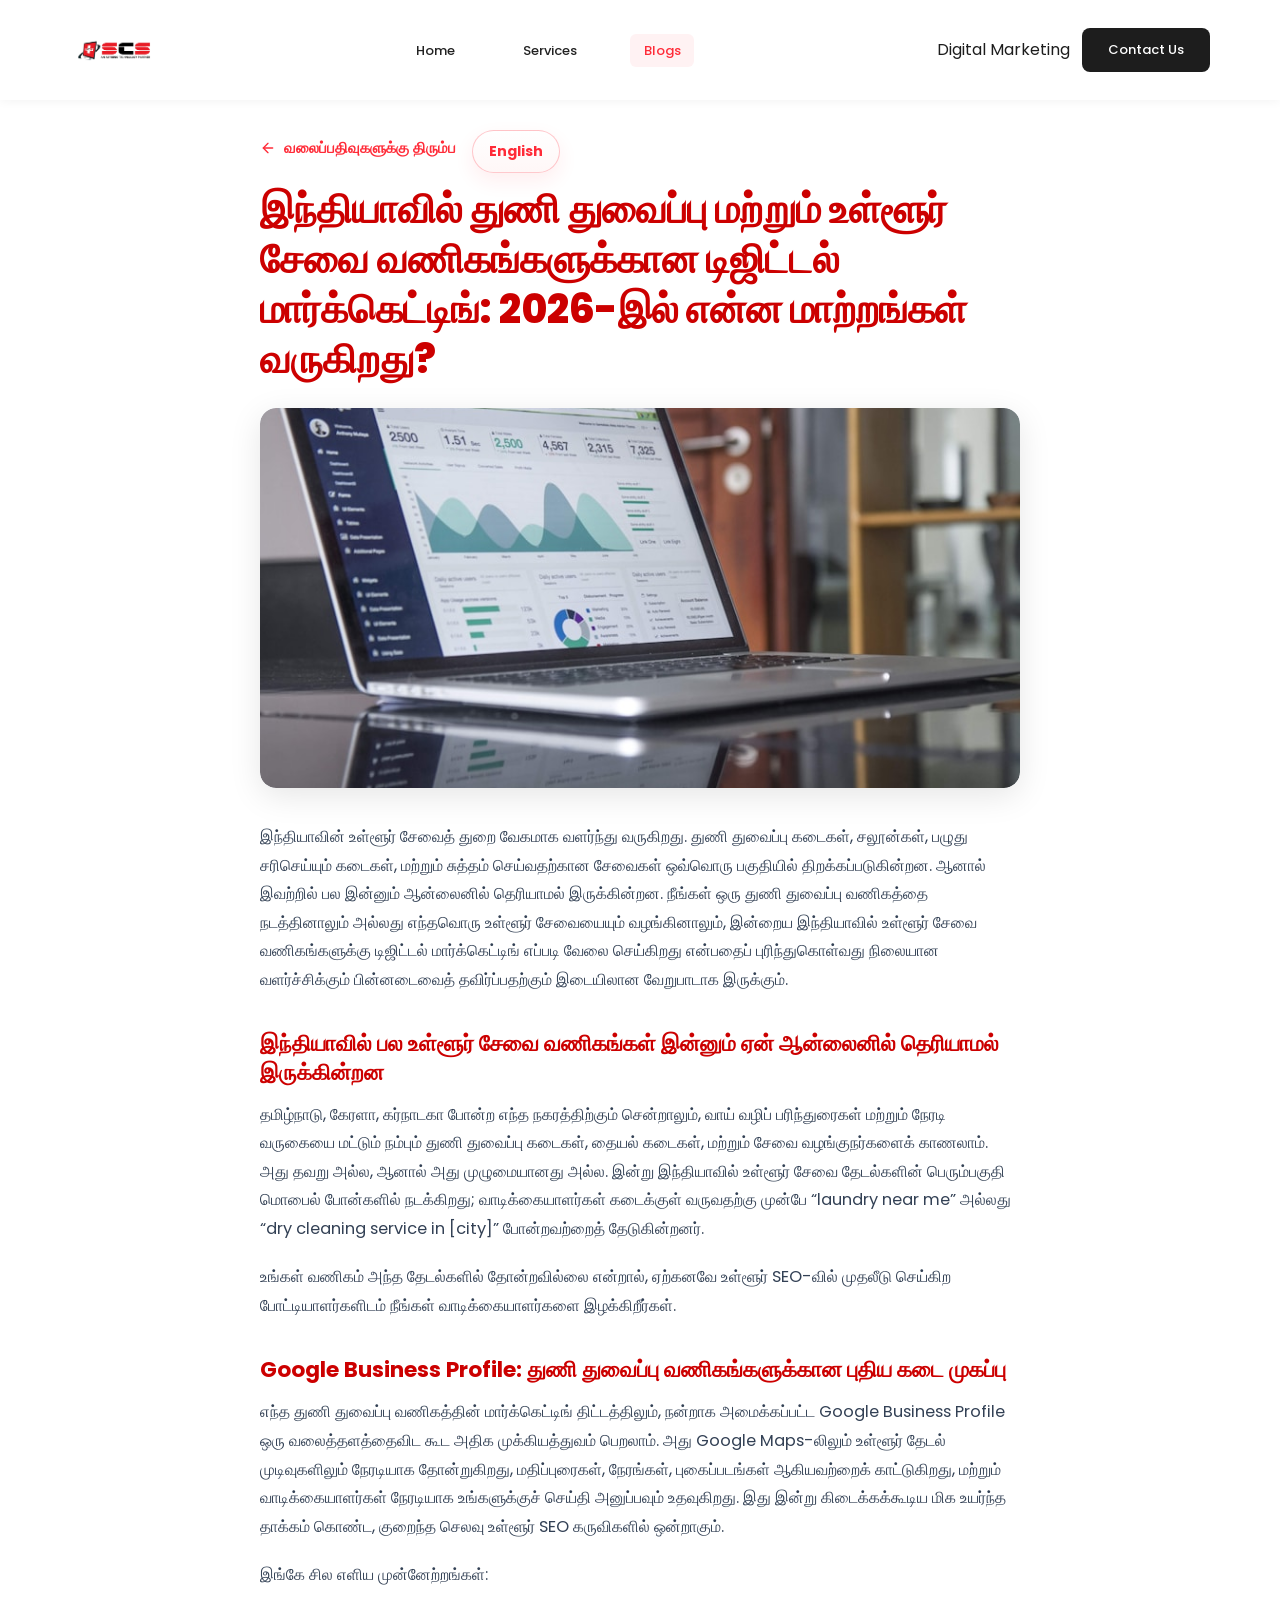
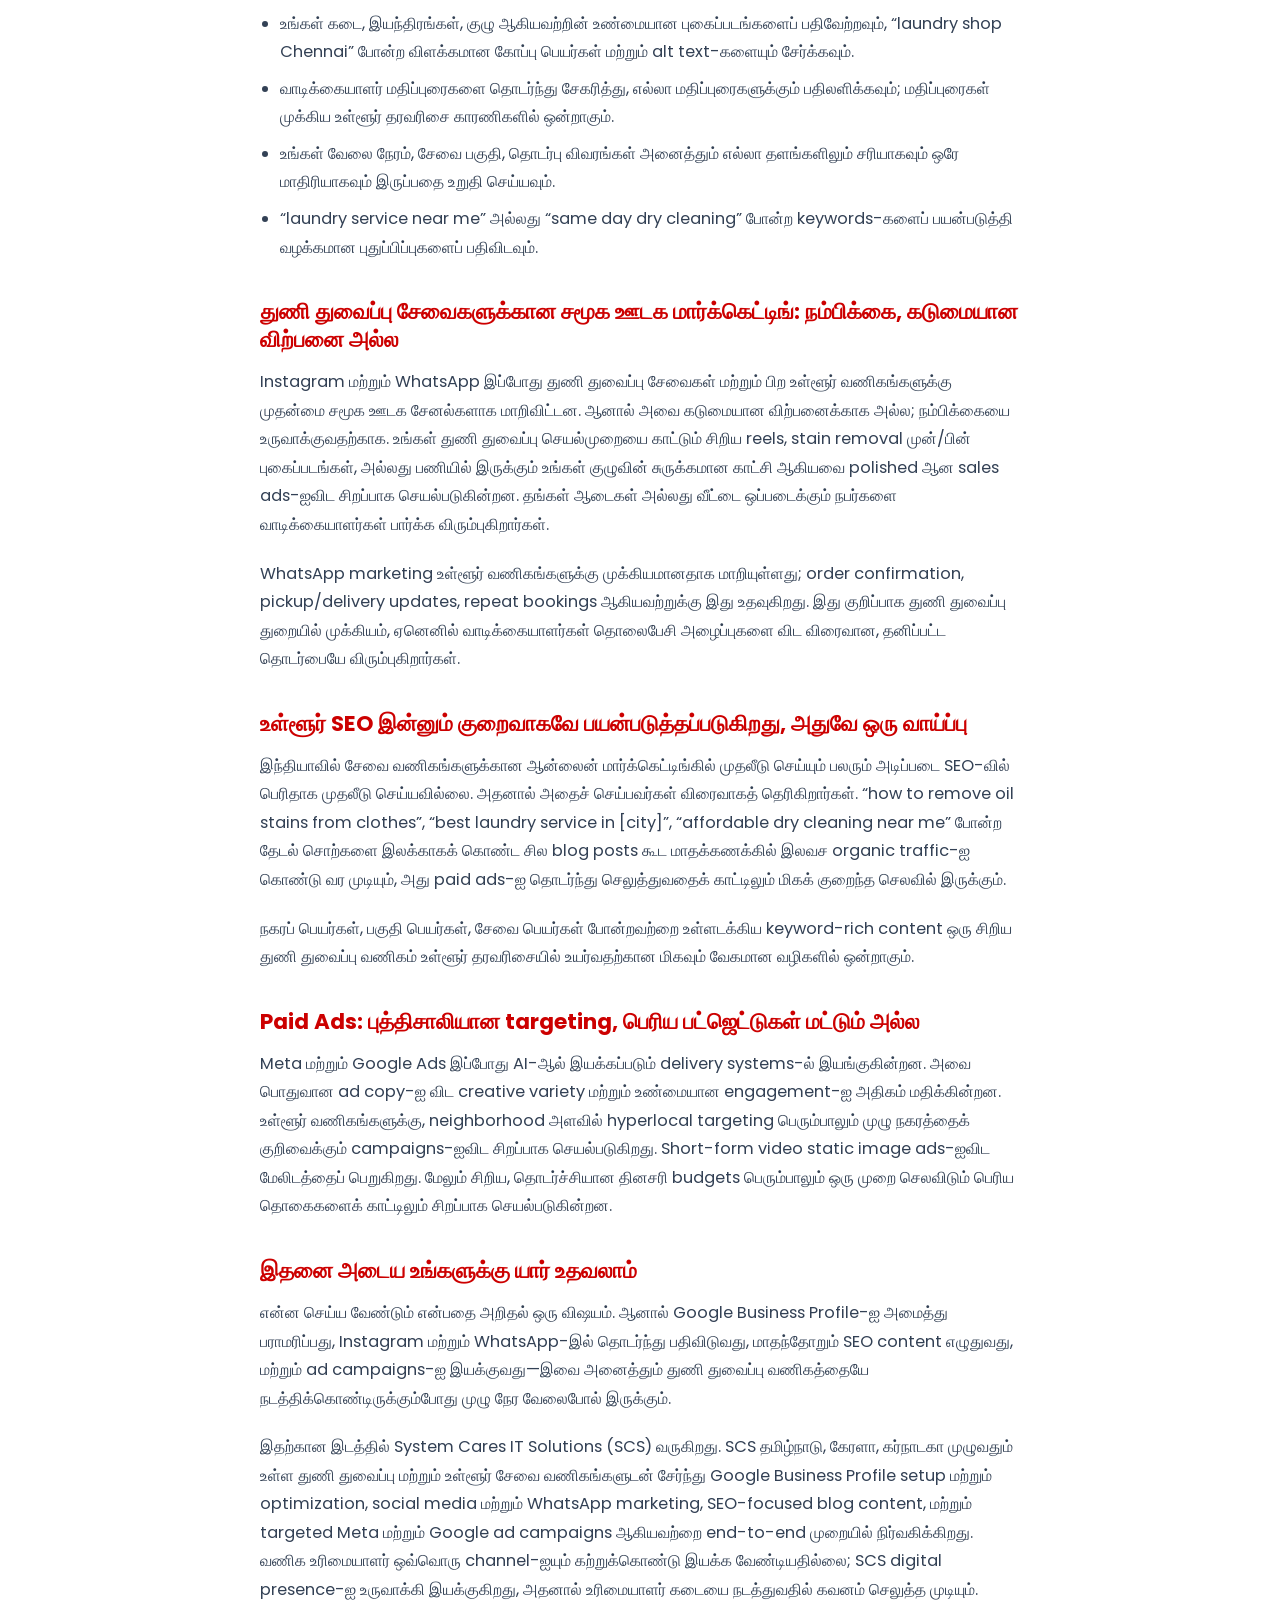
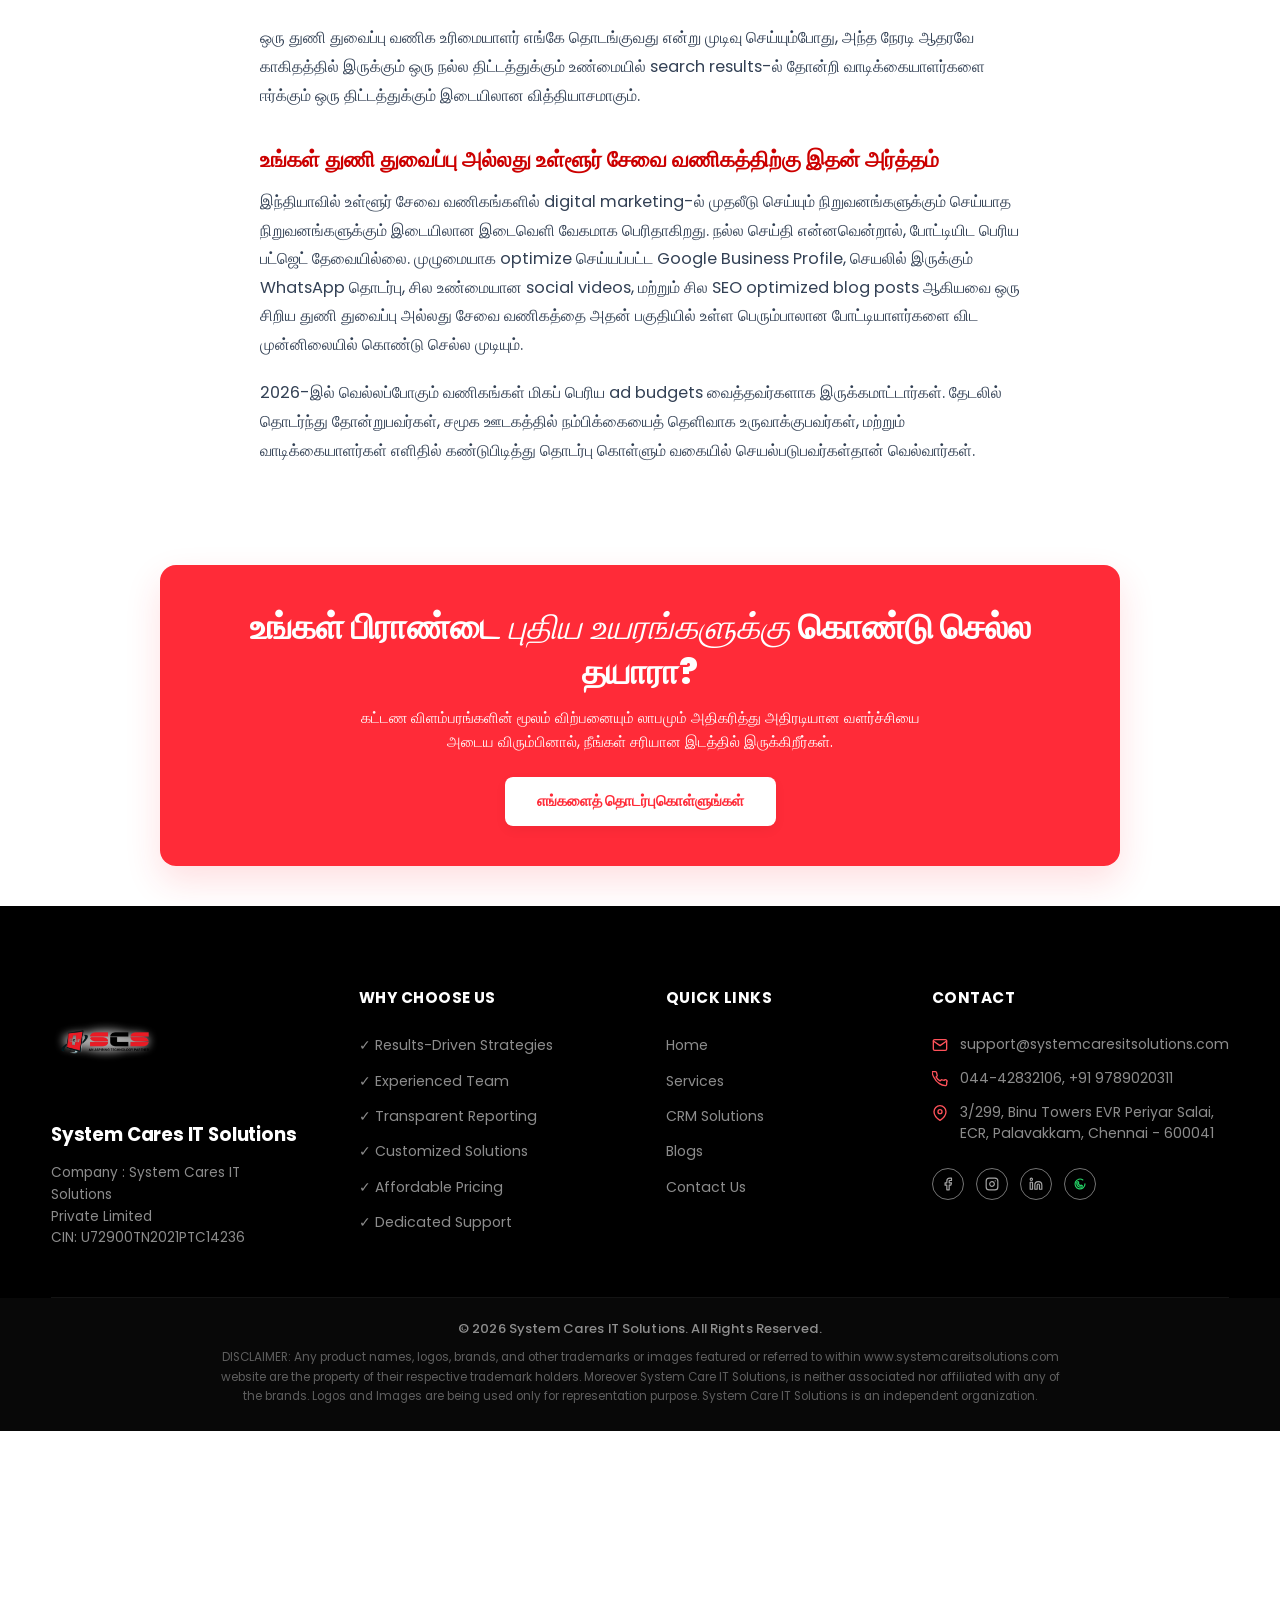
<file: blog-post-1.html>
<!DOCTYPE html>
<html lang="en">

<head>
    <meta charset="UTF-8">
    <meta name="viewport" content="width=device-width, initial-scale=1.0">
    <title>Digital Marketing for Laundry & Local Service Businesses – Blogs</title>
    <!-- Google Fonts -->
    <link rel="preconnect" href="https://fonts.googleapis.com">
    <link rel="preconnect" href="https://fonts.gstatic.com" crossorigin>
    <link
        href="https://fonts.googleapis.com/css2?family=Poppins:wght@300;400;500;600;700&family=Cormorant+Garamond:ital,wght@1,600&display=swap"
        rel="stylesheet">
    <link rel="stylesheet" href="style.css">
    <link rel="stylesheet" href="blogs.css?v=5">
    <style>
        .article-language-toggle {
            appearance: none;
            border: 1px solid rgba(255, 43, 56, 0.25);
            background: linear-gradient(180deg, #fff, #fff7f7);
            color: #ff2b38;
            font-family: inherit;
            font-size: 0.88rem;
            font-weight: 700;
            padding: 10px 16px;
            border-radius: 999px;
            cursor: pointer;
            box-shadow: 0 8px 20px rgba(255, 43, 56, 0.08);
            transition: transform 0.2s ease, box-shadow 0.2s ease, border-color 0.2s ease;
            margin-left: 12px;
        }

        .article-language-toggle:hover {
            transform: translateY(-1px);
            border-color: rgba(255, 43, 56, 0.4);
            box-shadow: 0 10px 24px rgba(255, 43, 56, 0.12);
        }

        .article-language-toggle:focus-visible {
            outline: 2px solid rgba(255, 43, 56, 0.45);
            outline-offset: 2px;
        }

        @media (max-width: 600px) {
            .article-language-toggle {
                margin-left: 0;
                margin-top: 10px;
            }
        }
    </style>
</head>

<body>

    <!-- ===== NAVBAR ===== -->
    <header>
        <nav class="navbar" id="navbar">
            <div class="logo">
                <img src="scslogo.png" alt="SCS">
            </div>
            <ul class="nav-links" id="nav-links">
                <li><a href="index.html#home" class="nav-link">Home</a></li>
                <li><a href="index.html#services" class="nav-link">Services</a></li>
                <li><a href="blogs.html" class="nav-link active">Blogs</a></li>
                <li class="mobile-only"><a href="index.html" class="nav-link">Digital Marketing</a></li>
                <li class="mobile-only"><a href="contact.html" class="nav-link">Contact Us</a></li>
            </ul>
            <div class="nav-actions">
                <a href="index.html" class="nav-btn-highlight" id="nav-dm">Digital Marketing</a>
                <a href="contact.html" class="nav-btn" id="nav-cta">Contact Us</a>
            </div>
            <button class="hamburger" id="hamburger" aria-label="Toggle menu">
                <span></span><span></span><span></span>
            </button>
        </nav>
    </header>

    <!-- ===== BLOG CONTENT SECTION ===== -->
    <section class="article-section">
        <div class="article-container">
            <a href="blogs.html" class="back-to-blogs">
                <svg viewBox="0 0 24 24" fill="none" stroke="currentColor" stroke-width="2" stroke-linecap="round" stroke-linejoin="round" width="16" height="16">
                    <line x1="19" y1="12" x2="5" y2="12"></line>
                    <polyline points="12 19 5 12 12 5"></polyline>
                </svg>
                Back to Blogs
            </a>
            <button type="button" class="article-language-toggle" id="article-language-toggle" aria-pressed="true">English</button>
            
            <h1 class="article-title">Digital Marketing for Laundry & Local Service Businesses in India: What's Changing in 2026</h1>
            
            <div class="article-hero-img">
                <img src="blog1.jpg" alt="Digital Marketing for Laundry and Local Service Businesses in India">
            </div>
            
            <div class="article-content">
                <p>India's local service industry is booming. Laundry businesses, salons, repair shops, and cleaning services are opening up in every neighborhood. But most of these businesses are still invisible online. If you run a laundry business or any local service, understanding how digital marketing for local service businesses in India works today can be the difference between steady growth and getting left behind.</p>
                
                <h2>Why Most Local Service Businesses in India Are Still Invisible Online</h2>
                <p>Walk into any city or town in Tamil Nadu, Kerala, or Karnataka and you'll find laundry shops, tailors, and service providers relying almost entirely on word of mouth and foot traffic. That's not wrong, but it's incomplete. Today, most local service searches in India happen on mobile phones, with customers typing things like "laundry near me" or "dry cleaning service in [city]" before they ever walk into a shop.</p>
                <p>If your business isn't showing up in those searches, you're losing customers to competitors who are already investing in local SEO for small business.</p>
                
                <h2>Google Business Profile: The New Shopfront for Laundry Businesses</h2>
                <p>For any laundry business marketing strategy, a well optimized Google Business Profile for laundry shop listings often matters more than a website. It shows up directly in Google Maps and local search results, displays reviews, hours, and photos, and lets customers message you directly. It's one of the highest impact, lowest cost local SEO tools available today.</p>
                <p>A few simple wins here:</p>
                <ul>
                    <li>Add real photos of your shop, equipment, and team, with descriptive file names and alt text such as "laundry shop Chennai."</li>
                    <li>Collect and respond to customer reviews consistently, since reviews are one of the biggest local ranking factors.</li>
                    <li>Keep your hours, service area, and contact details accurate and consistent across every platform.</li>
                    <li>Post regular updates using keywords like "laundry service near me" or "same day dry cleaning."</li>
                </ul>
                
                <h2>Social Media Marketing for Laundry Services: Trust Over Hard Selling</h2>
                <p>Instagram and WhatsApp have become the primary channels for social media marketing for laundry services and other local businesses in India, not for hard selling but for building trust. Short reels showing your laundry process, before and after stain removal shots, or a quick look at your team at work consistently outperform polished, sales heavy ads. Customers want to see who they're trusting with their clothes or their home.</p>
                <p>WhatsApp marketing for local business has also become essential, whether it's for order confirmations, pickup and delivery updates, or repeat bookings. This matters especially in the laundry industry, where customers value quick, personal communication over phone calls.</p>
                
                <h2>Local SEO Is Still Underused, and That's an Opportunity</h2>
                <p>Very few businesses offering online marketing for service businesses in India invest in basic SEO, which means the ones that do stand out fast. A handful of blog posts targeting search terms like "how to remove oil stains from clothes," "best laundry service in [city]," or "affordable dry cleaning near me" can bring in steady, free organic traffic for months, at a fraction of the ongoing cost of paid ads.</p>
                <p>Keyword rich, location specific content, including city names, neighborhood names, and service names, is one of the fastest ways for a small laundry business to start ranking locally.</p>
                
                <h2>Paid Ads: Smarter Targeting, Not Just Bigger Budgets</h2>
                <p>Meta and Google Ads now run on AI driven delivery systems that reward creative variety and genuine engagement over generic ad copy. For local businesses, this means hyperlocal targeting at the neighborhood level tends to outperform broad city wide campaigns. Short form video consistently outperforms static image ads. And small, consistent daily budgets often beat one time large spends.</p>
                
                <h2>Who Can Help You Get There</h2>
                <p>Knowing what needs to be done is one thing. Actually setting up and maintaining a Google Business Profile, posting consistently on Instagram and WhatsApp, writing SEO content every month, and running ad campaigns is a full time job on its own, on top of running the laundry business itself.</p>
                <p>This is where System Cares IT Solutions (SCS) comes in. SCS works with laundry and local service businesses across Tamil Nadu, Kerala, and Karnataka to handle this end to end, including Google Business Profile setup and optimization, social media and WhatsApp marketing, SEO focused blog content, and targeted Meta and Google ad campaigns. Instead of a business owner having to learn and manage every channel themselves, SCS builds and runs the digital presence so the owner can stay focused on running the shop.</p>
                <p>For a laundry business owner deciding where to start, that kind of hands on support is often the difference between a good plan on paper and one that actually shows up in search results and brings in customers.</p>
                
                <h2>What This Means for Your Laundry or Local Service Business</h2>
                <p>The gap between local service businesses that invest in digital marketing for local service businesses in India and those that don't is widening fast. The good news is that competing doesn't require a massive budget. A fully optimized Google Business Profile, active WhatsApp communication, a handful of authentic social videos, and a few SEO optimized blog posts can put a small laundry or service business ahead of most competitors in its area.</p>
                <p>The businesses that win in 2026 won't be the ones with the biggest ad budgets. They'll be the ones who show up consistently in search, build trust visibly on social media, and make it effortless for customers to find and reach them.</p>
            </div>
        </div>
    </section>

    <!-- ===== CTA BANNER SECTION ===== -->
    <section class="blogs-cta-section">
        <div class="blogs-cta-container">
            <div class="blogs-cta-box">
                <h2>Ready to scale your brand to <em>new heights?</em></h2>
                <p>If you want to achieve ground-breaking growth with increased sales and profitability with paid ads, then you're in the right place.</p>
                <a href="contact.html" class="blogs-cta-btn">Contact Us</a>
            </div>
        </div>
    </section>

    <!-- ===== FOOTER ===== -->
    <div class="cta-footer-container">
        <footer class="footer">
            <div class="container footer-grid">

                <!-- Column 1: Brand Info -->
                <div class="footer-brand">
                    <div class="logo">
                        <img src="scslogo.png" alt="SCS">
                    </div>
                    <h3>System Cares IT Solutions</h3>
                    <p>
                        Company : System Cares IT Solutions<br>
                        Private Limited<br>
                        CIN: U72900TN2021PTC14236
                    </p>
                </div>

                <!-- Column 2: Why Choose Us -->
                <div class="footer-col">
                    <h4>WHY CHOOSE US</h4>
                    <ul class="why-choose-list">
                        <li>✓ Results-Driven Strategies</li>
                        <li>✓ Experienced Team</li>
                        <li>✓ Transparent Reporting</li>
                        <li>✓ Customized Solutions</li>
                        <li>✓ Affordable Pricing</li>
                        <li>✓ Dedicated Support</li>
                    </ul>
                </div>

                <!-- Column 3: Quick Links -->
                <div class="footer-col">
                    <h4>Quick Links</h4>
                    <ul>
                        <li><a href="index.html#home">Home</a></li>
                        <li><a href="index.html#services">Services</a></li>
                        <li><a href="crm.html">CRM Solutions</a></li>
                        <li><a href="blogs.html">Blogs</a></li>
                        <li><a href="contact.html">Contact Us</a></li>
                    </ul>
                </div>

                <!-- Column 4: Contact -->
                <div class="footer-col">
                    <h4>Contact</h4>
                    <ul class="contact-details-list-footer">
                        <li>
                            <div class="icon" style="color: #ff525a;">
                                <svg viewBox="0 0 24 24" fill="none" stroke="currentColor" stroke-width="2"
                                    stroke-linecap="round" stroke-linejoin="round" width="16" height="16">
                                    <path
                                        d="M4 4h16c1.1 0 2 .9 2 2v12c0 1.1-.9 2-2 2H4c-1.1 0-2-.9-2-2V6c0-1.1.9-2 2-2z">
                                    </path>
                                    <polyline points="22,6 12,13 2,6"></polyline>
                                </svg>
                            </div>
                            <span>support@systemcaresitsolutions.com</span>
                        </li>
                        <li>
                            <div class="icon" style="color: #ff525a;">
                                <svg viewBox="0 0 24 24" fill="none" stroke="currentColor" stroke-width="2"
                                    stroke-linecap="round" stroke-linejoin="round" width="16" height="16">
                                    <path
                                        d="M22 16.92v3a2 2 0 01-2.18 2 19.79 19.79 0 01-8.63-3.07A19.5 19.5 0 013.07 9.81a19.79 19.79 0 01-3.07-8.72A2 2 0 012 1h3a2 2 0 012 1.72c.127 1.01.359 2 .69 2.95a2 2 0 01-.45 2.11L6.09 8.91a16 16 0 006 6l1.13-1.13a2 2 0 012.11-.45c.96.334 1.95.567 2.95.69A2 2 0 0122 16.92z">
                                    </path>
                                </svg>
                            </div>
                            <span>044-42832106, +91 9789020311</span>
                        </li>
                        <li>
                            <div class="icon" style="color: #ff525a;">
                                <svg viewBox="0 0 24 24" fill="none" stroke="currentColor" stroke-width="2"
                                    stroke-linecap="round" stroke-linejoin="round" width="16" height="16">
                                    <path d="M21 10c0 7-9 13-9 13s-9-6-9-13a9 9 0 0118 0z"></path>
                                    <circle cx="12" cy="10" r="3"></circle>
                                </svg>
                            </div>
                            <span>3/299, Binu Towers EVR Periyar Salai,<br>ECR, Palavakkam, Chennai - 600041</span>
                        </li>
                    </ul>
                    <div class="social-icons-footer">
                        <a href="#" aria-label="Facebook">
                            <svg viewBox="0 0 24 24" fill="none" stroke="currentColor" stroke-width="2"
                                stroke-linecap="round" stroke-linejoin="round" width="14" height="14">
                                <path d="M18 2h-3a5 5 0 0 0-5 5v3H7v4h3v8h4v-8h3l1-4h-4V7a1 1 0 0 1 1-1h3z"></path>
                            </svg>
                        </a>
                        <a href="https://www.instagram.com/systemcaresitsolutions/" aria-label="Instagram">
                            <svg viewBox="0 0 24 24" fill="none" stroke="currentColor" stroke-width="2"
                                stroke-linecap="round" stroke-linejoin="round" width="14" height="14">
                                <rect x="2" y="2" width="20" height="20" rx="5" ry="5"></rect>
                                <path d="M16 11.37A4 4 0 1 1 12.63 8 4 4 0 0 1 16 11.37z"></path>
                                <line x1="17.5" y1="6.5" x2="17.51" y2="6.5"></line>
                            </svg>
                        </a>
                        <a href="https://www.linkedin.com/posts/system-cares_laundrybusiness-laundrymanagement-digitalmarketing-activity-7477660162602950657-qH8e?utm_source=share&utm_medium=member_android&rcm=ACoAAEEmcwYBG3G8a3aY1uqY0O54uA4xil0rxno" aria-label="LinkedIn">
                            <svg viewBox="0 0 24 24" fill="none" stroke="currentColor" stroke-width="2"
                                stroke-linecap="round" stroke-linejoin="round" width="14" height="14">
                                <path
                                    d="M16 8a6 6 0 0 1 6 6v7h-4v-7a2 2 0 0 0-2-2 2 2 0 0 0-2 2v7h-4v-7a6 6 0 0 1 6-6z">
                                </path>
                                <rect x="2" y="9" width="4" height="12"></rect>
                                <circle cx="4" cy="4" r="2"></circle>
                            </svg>
                        </a>
                        <a href="https://wa.me/919789020311" aria-label="WhatsApp" style="color: #25D366;">
                            <svg viewBox="0 0 24 24" fill="none" stroke="currentColor" stroke-width="2"
                                stroke-linecap="round" stroke-linejoin="round" width="14" height="14">
                                <path d="M20.5 11.9a8.5 8.5 0 1 1-3.6-6.9"></path>
                                <path d="M8.8 7.8l1.2 2.4-1.1 1.1c.8 1.6 2.1 2.9 3.7 3.7l1.1-1.1 2.4 1.2-.7 1.9c-.1.4-.5.6-.9.6C9.8 17.6 6.4 14.2 6.4 9.4c0-.4.2-.8.6-.9z"></path>
                            </svg>
                        </a>
                    </div>
                </div>
            </div>

            <div class="footer-bottom">
                <div class="container">
                    <p class="footer-copyright">© 2026 System Cares IT Solutions. All Rights Reserved.</p>
                    <p class="footer-disclaimer">DISCLAIMER: Any product names, logos, brands, and other trademarks or
                        images featured or referred to within www.systemcareitsolutions.com website are the property of
                        their respective trademark holders. Moreover System Care IT Solutions, is neither associated nor
                        affiliated with any of the brands. Logos and Images are being used only for representation
                        purpose. System Care IT Solutions is an independent organization.</p>
                </div>
            </div>
        </footer>
    </div>

    <script>
        document.addEventListener('DOMContentLoaded', () => {
            const articleContainer = document.querySelector('.article-container');
            const titleEl = document.querySelector('.article-title');
            const contentEl = document.querySelector('.article-content');
            const ctaBox = document.querySelector('.blogs-cta-box');
            const ctaTitle = ctaBox && ctaBox.querySelector('h2');
            const ctaText = ctaBox && ctaBox.querySelector('p');
            const ctaButton = ctaBox && ctaBox.querySelector('.blogs-cta-btn');
            const backLink = document.querySelector('.back-to-blogs');
            const toggleButton = document.getElementById('article-language-toggle');

            if (!articleContainer || !titleEl || !contentEl || !ctaTitle || !ctaText || !ctaButton || !backLink || !toggleButton) return;

            const backIcon = backLink.querySelector('svg') ? backLink.querySelector('svg').outerHTML : '';
            const englishState = {
                title: titleEl.textContent,
                content: contentEl.innerHTML,
                ctaTitle: ctaTitle.innerHTML,
                ctaText: ctaText.textContent,
                ctaButton: ctaButton.textContent,
                backText: 'Back to Blogs',
                documentTitle: document.title,
            };

            const tamilState = {
                title: 'இந்தியாவில் துணி துவைப்பு மற்றும் உள்ளூர் சேவை வணிகங்களுக்கான டிஜிட்டல் மார்க்கெட்டிங்: 2026-இல் என்ன மாற்றங்கள் வருகிறது?',
                backText: 'வலைப்பதிவுகளுக்கு திரும்ப',
                ctaTitle: 'உங்கள் பிராண்டை <em>புதிய உயரங்களுக்கு</em> கொண்டு செல்ல தயாரா?',
                ctaText: 'கட்டண விளம்பரங்களின் மூலம் விற்பனையும் லாபமும் அதிகரித்து அதிரடியான வளர்ச்சியை அடைய விரும்பினால், நீங்கள் சரியான இடத்தில் இருக்கிறீர்கள்.',
                ctaButton: 'எங்களைத் தொடர்புகொள்ளுங்கள்',
                documentTitle: 'இந்தியாவில் துணி துவைப்பு மற்றும் உள்ளூர் சேவை வணிகங்களுக்கான டிஜிட்டல் மார்க்கெட்டிங்: 2026-இல் என்ன மாற்றங்கள் வருகிறது – Blogs',
                content: `
                    <p>இந்தியாவின் உள்ளூர் சேவைத் துறை வேகமாக வளர்ந்து வருகிறது. துணி துவைப்பு கடைகள், சலூன்கள், பழுது சரிசெய்யும் கடைகள், மற்றும் சுத்தம் செய்வதற்கான சேவைகள் ஒவ்வொரு பகுதியில் திறக்கப்படுகின்றன. ஆனால் இவற்றில் பல இன்னும் ஆன்லைனில் தெரியாமல் இருக்கின்றன. நீங்கள் ஒரு துணி துவைப்பு வணிகத்தை நடத்தினாலும் அல்லது எந்தவொரு உள்ளூர் சேவையையும் வழங்கினாலும், இன்றைய இந்தியாவில் உள்ளூர் சேவை வணிகங்களுக்கு டிஜிட்டல் மார்க்கெட்டிங் எப்படி வேலை செய்கிறது என்பதைப் புரிந்துகொள்வது நிலையான வளர்ச்சிக்கும் பின்னடைவைத் தவிர்ப்பதற்கும் இடையிலான வேறுபாடாக இருக்கும்.</p>

                    <h2>இந்தியாவில் பல உள்ளூர் சேவை வணிகங்கள் இன்னும் ஏன் ஆன்லைனில் தெரியாமல் இருக்கின்றன</h2>
                    <p>தமிழ்நாடு, கேரளா, கர்நாடகா போன்ற எந்த நகரத்திற்கும் சென்றாலும், வாய் வழிப் பரிந்துரைகள் மற்றும் நேரடி வருகையை மட்டும் நம்பும் துணி துவைப்பு கடைகள், தையல் கடைகள், மற்றும் சேவை வழங்குநர்களைக் காணலாம். அது தவறு அல்ல, ஆனால் அது முழுமையானது அல்ல. இன்று இந்தியாவில் உள்ளூர் சேவை தேடல்களின் பெரும்பகுதி மொபைல் போன்களில் நடக்கிறது; வாடிக்கையாளர்கள் கடைக்குள் வருவதற்கு முன்பே “laundry near me” அல்லது “dry cleaning service in [city]” போன்றவற்றைத் தேடுகின்றனர்.</p>
                    <p>உங்கள் வணிகம் அந்த தேடல்களில் தோன்றவில்லை என்றால், ஏற்கனவே உள்ளூர் SEO-வில் முதலீடு செய்கிற போட்டியாளர்களிடம் நீங்கள் வாடிக்கையாளர்களை இழக்கிறீர்கள்.</p>

                    <h2>Google Business Profile: துணி துவைப்பு வணிகங்களுக்கான புதிய கடை முகப்பு</h2>
                    <p>எந்த துணி துவைப்பு வணிகத்தின் மார்க்கெட்டிங் திட்டத்திலும், நன்றாக அமைக்கப்பட்ட Google Business Profile ஒரு வலைத்தளத்தைவிட கூட அதிக முக்கியத்துவம் பெறலாம். அது Google Maps-லிலும் உள்ளூர் தேடல் முடிவுகளிலும் நேரடியாக தோன்றுகிறது, மதிப்புரைகள், நேரங்கள், புகைப்படங்கள் ஆகியவற்றைக் காட்டுகிறது, மற்றும் வாடிக்கையாளர்கள் நேரடியாக உங்களுக்குச் செய்தி அனுப்பவும் உதவுகிறது. இது இன்று கிடைக்கக்கூடிய மிக உயர்ந்த தாக்கம் கொண்ட, குறைந்த செலவு உள்ளூர் SEO கருவிகளில் ஒன்றாகும்.</p>
                    <p>இங்கே சில எளிய முன்னேற்றங்கள்:</p>
                    <ul>
                        <li>உங்கள் கடை, இயந்திரங்கள், குழு ஆகியவற்றின் உண்மையான புகைப்படங்களைப் பதிவேற்றவும், “laundry shop Chennai” போன்ற விளக்கமான கோப்பு பெயர்கள் மற்றும் alt text-களையும் சேர்க்கவும்.</li>
                        <li>வாடிக்கையாளர் மதிப்புரைகளை தொடர்ந்து சேகரித்து, எல்லா மதிப்புரைகளுக்கும் பதிலளிக்கவும்; மதிப்புரைகள் முக்கிய உள்ளூர் தரவரிசை காரணிகளில் ஒன்றாகும்.</li>
                        <li>உங்கள் வேலை நேரம், சேவை பகுதி, தொடர்பு விவரங்கள் அனைத்தும் எல்லா தளங்களிலும் சரியாகவும் ஒரே மாதிரியாகவும் இருப்பதை உறுதி செய்யவும்.</li>
                        <li>“laundry service near me” அல்லது “same day dry cleaning” போன்ற keywords-களைப் பயன்படுத்தி வழக்கமான புதுப்பிப்புகளைப் பதிவிடவும்.</li>
                    </ul>

                    <h2>துணி துவைப்பு சேவைகளுக்கான சமூக ஊடக மார்க்கெட்டிங்: நம்பிக்கை, கடுமையான விற்பனை அல்ல</h2>
                    <p>Instagram மற்றும் WhatsApp இப்போது துணி துவைப்பு சேவைகள் மற்றும் பிற உள்ளூர் வணிகங்களுக்கு முதன்மை சமூக ஊடக சேனல்களாக மாறிவிட்டன. ஆனால் அவை கடுமையான விற்பனைக்காக அல்ல; நம்பிக்கையை உருவாக்குவதற்காக. உங்கள் துணி துவைப்பு செயல்முறையை காட்டும் சிறிய reels, stain removal முன்/பின் புகைப்படங்கள், அல்லது பணியில் இருக்கும் உங்கள் குழுவின் சுருக்கமான காட்சி ஆகியவை polished ஆன sales ads-ஐவிட சிறப்பாக செயல்படுகின்றன. தங்கள் ஆடைகள் அல்லது வீட்டை ஒப்படைக்கும் நபர்களை வாடிக்கையாளர்கள் பார்க்க விரும்புகிறார்கள்.</p>
                    <p>WhatsApp marketing உள்ளூர் வணிகங்களுக்கு முக்கியமானதாக மாறியுள்ளது; order confirmation, pickup/delivery updates, repeat bookings ஆகியவற்றுக்கு இது உதவுகிறது. இது குறிப்பாக துணி துவைப்பு துறையில் முக்கியம், ஏனெனில் வாடிக்கையாளர்கள் தொலைபேசி அழைப்புகளை விட விரைவான, தனிப்பட்ட தொடர்பையே விரும்புகிறார்கள்.</p>

                    <h2>உள்ளூர் SEO இன்னும் குறைவாகவே பயன்படுத்தப்படுகிறது, அதுவே ஒரு வாய்ப்பு</h2>
                    <p>இந்தியாவில் சேவை வணிகங்களுக்கான ஆன்லைன் மார்க்கெட்டிங்கில் முதலீடு செய்யும் பலரும் அடிப்படை SEO-வில் பெரிதாக முதலீடு செய்யவில்லை. அதனால் அதைச் செய்பவர்கள் விரைவாகத் தெரிகிறார்கள். “how to remove oil stains from clothes”, “best laundry service in [city]”, “affordable dry cleaning near me” போன்ற தேடல் சொற்களை இலக்காகக் கொண்ட சில blog posts கூட மாதக்கணக்கில் இலவச organic traffic-ஐ கொண்டு வர முடியும், அது paid ads-ஐ தொடர்ந்து செலுத்துவதைக் காட்டிலும் மிகக் குறைந்த செலவில் இருக்கும்.</p>
                    <p>நகரப் பெயர்கள், பகுதி பெயர்கள், சேவை பெயர்கள் போன்றவற்றை உள்ளடக்கிய keyword-rich content ஒரு சிறிய துணி துவைப்பு வணிகம் உள்ளூர் தரவரிசையில் உயர்வதற்கான மிகவும் வேகமான வழிகளில் ஒன்றாகும்.</p>

                    <h2>Paid Ads: புத்திசாலியான targeting, பெரிய பட்ஜெட்டுகள் மட்டும் அல்ல</h2>
                    <p>Meta மற்றும் Google Ads இப்போது AI-ஆல் இயக்கப்படும் delivery systems-ல் இயங்குகின்றன. அவை பொதுவான ad copy-ஐ விட creative variety மற்றும் உண்மையான engagement-ஐ அதிகம் மதிக்கின்றன. உள்ளூர் வணிகங்களுக்கு, neighborhood அளவில் hyperlocal targeting பெரும்பாலும் முழு நகரத்தைக் குறிவைக்கும் campaigns-ஐவிட சிறப்பாக செயல்படுகிறது. Short-form video static image ads-ஐவிட மேலிடத்தைப் பெறுகிறது. மேலும் சிறிய, தொடர்ச்சியான தினசரி budgets பெரும்பாலும் ஒரு முறை செலவிடும் பெரிய தொகைகளைக் காட்டிலும் சிறப்பாக செயல்படுகின்றன.</p>

                    <h2>இதனை அடைய உங்களுக்கு யார் உதவலாம்</h2>
                    <p>என்ன செய்ய வேண்டும் என்பதை அறிதல் ஒரு விஷயம். ஆனால் Google Business Profile-ஐ அமைத்து பராமரிப்பது, Instagram மற்றும் WhatsApp-இல் தொடர்ந்து பதிவிடுவது, மாதந்தோறும் SEO content எழுதுவது, மற்றும் ad campaigns-ஐ இயக்குவது—இவை அனைத்தும் துணி துவைப்பு வணிகத்தையே நடத்திக்கொண்டிருக்கும்போது முழு நேர வேலைபோல் இருக்கும்.</p>
                    <p>இதற்கான இடத்தில் System Cares IT Solutions (SCS) வருகிறது. SCS தமிழ்நாடு, கேரளா, கர்நாடகா முழுவதும் உள்ள துணி துவைப்பு மற்றும் உள்ளூர் சேவை வணிகங்களுடன் சேர்ந்து Google Business Profile setup மற்றும் optimization, social media மற்றும் WhatsApp marketing, SEO-focused blog content, மற்றும் targeted Meta மற்றும் Google ad campaigns ஆகியவற்றை end-to-end முறையில் நிர்வகிக்கிறது. வணிக உரிமையாளர் ஒவ்வொரு channel-ஐயும் கற்றுக்கொண்டு இயக்க வேண்டியதில்லை; SCS digital presence-ஐ உருவாக்கி இயக்குகிறது, அதனால் உரிமையாளர் கடையை நடத்துவதில் கவனம் செலுத்த முடியும்.</p>
                    <p>ஒரு துணி துவைப்பு வணிக உரிமையாளர் எங்கே தொடங்குவது என்று முடிவு செய்யும்போது, அந்த நேரடி ஆதரவே காகிதத்தில் இருக்கும் ஒரு நல்ல திட்டத்துக்கும் உண்மையில் search results-ல் தோன்றி வாடிக்கையாளர்களை ஈர்க்கும் ஒரு திட்டத்துக்கும் இடையிலான வித்தியாசமாகும்.</p>

                    <h2>உங்கள் துணி துவைப்பு அல்லது உள்ளூர் சேவை வணிகத்திற்கு இதன் அர்த்தம்</h2>
                    <p>இந்தியாவில் உள்ளூர் சேவை வணிகங்களில் digital marketing-ல் முதலீடு செய்யும் நிறுவனங்களுக்கும் செய்யாத நிறுவனங்களுக்கும் இடையிலான இடைவெளி வேகமாக பெரிதாகிறது. நல்ல செய்தி என்னவென்றால், போட்டியிட பெரிய பட்ஜெட் தேவையில்லை. முழுமையாக optimize செய்யப்பட்ட Google Business Profile, செயலில் இருக்கும் WhatsApp தொடர்பு, சில உண்மையான social videos, மற்றும் சில SEO optimized blog posts ஆகியவை ஒரு சிறிய துணி துவைப்பு அல்லது சேவை வணிகத்தை அதன் பகுதியில் உள்ள பெரும்பாலான போட்டியாளர்களை விட முன்னிலையில் கொண்டு செல்ல முடியும்.</p>
                    <p>2026-இல் வெல்லப்போகும் வணிகங்கள் மிகப் பெரிய ad budgets வைத்தவர்களாக இருக்கமாட்டார்கள். தேடலில் தொடர்ந்து தோன்றுபவர்கள், சமூக ஊடகத்தில் நம்பிக்கையைத் தெளிவாக உருவாக்குபவர்கள், மற்றும் வாடிக்கையாளர்கள் எளிதில் கண்டுபிடித்து தொடர்பு கொள்ளும் வகையில் செயல்படுபவர்கள்தான் வெல்வார்கள்.</p>
                `
            };

            const applyLanguage = (language) => {
                const isTamil = language === 'ta';

                if (isTamil) {
                    document.documentElement.lang = 'ta';
                    document.title = tamilState.documentTitle;
                    titleEl.textContent = tamilState.title;
                    contentEl.innerHTML = tamilState.content;
                    ctaTitle.innerHTML = tamilState.ctaTitle;
                    ctaText.textContent = tamilState.ctaText;
                    ctaButton.textContent = tamilState.ctaButton;
                    backLink.innerHTML = `${backIcon}<span>${tamilState.backText}</span>`;
                    toggleButton.textContent = 'English';
                    toggleButton.setAttribute('aria-pressed', 'true');
                } else {
                    document.documentElement.lang = 'en';
                    document.title = englishState.documentTitle;
                    titleEl.textContent = englishState.title;
                    contentEl.innerHTML = englishState.content;
                    ctaTitle.innerHTML = englishState.ctaTitle;
                    ctaText.textContent = englishState.ctaText;
                    ctaButton.textContent = englishState.ctaButton;
                    backLink.innerHTML = `${backIcon}<span>${englishState.backText}</span>`;
                    toggleButton.textContent = 'தமிழ்';
                    toggleButton.setAttribute('aria-pressed', 'false');
                }
            };

            applyLanguage('ta');

            toggleButton.addEventListener('click', () => {
                const isTamil = toggleButton.getAttribute('aria-pressed') === 'true';
                applyLanguage(isTamil ? 'en' : 'ta');
            });
        });
    </script>

    <script src="app.js?v=1.2"></script>
</body>

</html>
</file>
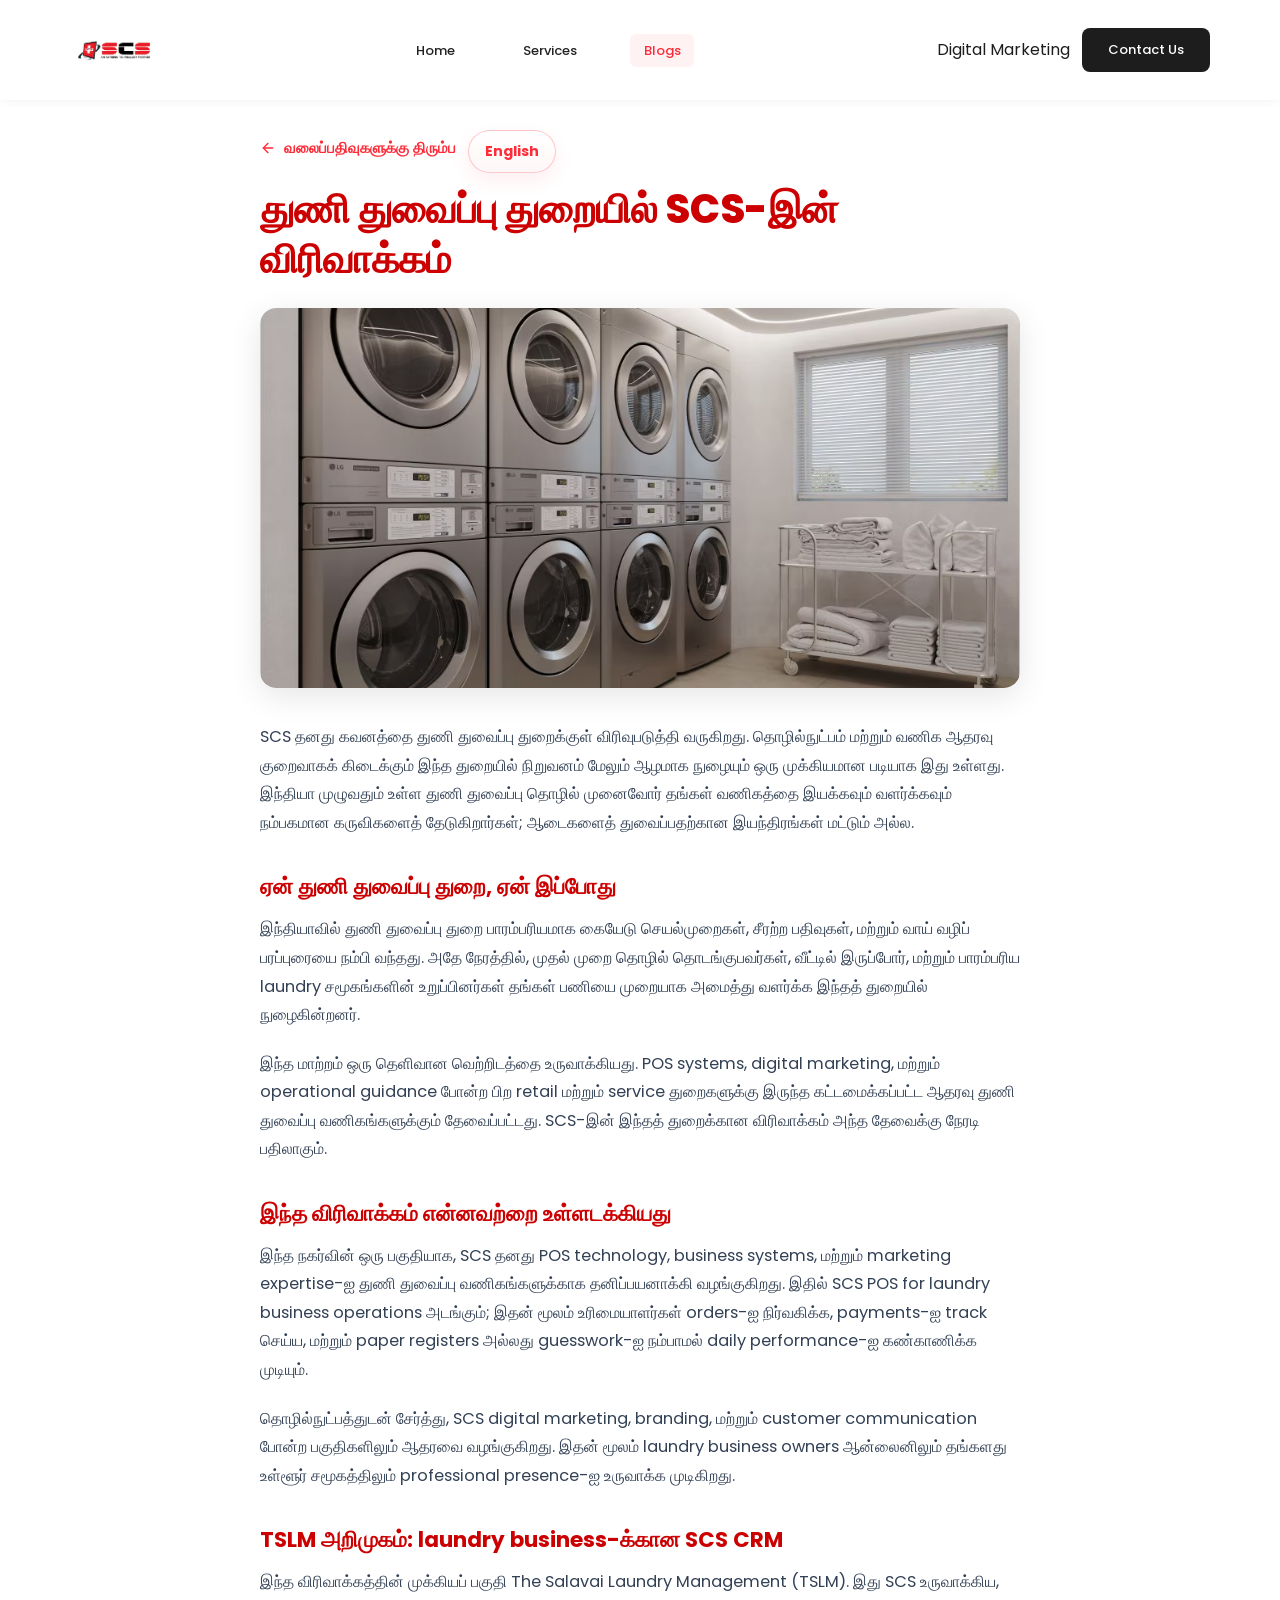
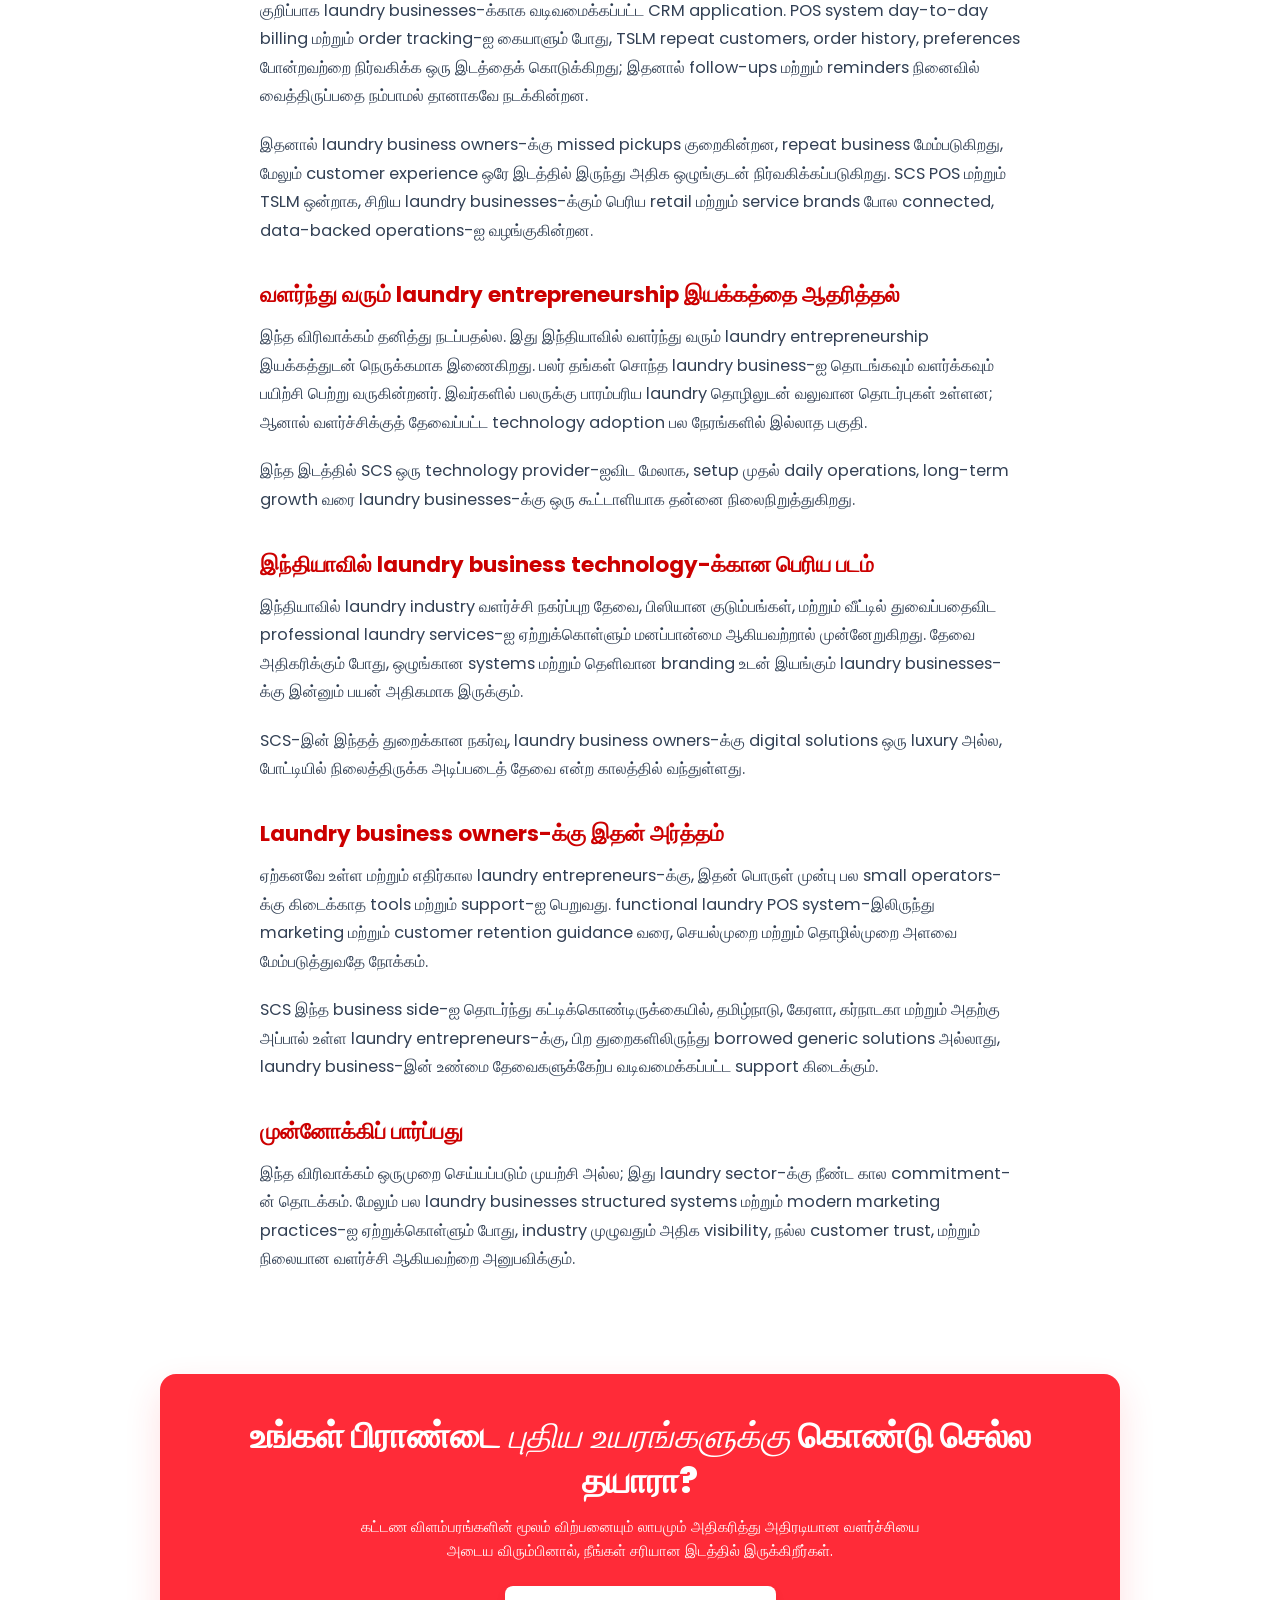
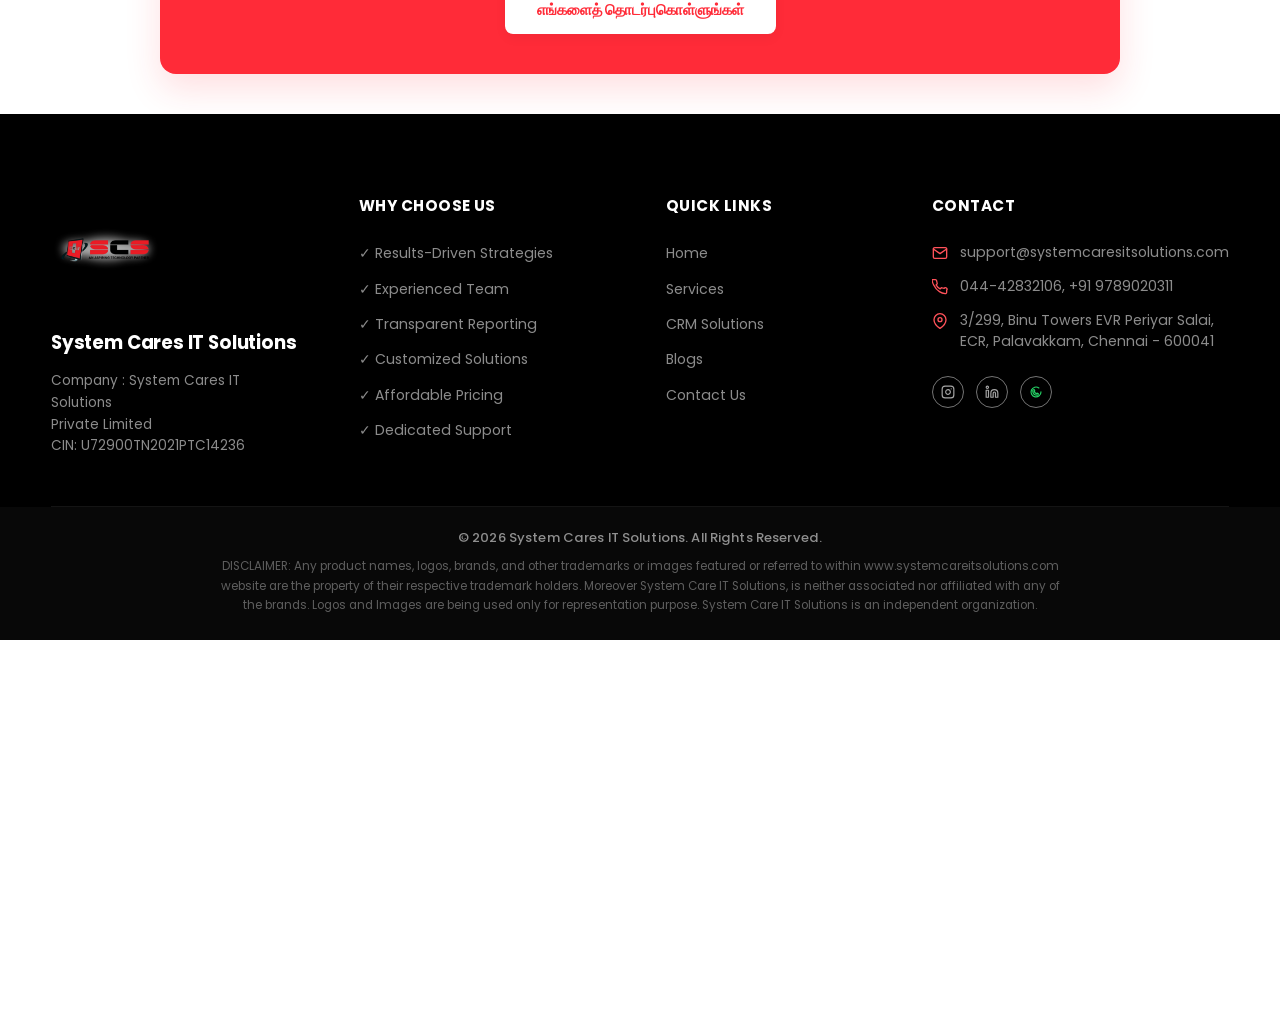
<file: blog-post-2.html>
<!DOCTYPE html>
<html lang="en">

<head>
    <meta charset="UTF-8">
    <meta name="viewport" content="width=device-width, initial-scale=1.0">
    <title>Company Update: SCS's Expansion Into the Laundry Sector – Blogs</title>
    <!-- Google Fonts -->
    <link rel="preconnect" href="https://fonts.googleapis.com">
    <link rel="preconnect" href="https://fonts.gstatic.com" crossorigin>
    <link
        href="https://fonts.googleapis.com/css2?family=Poppins:wght@300;400;500;600;700&family=Cormorant+Garamond:ital,wght@1,600&display=swap"
        rel="stylesheet">
    <link rel="stylesheet" href="style.css">
    <link rel="stylesheet" href="blogs.css?v=5">
</head>

<body>

    <!-- ===== NAVBAR ===== -->
    <header>
        <nav class="navbar" id="navbar">
            <div class="logo">
                <img src="scslogo.png" alt="SCS">
            </div>
            <ul class="nav-links" id="nav-links">
                <li><a href="index.html#home" class="nav-link">Home</a></li>
                <li><a href="index.html#services" class="nav-link">Services</a></li>
                <li><a href="blogs.html" class="nav-link active">Blogs</a></li>
                <li class="mobile-only"><a href="index.html" class="nav-link">Digital Marketing</a></li>
                <li class="mobile-only"><a href="contact.html" class="nav-link">Contact Us</a></li>
            </ul>
            <div class="nav-actions">
                <a href="index.html" class="nav-btn-highlight" id="nav-dm">Digital Marketing</a>
                <a href="contact.html" class="nav-btn" id="nav-cta">Contact Us</a>
            </div>
            <button class="hamburger" id="hamburger" aria-label="Toggle menu">
                <span></span><span></span><span></span>
            </button>
        </nav>
    </header>

    <!-- ===== BLOG CONTENT SECTION ===== -->
    <section class="article-section">
        <div class="article-container">
            <a href="blogs.html" class="back-to-blogs">
                <svg viewBox="0 0 24 24" fill="none" stroke="currentColor" stroke-width="2" stroke-linecap="round" stroke-linejoin="round" width="16" height="16">
                    <line x1="19" y1="12" x2="5" y2="12"></line>
                    <polyline points="12 19 5 12 12 5"></polyline>
                </svg>
                Back to Blogs
            </a>
            
            <h1 class="article-title">Company Update: SCS's Expansion Into the Laundry Sector</h1>
            
            <div class="article-hero-img">
                <img src="lg machines.jpeg" alt="SCS Expansion Into the Laundry Sector">
            </div>
            
            <div class="article-content">
                <p>SCS is expanding its focus into the laundry sector, marking a significant step for the company as it moves deeper into an industry that has long been underserved when it comes to technology and business support. This expansion reflects a growing demand from laundry entrepreneurs across India who are looking for reliable tools to run and grow their businesses, not just equipment to wash clothes.</p>
                
                <h2>Why the Laundry Sector, and Why Now</h2>
                <p>The laundry industry in India has traditionally relied on manual processes, informal record keeping, and word of mouth marketing. At the same time, more entrepreneurs are entering the space, including first time business owners, homemakers, and members of traditional laundry communities looking to formalize and scale their work.</p>
                <p>This shift created a clear gap. Laundry businesses needed the same kind of structured support that other retail and service industries already had access to, including point of sale systems, digital marketing, and operational guidance. SCS's expansion into the laundry sector is a direct response to that gap.</p>
                
                <h2>What This Expansion Includes</h2>
                <p>As part of this move, SCS is bringing its POS technology, business systems, and marketing expertise specifically tailored to the needs of laundry businesses. This includes SCS POS for laundry business operations, allowing owners to manage orders, track payments, and monitor daily business performance without relying on paper registers or guesswork.</p>
                <p>Alongside the technology, SCS is also offering support in areas like digital marketing, branding, and customer communication, helping laundry business owners build a professional presence both online and in their local communities.</p>
                
                <h2>Introducing TSLM: SCS's CRM for Laundry Businesses</h2>
                <p>A key part of this expansion is The Salavai Laundry Management (TSLM), a CRM application built by SCS specifically for laundry businesses. Where the POS system handles day to day billing and order tracking, TSLM gives owners a place to manage their customer relationships, keeping a record of repeat customers, order history, and preferences, so follow ups and reminders happen automatically instead of depending on memory or notebooks.</p>
                <p>For laundry business owners, this means fewer missed pickups, better repeat business, and a more consistent customer experience, all managed from a single system rather than scattered across registers, phone calls, and memory. Together, SCS POS and TSLM by SCS give laundry businesses the same kind of connected, data backed operations that larger retail and service brands already rely on.</p>
                
                <h2>Supporting a Growing Laundry Entrepreneurship Movement</h2>
                <p>This expansion isn't happening in isolation. It aligns closely with a broader movement toward laundry entrepreneurship in India, where individuals are being trained and equipped to start and run their own laundry businesses as a stable source of income. Many of these entrepreneurs come from backgrounds with strong ties to the traditional laundry industry, and technology adoption has often been the missing piece in helping them compete and grow.</p>
                <p>By stepping into this space, SCS is positioning itself as more than a technology provider. It's becoming a partner for laundry businesses at every stage, from setup to daily operations to long term growth.</p>
                
                <h2>The Bigger Picture for Laundry Business Technology in India</h2>
                <p>The broader laundry industry growth in India is being driven by rising urban demand, busier households, and a growing acceptance of professional laundry services over traditional in home washing. As this demand grows, laundry businesses that operate with organized systems and visible branding will have a clear advantage over those still running informally.</p>
                <p>SCS's move into this sector comes at a time when digital solutions for laundry business owners are becoming less of a luxury and more of a basic requirement for staying competitive.</p>
                
                <h2>What This Means for Laundry Business Owners</h2>
                <p>For existing and aspiring laundry entrepreneurs, this expansion means access to tools and support that were previously out of reach for many small operators. From a functional laundry POS system to guidance on marketing and customer retention, the goal is to help laundry business owners run their operations with the same level of structure and professionalism as any other established retail or service business.</p>
                <p>As SCS continues building out this side of the business, laundry entrepreneurs across Tamil Nadu, Kerala, Karnataka, and beyond can expect ongoing support designed specifically around the realities of running a laundry business, not generic solutions borrowed from unrelated industries.</p>
                
                <h2>Looking Ahead</h2>
                <p>This expansion marks the beginning of a longer term commitment to the laundry sector, not a one time initiative. As more laundry businesses adopt structured systems and modern marketing practices, the industry as a whole stands to benefit from higher visibility, better customer trust, and stronger, more sustainable growth.</p>
            </div>
        </div>
    </section>

    <!-- ===== CTA BANNER SECTION ===== -->
    <section class="blogs-cta-section">
        <div class="blogs-cta-container">
            <div class="blogs-cta-box">
                <h2>Ready to scale your brand to <em>new heights?</em></h2>
                <p>If you want to achieve ground-breaking growth with increased sales and profitability with paid ads, then you're in the right place.</p>
                <a href="contact.html" class="blogs-cta-btn">Contact Us</a>
            </div>
        </div>
    </section>

    <!-- ===== FOOTER ===== -->
    <div class="cta-footer-container">
        <footer class="footer">
            <div class="container footer-grid">

                <!-- Column 1: Brand Info -->
                <div class="footer-brand">
                    <div class="logo">
                        <img src="scslogo.png" alt="SCS">
                    </div>
                    <h3>System Cares IT Solutions</h3>
                    <p>
                        Company : System Cares IT Solutions<br>
                        Private Limited<br>
                        CIN: U72900TN2021PTC14236
                    </p>
                </div>

                <!-- Column 2: Why Choose Us -->
                <div class="footer-col">
                    <h4>WHY CHOOSE US</h4>
                    <ul class="why-choose-list">
                        <li>✓ Results-Driven Strategies</li>
                        <li>✓ Experienced Team</li>
                        <li>✓ Transparent Reporting</li>
                        <li>✓ Customized Solutions</li>
                        <li>✓ Affordable Pricing</li>
                        <li>✓ Dedicated Support</li>
                    </ul>
                </div>

                <!-- Column 3: Quick Links -->
                <div class="footer-col">
                    <h4>Quick Links</h4>
                    <ul>
                        <li><a href="index.html#home">Home</a></li>
                        <li><a href="index.html#services">Services</a></li>
                        <li><a href="crm.html">CRM Solutions</a></li>
                        <li><a href="blogs.html">Blogs</a></li>
                        <li><a href="contact.html">Contact Us</a></li>
                    </ul>
                </div>

                <!-- Column 4: Contact -->
                <div class="footer-col">
                    <h4>Contact</h4>
                    <ul class="contact-details-list-footer">
                        <li>
                            <div class="icon" style="color: #ff525a;">
                                <svg viewBox="0 0 24 24" fill="none" stroke="currentColor" stroke-width="2"
                                    stroke-linecap="round" stroke-linejoin="round" width="16" height="16">
                                    <path
                                        d="M4 4h16c1.1 0 2 .9 2 2v12c0 1.1-.9 2-2 2H4c-1.1 0-2-.9-2-2V6c0-1.1.9-2 2-2z">
                                    </path>
                                    <polyline points="22,6 12,13 2,6"></polyline>
                                </svg>
                            </div>
                            <span>support@systemcaresitsolutions.com</span>
                        </li>
                        <li>
                            <div class="icon" style="color: #ff525a;">
                                <svg viewBox="0 0 24 24" fill="none" stroke="currentColor" stroke-width="2"
                                    stroke-linecap="round" stroke-linejoin="round" width="16" height="16">
                                    <path
                                        d="M22 16.92v3a2 2 0 01-2.18 2 19.79 19.79 0 01-8.63-3.07A19.5 19.5 0 013.07 9.81a19.79 19.79 0 01-3.07-8.72A2 2 0 012 1h3a2 2 0 012 1.72c.127 1.01.359 2 .69 2.95a2 2 0 01-.45 2.11L6.09 8.91a16 16 0 006 6l1.13-1.13a2 2 0 012.11-.45c.96.334 1.95.567 2.95.69A2 2 0 0122 16.92z">
                                    </path>
                                </svg>
                            </div>
                            <span>044-42832106, +91 9789020311</span>
                        </li>
                        <li>
                            <div class="icon" style="color: #ff525a;">
                                <svg viewBox="0 0 24 24" fill="none" stroke="currentColor" stroke-width="2"
                                    stroke-linecap="round" stroke-linejoin="round" width="16" height="16">
                                    <path d="M21 10c0 7-9 13-9 13s-9-6-9-13a9 9 0 0118 0z"></path>
                                    <circle cx="12" cy="10" r="3"></circle>
                                </svg>
                            </div>
                            <span>3/299, Binu Towers EVR Periyar Salai,<br>ECR, Palavakkam, Chennai - 600041</span>
                        </li>
                    </ul>
                    <div class="social-icons-footer">
                        <a href="https://www.instagram.com/systemcaresitsolutions/" aria-label="Instagram">
                            <svg viewBox="0 0 24 24" fill="none" stroke="currentColor" stroke-width="2"
                                stroke-linecap="round" stroke-linejoin="round" width="14" height="14">
                                <rect x="2" y="2" width="20" height="20" rx="5" ry="5"></rect>
                                <path d="M16 11.37A4 4 0 1 1 12.63 8 4 4 0 0 1 16 11.37z"></path>
                                <line x1="17.5" y1="6.5" x2="17.51" y2="6.5"></line>
                            </svg>
                        </a>
                        <a href="https://www.linkedin.com/posts/system-cares_laundrybusiness-laundrymanagement-digitalmarketing-activity-7477660162602950657-qH8e?utm_source=share&utm_medium=member_android&rcm=ACoAAEEmcwYBG3G8a3aY1uqY0O54uA4xil0rxno" aria-label="LinkedIn">
                            <svg viewBox="0 0 24 24" fill="none" stroke="currentColor" stroke-width="2"
                                stroke-linecap="round" stroke-linejoin="round" width="14" height="14">
                                <path
                                    d="M16 8a6 6 0 0 1 6 6v7h-4v-7a2 2 0 0 0-2-2 2 2 0 0 0-2 2v7h-4v-7a6 6 0 0 1 6-6z">
                                </path>
                                <rect x="2" y="9" width="4" height="12"></rect>
                                <circle cx="4" cy="4" r="2"></circle>
                            </svg>
                        </a>
                        <a href="https://wa.me/919789020311" aria-label="WhatsApp" style="color: #25D366;">
                            <svg viewBox="0 0 24 24" fill="none" stroke="currentColor" stroke-width="2"
                                stroke-linecap="round" stroke-linejoin="round" width="14" height="14">
                                <path d="M20.5 11.9a8.5 8.5 0 1 1-3.6-6.9"></path>
                                <path d="M8.8 7.8l1.2 2.4-1.1 1.1c.8 1.6 2.1 2.9 3.7 3.7l1.1-1.1 2.4 1.2-.7 1.9c-.1.4-.5.6-.9.6C9.8 17.6 6.4 14.2 6.4 9.4c0-.4.2-.8.6-.9z"></path>
                            </svg>
                        </a>
                    </div>
                </div>
            </div>

            <div class="footer-bottom">
                <div class="container">
                    <p class="footer-copyright">© 2026 System Cares IT Solutions. All Rights Reserved.</p>
                    <p class="footer-disclaimer">DISCLAIMER: Any product names, logos, brands, and other trademarks or
                        images featured or referred to within www.systemcareitsolutions.com website are the property of
                        their respective trademark holders. Moreover System Care IT Solutions, is neither associated nor
                        affiliated with any of the brands. Logos and Images are being used only for representation
                        purpose. System Care IT Solutions is an independent organization.</p>
                </div>
            </div>
        </footer>
    </div>

    <script src="blog-translate.js"></script>
    <script src="app.js?v=1.2"></script>
</body>

</html>
</file>
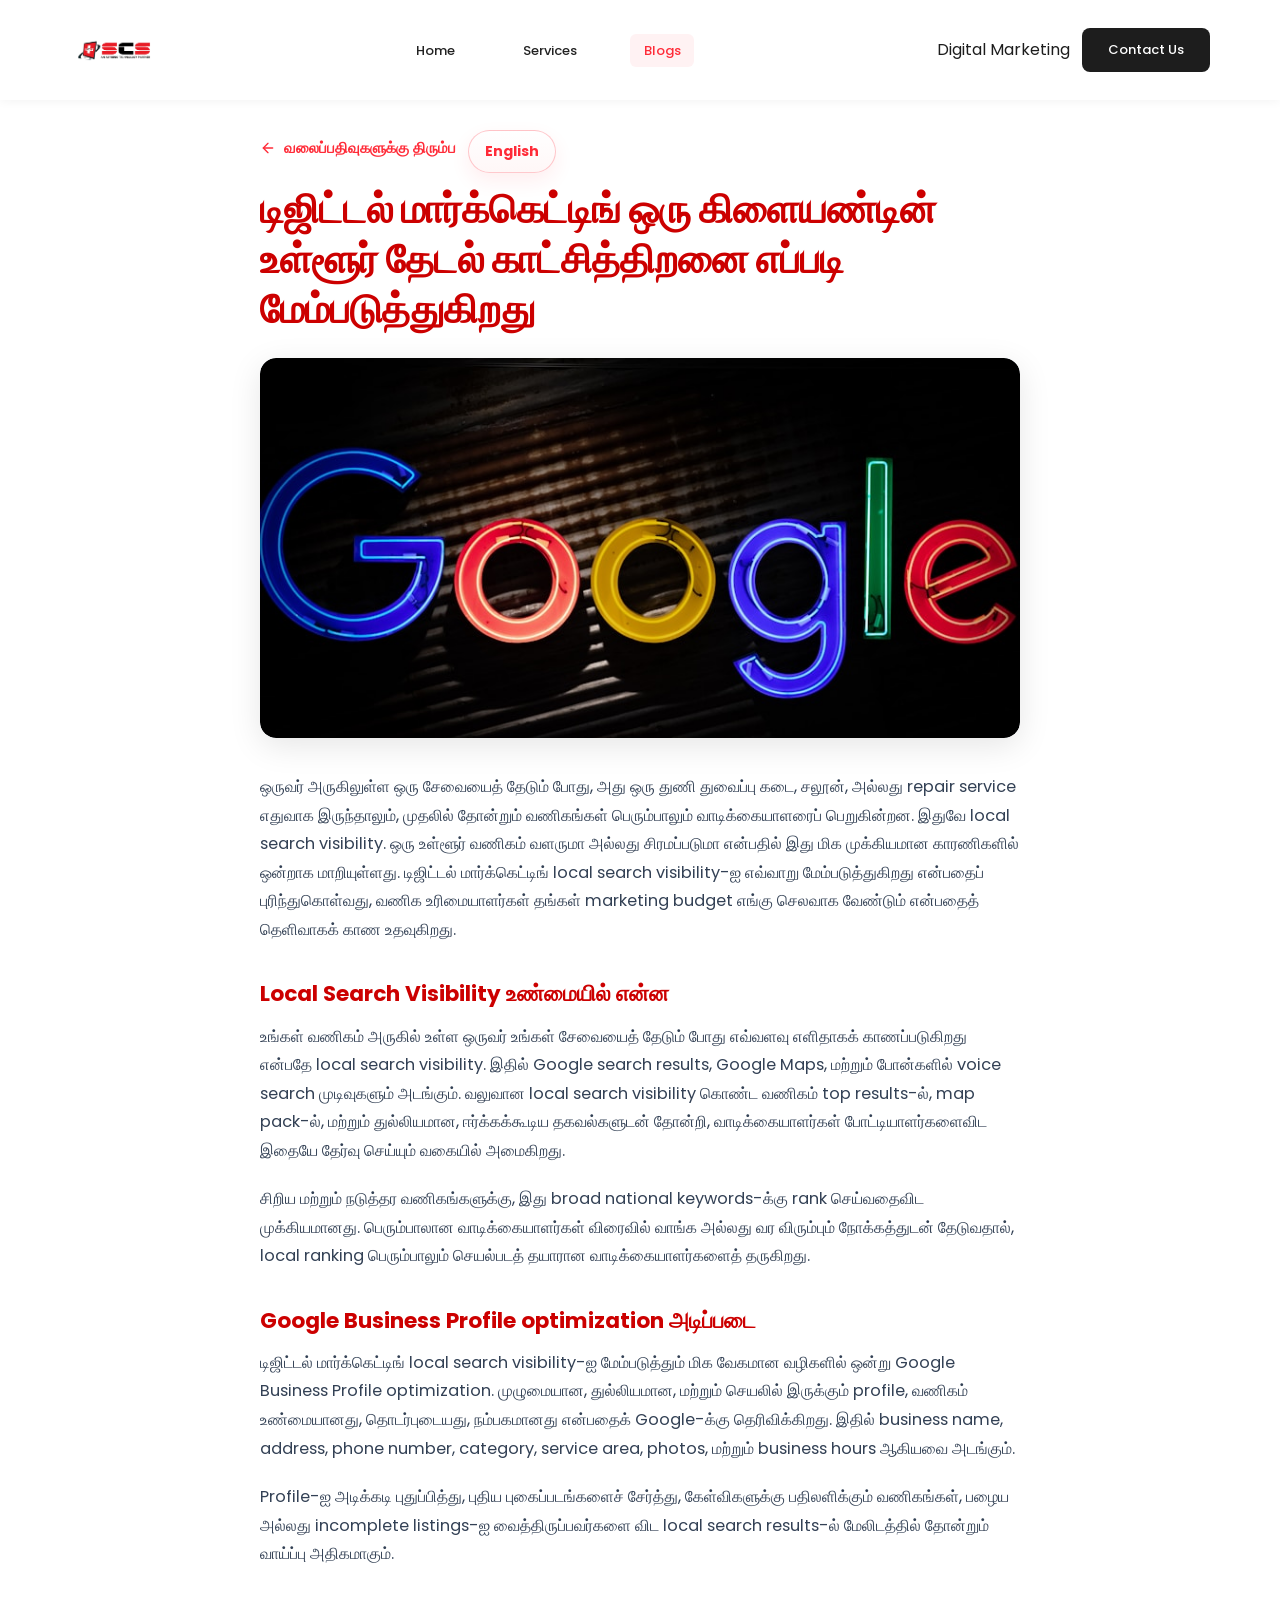
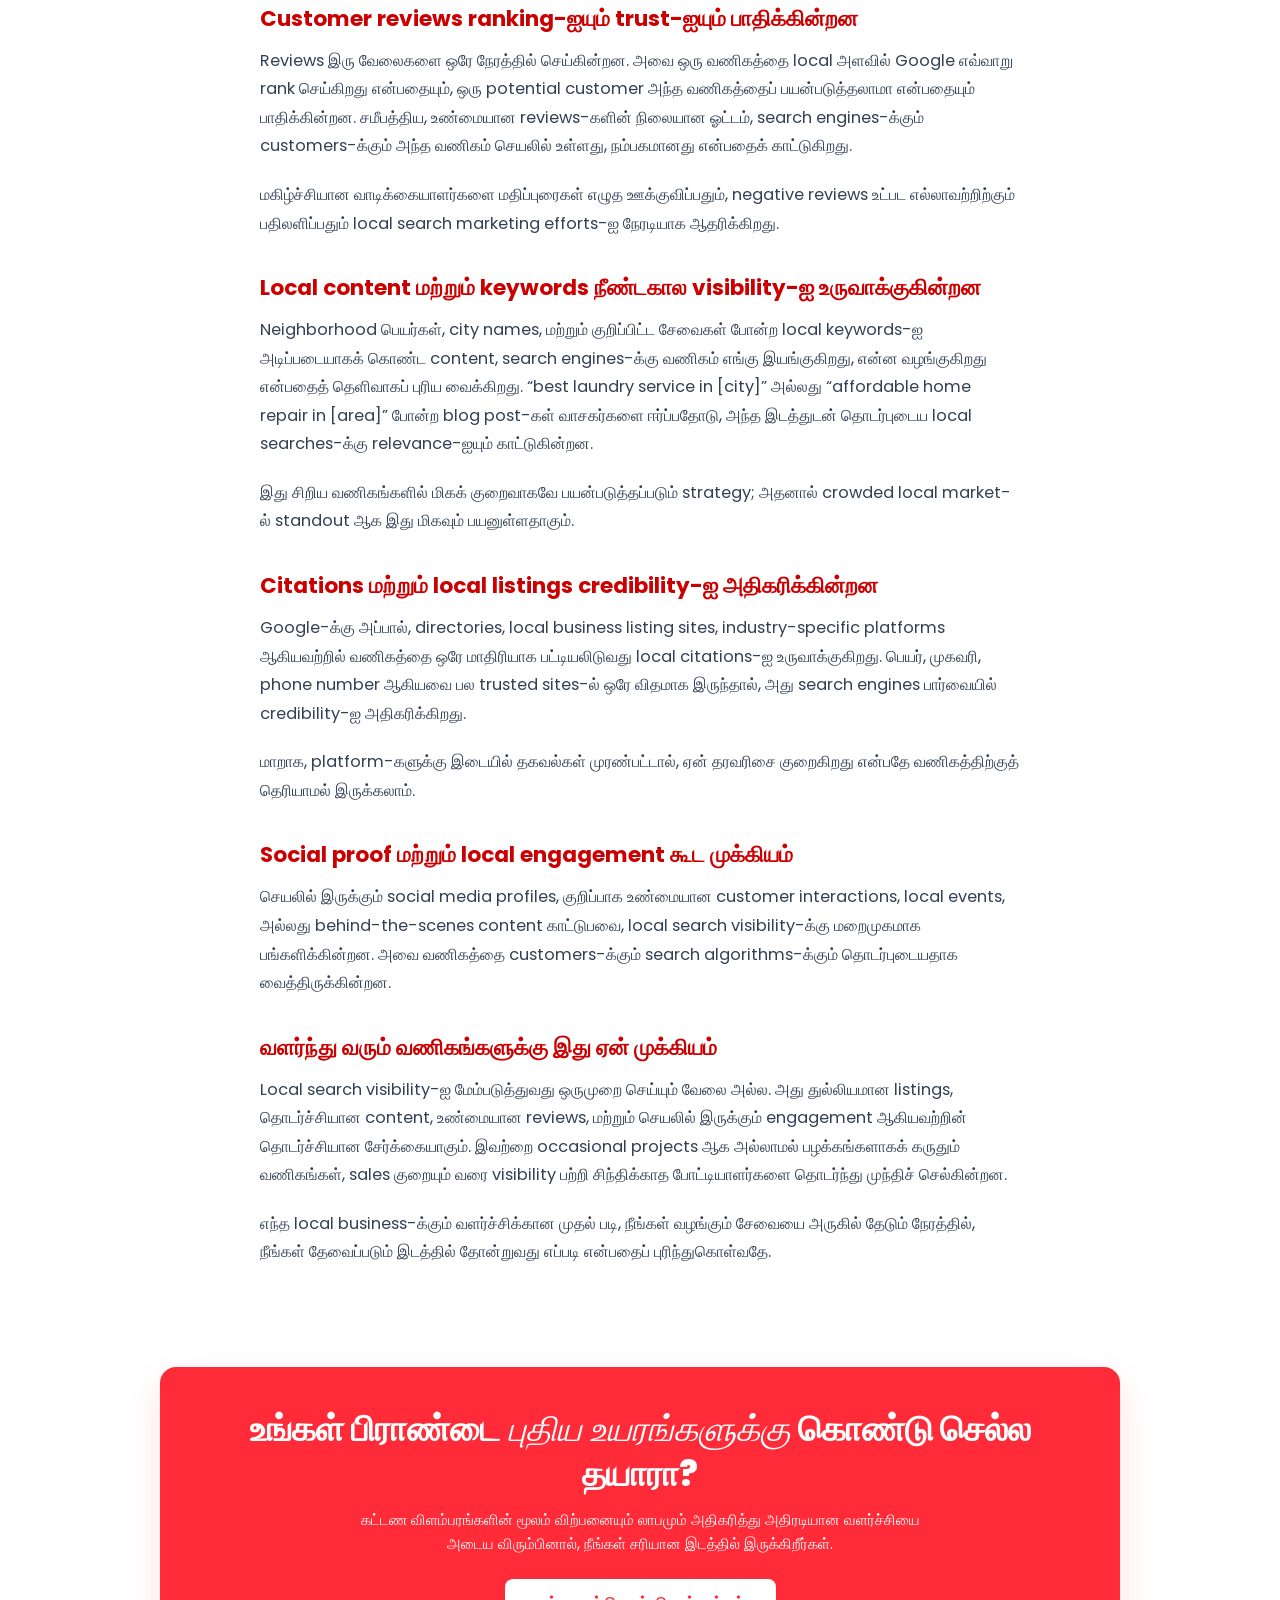
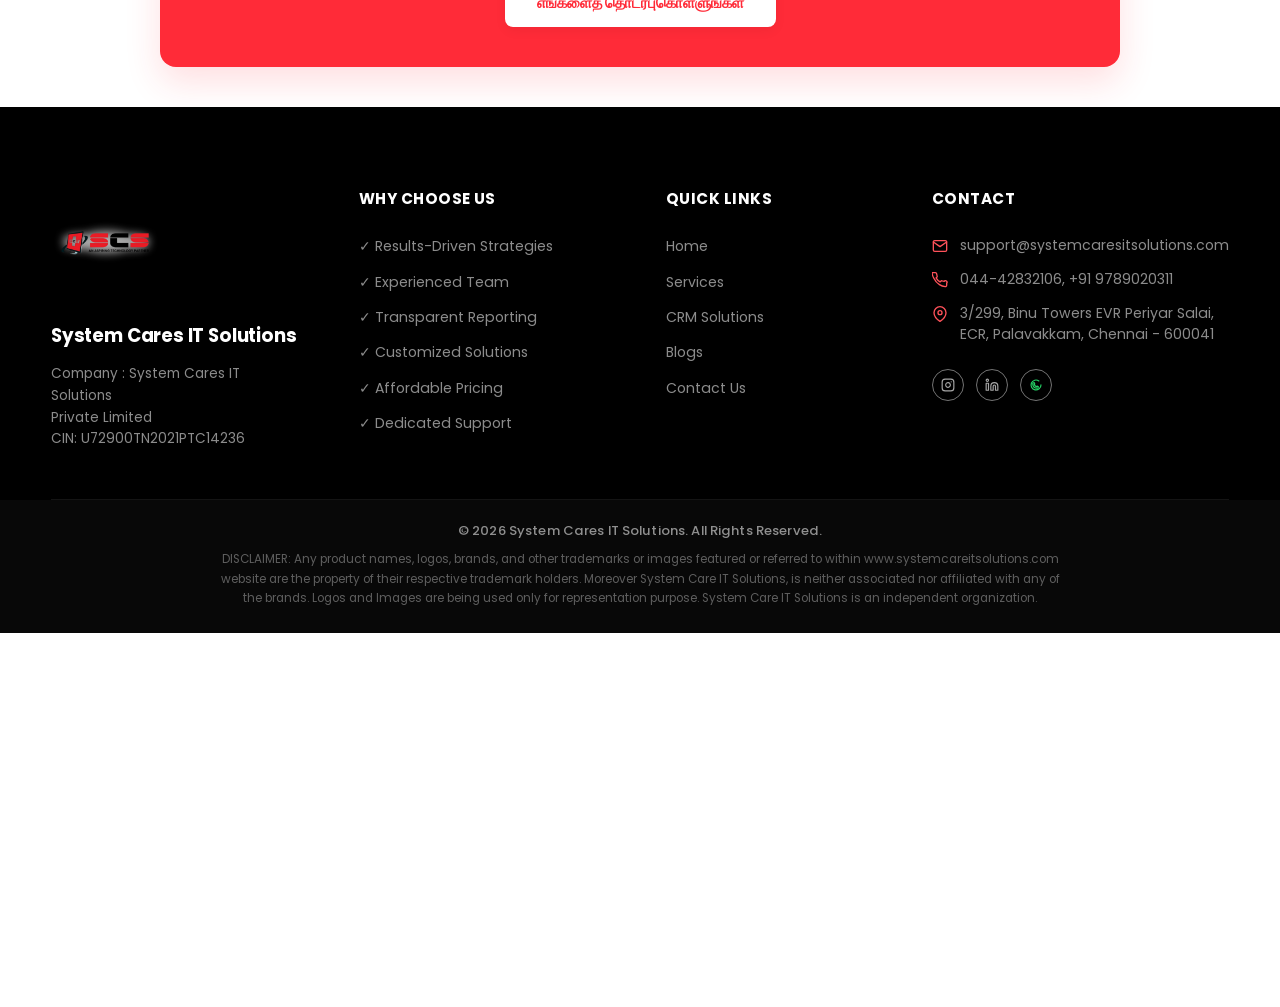
<file: blog-post-3.html>
<!DOCTYPE html>
<html lang="en">

<head>
    <meta charset="UTF-8">
    <meta name="viewport" content="width=device-width, initial-scale=1.0">
    <title>How Digital Marketing Improves a Client's Local Search Visibility – Blogs</title>
    <!-- Google Fonts -->
    <link rel="preconnect" href="https://fonts.googleapis.com">
    <link rel="preconnect" href="https://fonts.gstatic.com" crossorigin>
    <link
        href="https://fonts.googleapis.com/css2?family=Poppins:wght@300;400;500;600;700&family=Cormorant+Garamond:ital,wght@1,600&display=swap"
        rel="stylesheet">
    <link rel="stylesheet" href="style.css">
    <link rel="stylesheet" href="blogs.css?v=5">
</head>

<body>

    <!-- ===== NAVBAR ===== -->
    <header>
        <nav class="navbar" id="navbar">
            <div class="logo">
                <img src="scslogo.png" alt="SCS">
            </div>
            <ul class="nav-links" id="nav-links">
                <li><a href="index.html#home" class="nav-link">Home</a></li>
                <li><a href="index.html#services" class="nav-link">Services</a></li>
                <li><a href="blogs.html" class="nav-link active">Blogs</a></li>
                <li class="mobile-only"><a href="index.html" class="nav-link">Digital Marketing</a></li>
                <li class="mobile-only"><a href="contact.html" class="nav-link">Contact Us</a></li>
            </ul>
            <div class="nav-actions">
                <a href="index.html" class="nav-btn-highlight" id="nav-dm">Digital Marketing</a>
                <a href="contact.html" class="nav-btn" id="nav-cta">Contact Us</a>
            </div>
            <button class="hamburger" id="hamburger" aria-label="Toggle menu">
                <span></span><span></span><span></span>
            </button>
        </nav>
    </header>

    <!-- ===== BLOG CONTENT SECTION ===== -->
    <section class="article-section">
        <div class="article-container">
            <a href="blogs.html" class="back-to-blogs">
                <svg viewBox="0 0 24 24" fill="none" stroke="currentColor" stroke-width="2" stroke-linecap="round" stroke-linejoin="round" width="16" height="16">
                    <line x1="19" y1="12" x2="5" y2="12"></line>
                    <polyline points="12 19 5 12 12 5"></polyline>
                </svg>
                Back to Blogs
            </a>
            
            <h1 class="article-title">How Digital Marketing Improves a Client's Local Search Visibility</h1>
            
            <div class="article-hero-img">
                <img src="blog3.jpg" alt="How Digital Marketing Improves Local Search Visibility">
            </div>
            
            <div class="article-content">
                <p>When someone searches for a service near them, whether it's a laundry shop, a salon, or a repair service, the businesses that show up first almost always get the customer. This is what local search visibility means, and it has quietly become one of the most important factors in whether a local business grows or struggles. Understanding how digital marketing improves local search visibility helps business owners see exactly where their marketing budget should go, and it's the same starting point SCS uses when planning visibility strategy for the laundry businesses it works with.</p>
                
                <h2>What Local Search Visibility Actually Means</h2>
                <p>Local search visibility is how easily your business shows up when someone nearby searches for what you offer. This includes Google search results, Google Maps, and even voice search results on phones. A business with strong local search visibility appears in the top results, in the map pack, and with accurate, appealing information that makes customers choose it over competitors, which is exactly the kind of profile SCS builds for the laundry businesses it supports.</p>
                <p>For small and mid sized businesses, this matters more than ranking for broad national keywords. Most customers are searching with intent to buy or visit soon, so ranking locally often brings in customers who are ready to act, which is why SCS treats local visibility as the first priority when onboarding a new laundry client.</p>
                
                <h2>Google Business Profile Optimization Is the Foundation</h2>
                <p>One of the fastest ways digital marketing improves local search visibility is through Google Business Profile optimization. A complete, accurate, and active profile signals to Google that a business is real, relevant, and trustworthy. This includes the business name, address, phone number, category, service area, photos, and business hours, all details SCS sets up correctly when it takes over a laundry business's online presence.</p>
                <p>Businesses that update their profile regularly, add fresh photos, and respond to questions tend to rank higher in local search results than those with outdated or incomplete listings. This single step often has the biggest impact on visibility for local businesses just starting out with digital marketing, which is usually where SCS begins when a laundry business signs on.</p>
                
                <h2>Customer Reviews Influence Both Ranking and Trust</h2>
                <p>Reviews do two jobs at once. They influence how Google ranks a business locally, and they influence whether a potential customer decides to visit or scroll past. A steady stream of recent, genuine reviews tells both search engines and customers that a business is active and reliable, something SCS keeps a close eye on for the laundry businesses it manages online.</p>
                <p>Encouraging happy customers to leave reviews, and responding to all reviews including negative ones, is a simple habit that directly supports local search marketing efforts over time, and it's one SCS builds into the ongoing support it provides its laundry clients.</p>
                
                <h2>Local Content and Keywords Build Long Term Visibility</h2>
                <p>Content built around local keywords, such as neighborhood names, city names, and specific services, helps search engines understand exactly where a business operates and what it offers. A blog post about "best laundry service in [city]" or "affordable home repair in [area]" does more than attract readers. It signals relevance for local searches tied to that location, which is exactly the kind of content SCS writes for the laundry businesses it supports.</p>
                <p>This is one of the most underused strategies among small businesses, which makes it one of the most effective ways to stand out in a crowded local market, and one SCS leans on heavily for the laundry brands it partners with.</p>
                
                <h2>Citations and Local Listings Add Credibility</h2>
                <p>Beyond Google, listing a business consistently across directories, local business listing sites, and industry specific platforms helps build what is often called local citations. When a business's name, address, and phone number appear the same way across multiple trusted sites, it strengthens credibility in the eyes of search engines, something SCS checks and corrects as part of setting up a laundry business's digital presence.</p>
                <p>Inconsistent information across platforms, on the other hand, can quietly hurt rankings without a business ever realizing why, which is one of the first things SCS audits for a new laundry client.</p>
                
                <h2>Social Proof and Local Engagement Matter Too</h2>
                <p>Active social media profiles, especially ones showing real customer interactions, local events, or behind the scenes content, contribute to local search visibility indirectly. They keep a business relevant in the eyes of both customers and search algorithms, and they often drive direct traffic and searches for the business by name, which further reinforces local rankings, an area SCS also manages through its social media services for laundry businesses.</p>
                
                <h2>Why This Matters for Growing Businesses</h2>
                <p>Improving local search visibility isn't a one time task. It's an ongoing combination of accurate listings, consistent content, genuine reviews, and active engagement. Businesses that treat these as regular habits rather than occasional projects consistently outperform competitors who only think about visibility when sales slow down, which is the ongoing approach SCS takes with the laundry businesses it partners with.</p>
                <p>For any local business looking to grow, understanding how digital marketing improves local search visibility is the first step toward showing up where it matters most, right when a nearby customer is searching for exactly what they offer, something SCS helps its laundry business clients achieve every day.</p>
            </div>
        </div>
    </section>

    <!-- ===== CTA BANNER SECTION ===== -->
    <section class="blogs-cta-section">
        <div class="blogs-cta-container">
            <div class="blogs-cta-box">
                <h2>Ready to scale your brand to <em>new heights?</em></h2>
                <p>If you want to achieve ground-breaking growth with increased sales and profitability with paid ads, then you're in the right place.</p>
                <a href="contact.html" class="blogs-cta-btn">Contact Us</a>
            </div>
        </div>
    </section>

    <!-- ===== FOOTER ===== -->
    <div class="cta-footer-container">
        <footer class="footer">
            <div class="container footer-grid">

                <!-- Column 1: Brand Info -->
                <div class="footer-brand">
                    <div class="logo">
                        <img src="scslogo.png" alt="SCS">
                    </div>
                    <h3>System Cares IT Solutions</h3>
                    <p>
                        Company : System Cares IT Solutions<br>
                        Private Limited<br>
                        CIN: U72900TN2021PTC14236
                    </p>
                </div>

                <!-- Column 2: Why Choose Us -->
                <div class="footer-col">
                    <h4>WHY CHOOSE US</h4>
                    <ul class="why-choose-list">
                        <li>✓ Results-Driven Strategies</li>
                        <li>✓ Experienced Team</li>
                        <li>✓ Transparent Reporting</li>
                        <li>✓ Customized Solutions</li>
                        <li>✓ Affordable Pricing</li>
                        <li>✓ Dedicated Support</li>
                    </ul>
                </div>

                <!-- Column 3: Quick Links -->
                <div class="footer-col">
                    <h4>Quick Links</h4>
                    <ul>
                        <li><a href="index.html#home">Home</a></li>
                        <li><a href="index.html#services">Services</a></li>
                        <li><a href="crm.html">CRM Solutions</a></li>
                        <li><a href="blogs.html">Blogs</a></li>
                        <li><a href="contact.html">Contact Us</a></li>
                    </ul>
                </div>

                <!-- Column 4: Contact -->
                <div class="footer-col">
                    <h4>Contact</h4>
                    <ul class="contact-details-list-footer">
                        <li>
                            <div class="icon" style="color: #ff525a;">
                                <svg viewBox="0 0 24 24" fill="none" stroke="currentColor" stroke-width="2"
                                    stroke-linecap="round" stroke-linejoin="round" width="16" height="16">
                                    <path
                                        d="M4 4h16c1.1 0 2 .9 2 2v12c0 1.1-.9 2-2 2H4c-1.1 0-2-.9-2-2V6c0-1.1.9-2 2-2z">
                                    </path>
                                    <polyline points="22,6 12,13 2,6"></polyline>
                                </svg>
                            </div>
                            <span>support@systemcaresitsolutions.com</span>
                        </li>
                        <li>
                            <div class="icon" style="color: #ff525a;">
                                <svg viewBox="0 0 24 24" fill="none" stroke="currentColor" stroke-width="2"
                                    stroke-linecap="round" stroke-linejoin="round" width="16" height="16">
                                    <path
                                        d="M22 16.92v3a2 2 0 01-2.18 2 19.79 19.79 0 01-8.63-3.07A19.5 19.5 0 013.07 9.81a19.79 19.79 0 01-3.07-8.72A2 2 0 012 1h3a2 2 0 012 1.72c.127 1.01.359 2 .69 2.95a2 2 0 01-.45 2.11L6.09 8.91a16 16 0 006 6l1.13-1.13a2 2 0 012.11-.45c.96.334 1.95.567 2.95.69A2 2 0 0122 16.92z">
                                    </path>
                                </svg>
                            </div>
                            <span>044-42832106, +91 9789020311</span>
                        </li>
                        <li>
                            <div class="icon" style="color: #ff525a;">
                                <svg viewBox="0 0 24 24" fill="none" stroke="currentColor" stroke-width="2"
                                    stroke-linecap="round" stroke-linejoin="round" width="16" height="16">
                                    <path d="M21 10c0 7-9 13-9 13s-9-6-9-13a9 9 0 0118 0z"></path>
                                    <circle cx="12" cy="10" r="3"></circle>
                                </svg>
                            </div>
                            <span>3/299, Binu Towers EVR Periyar Salai,<br>ECR, Palavakkam, Chennai - 600041</span>
                        </li>
                    </ul>
                    <div class="social-icons-footer">
                        <a href="https://www.instagram.com/systemcaresitsolutions/" aria-label="Instagram">
                            <svg viewBox="0 0 24 24" fill="none" stroke="currentColor" stroke-width="2"
                                stroke-linecap="round" stroke-linejoin="round" width="14" height="14">
                                <rect x="2" y="2" width="20" height="20" rx="5" ry="5"></rect>
                                <path d="M16 11.37A4 4 0 1 1 12.63 8 4 4 0 0 1 16 11.37z"></path>
                                <line x1="17.5" y1="6.5" x2="17.51" y2="6.5"></line>
                            </svg>
                        </a>
                        <a href="https://www.linkedin.com/posts/system-cares_laundrybusiness-laundrymanagement-digitalmarketing-activity-7477660162602950657-qH8e?utm_source=share&utm_medium=member_android&rcm=ACoAAEEmcwYBG3G8a3aY1uqY0O54uA4xil0rxno" aria-label="LinkedIn">
                            <svg viewBox="0 0 24 24" fill="none" stroke="currentColor" stroke-width="2"
                                stroke-linecap="round" stroke-linejoin="round" width="14" height="14">
                                <path
                                    d="M16 8a6 6 0 0 1 6 6v7h-4v-7a2 2 0 0 0-2-2 2 2 0 0 0-2 2v7h-4v-7a6 6 0 0 1 6-6z">
                                </path>
                                <rect x="2" y="9" width="4" height="12"></rect>
                                <circle cx="4" cy="4" r="2"></circle>
                            </svg>
                        </a>
                        <a href="https://wa.me/919789020311" aria-label="WhatsApp" style="color: #25D366;">
                            <svg viewBox="0 0 24 24" fill="none" stroke="currentColor" stroke-width="2"
                                stroke-linecap="round" stroke-linejoin="round" width="14" height="14">
                                <path d="M20.5 11.9a8.5 8.5 0 1 1-3.6-6.9"></path>
                                <path d="M8.8 7.8l1.2 2.4-1.1 1.1c.8 1.6 2.1 2.9 3.7 3.7l1.1-1.1 2.4 1.2-.7 1.9c-.1.4-.5.6-.9.6C9.8 17.6 6.4 14.2 6.4 9.4c0-.4.2-.8.6-.9z"></path>
                            </svg>
                        </a>
                    </div>
                </div>
            </div>

            <div class="footer-bottom">
                <div class="container">
                    <p class="footer-copyright">© 2026 System Cares IT Solutions. All Rights Reserved.</p>
                    <p class="footer-disclaimer">DISCLAIMER: Any product names, logos, brands, and other trademarks or
                        images featured or referred to within www.systemcareitsolutions.com website are the property of
                        their respective trademark holders. Moreover System Care IT Solutions, is neither associated nor
                        affiliated with any of the brands. Logos and Images are being used only for representation
                        purpose. System Care IT Solutions is an independent organization.</p>
                </div>
            </div>
        </footer>
    </div>

    <script src="blog-translate.js"></script>
    <script src="app.js?v=1.2"></script>
</body>

</html>
</file>
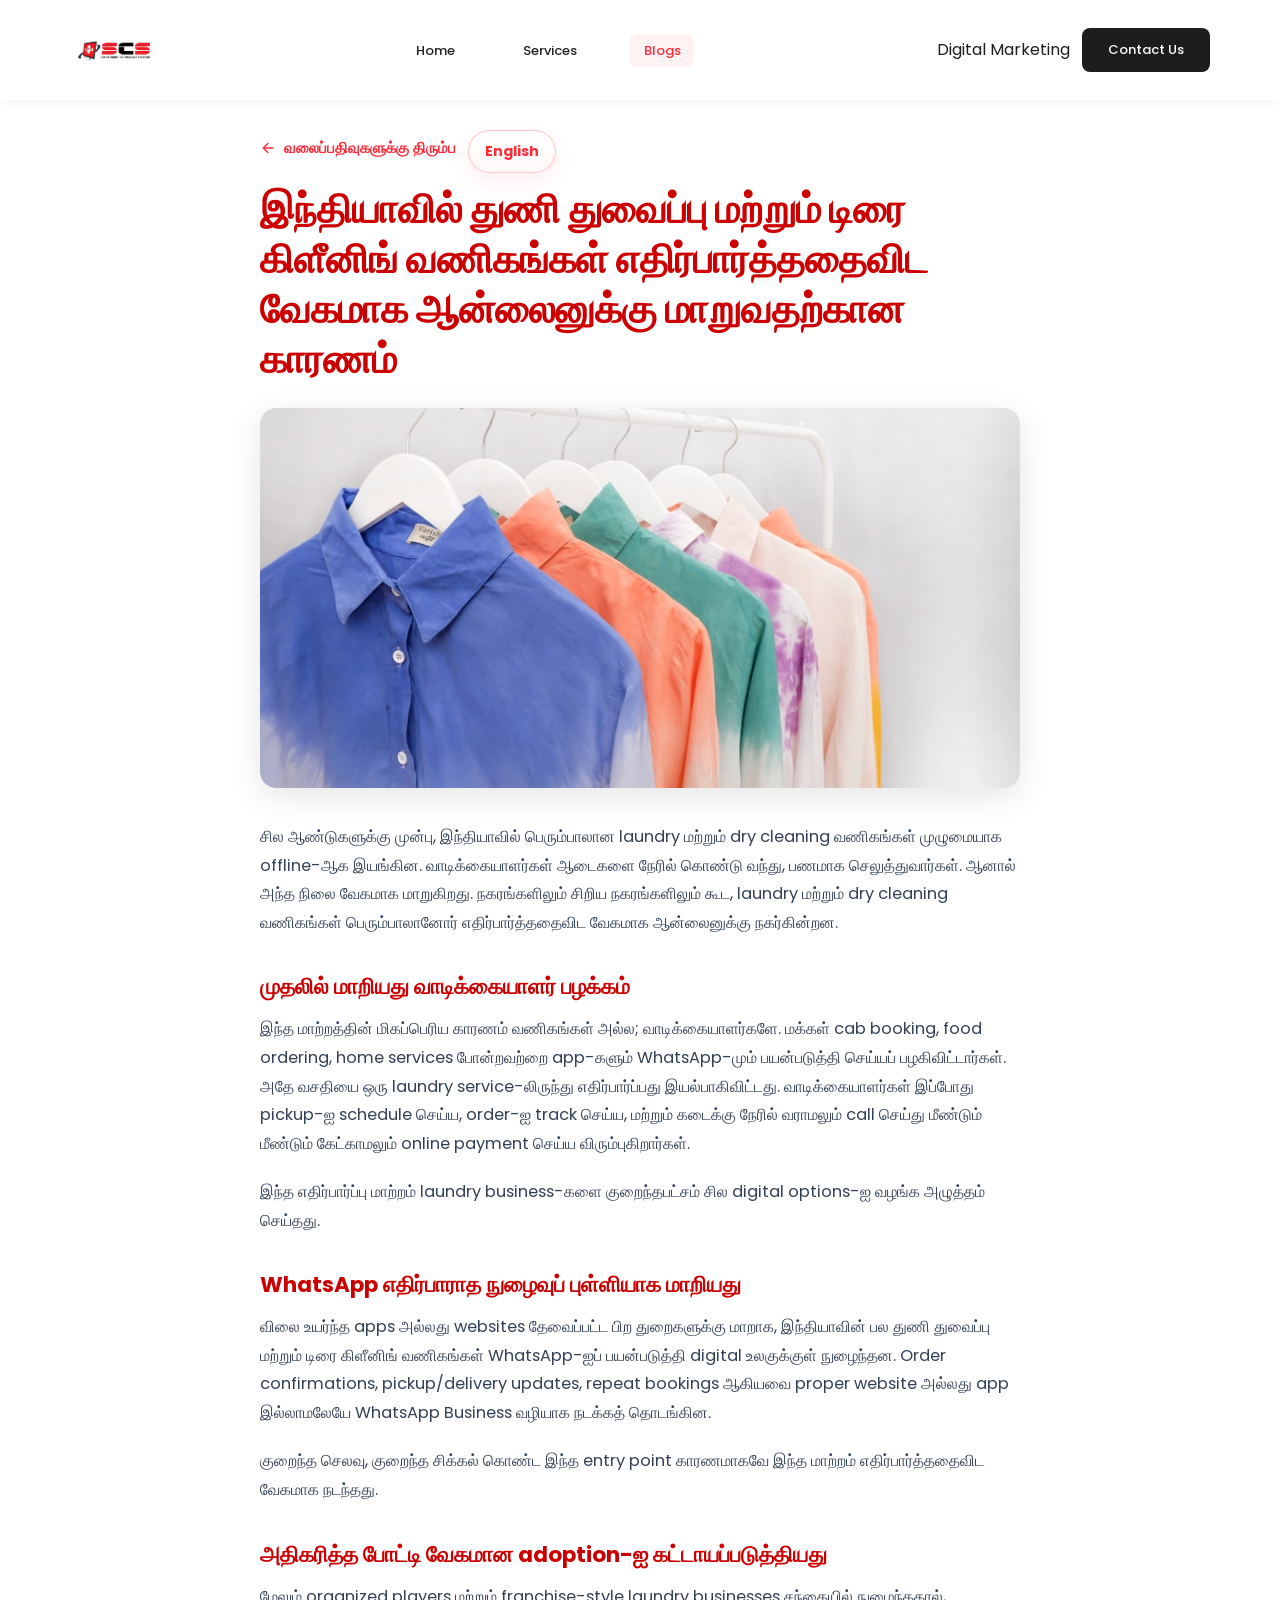
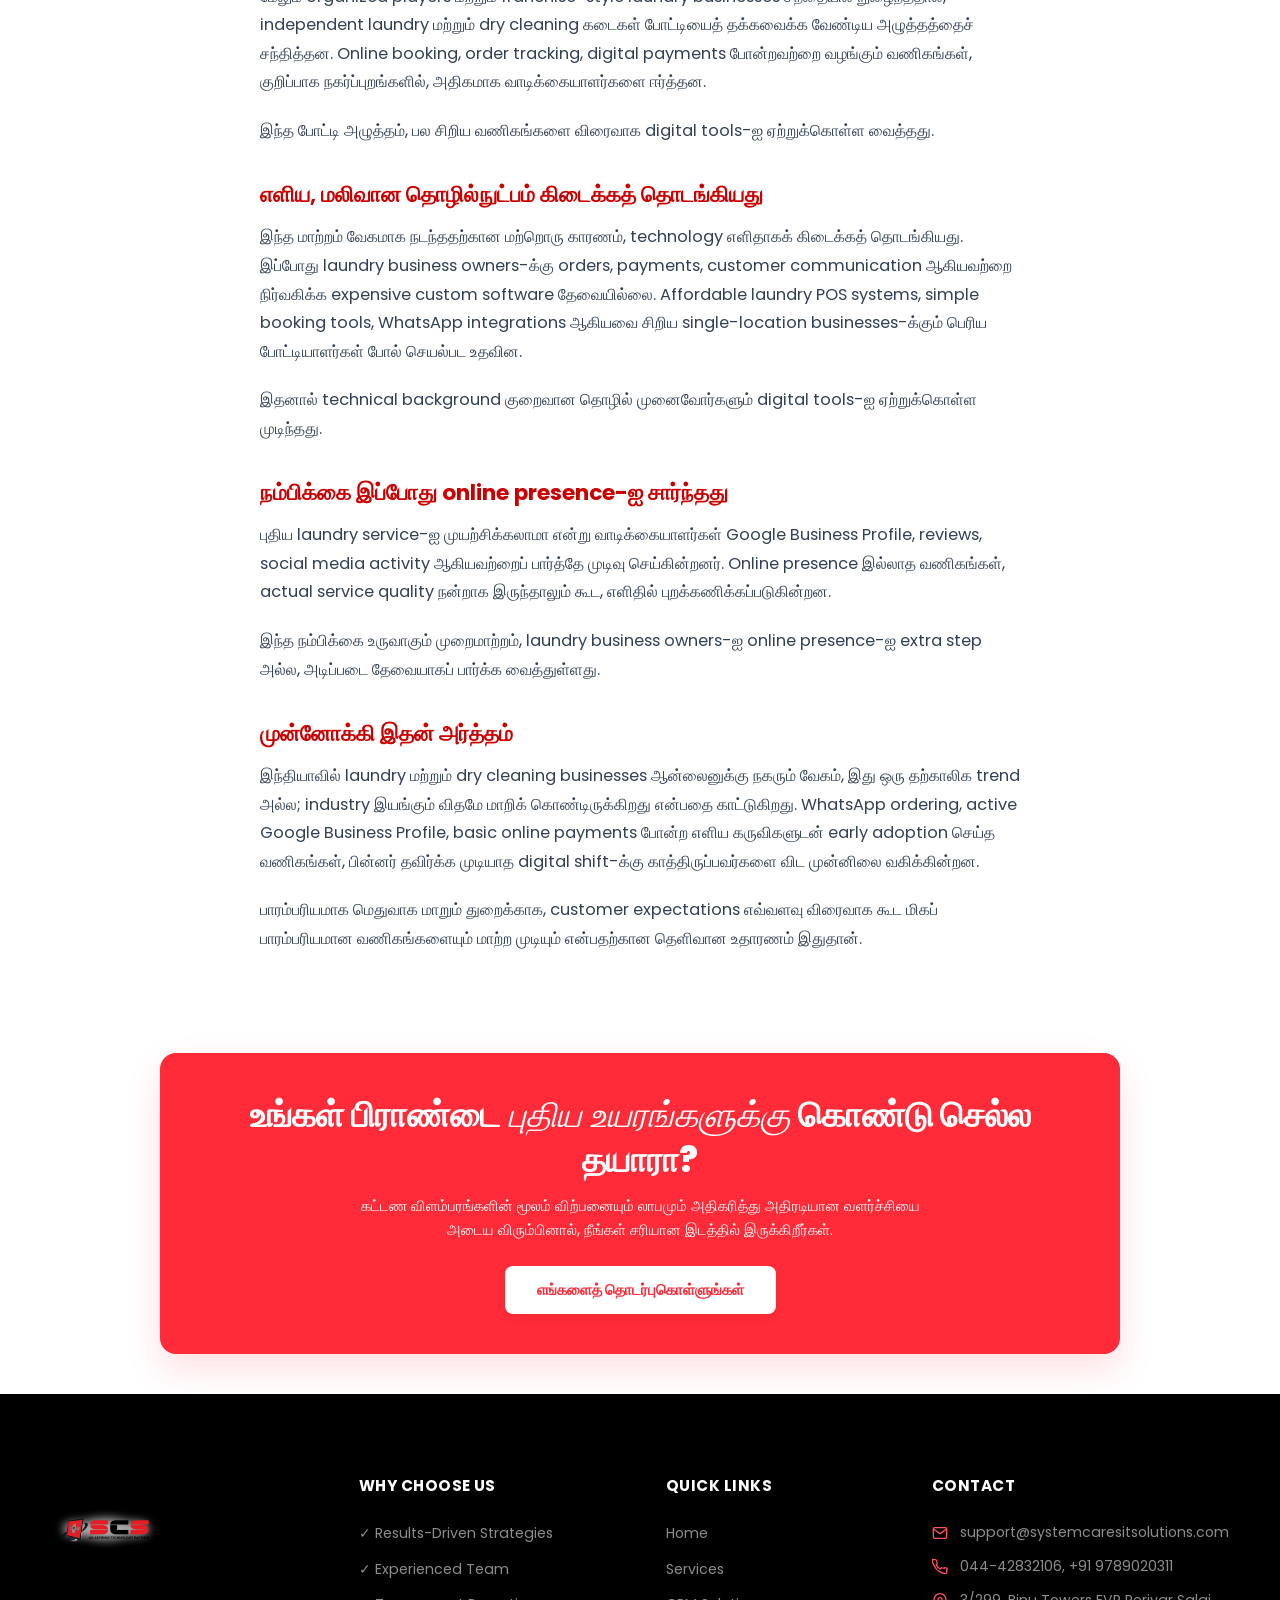
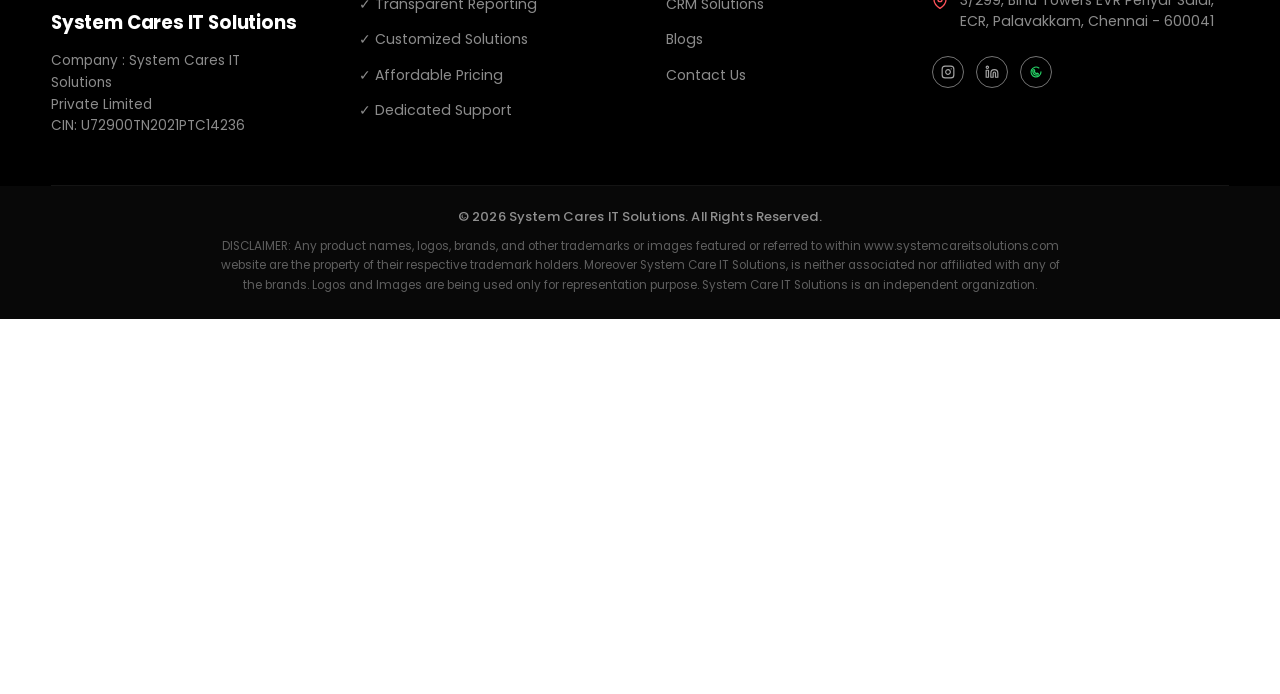
<file: blog-post-4.html>
<!DOCTYPE html>
<html lang="en">

<head>
    <meta charset="UTF-8">
    <meta name="viewport" content="width=device-width, initial-scale=1.0">
    <title>Why Laundry and Dry Cleaning Businesses in India Are Moving Online Faster Than Expected – Blogs</title>
    <!-- Google Fonts -->
    <link rel="preconnect" href="https://fonts.googleapis.com">
    <link rel="preconnect" href="https://fonts.gstatic.com" crossorigin>
    <link
        href="https://fonts.googleapis.com/css2?family=Poppins:wght@300;400;500;600;700&family=Cormorant+Garamond:ital,wght@1,600&display=swap"
        rel="stylesheet">
    <link rel="stylesheet" href="style.css">
    <link rel="stylesheet" href="blogs.css?v=5">
</head>

<body>

    <!-- ===== NAVBAR ===== -->
    <header>
        <nav class="navbar" id="navbar">
            <div class="logo">
                <img src="scslogo.png" alt="SCS">
            </div>
            <ul class="nav-links" id="nav-links">
                <li><a href="index.html#home" class="nav-link">Home</a></li>
                <li><a href="index.html#services" class="nav-link">Services</a></li>
                <li><a href="blogs.html" class="nav-link active">Blogs</a></li>
                <li class="mobile-only"><a href="index.html" class="nav-link">Digital Marketing</a></li>
                <li class="mobile-only"><a href="contact.html" class="nav-link">Contact Us</a></li>
            </ul>
            <div class="nav-actions">
                <a href="index.html" class="nav-btn-highlight" id="nav-dm">Digital Marketing</a>
                <a href="contact.html" class="nav-btn" id="nav-cta">Contact Us</a>
            </div>
            <button class="hamburger" id="hamburger" aria-label="Toggle menu">
                <span></span><span></span><span></span>
            </button>
        </nav>
    </header>

    <!-- ===== BLOG CONTENT SECTION ===== -->
    <section class="article-section">
        <div class="article-container">
            <a href="blogs.html" class="back-to-blogs">
                <svg viewBox="0 0 24 24" fill="none" stroke="currentColor" stroke-width="2" stroke-linecap="round" stroke-linejoin="round" width="16" height="16">
                    <line x1="19" y1="12" x2="5" y2="12"></line>
                    <polyline points="12 19 5 12 12 5"></polyline>
                </svg>
                Back to Blogs
            </a>
            
            <h1 class="article-title">Why Laundry and Dry Cleaning Businesses in India Are Moving Online Faster Than Expected</h1>
            
            <div class="article-hero-img">
                <img src="blog4.jpg" alt="Why Laundry and Dry Cleaning Businesses Are Moving Online">
            </div>
            
            <div class="article-content">
                <p>A few years ago, most laundry and dry cleaning businesses in India ran entirely offline, with customers dropping off clothes in person and paying in cash. That picture is changing quickly. Across cities and even smaller towns, laundry and dry cleaning businesses are moving online faster than most people in the industry expected, and the reasons behind this shift go well beyond simply following a trend, a shift SCS sees firsthand in the laundry businesses it works with every day.</p>
                
                <h2>Customer Habits Changed First</h2>
                <p>The biggest driver behind this shift isn't the businesses themselves, it's the customers. People are used to booking cabs, ordering food, and scheduling home services through apps and WhatsApp, so expecting the same convenience from a laundry service no longer feels unusual. Customers now want to schedule a pickup, track their order, and pay online without having to visit a shop or call multiple times for updates, which is exactly the experience SCS helps laundry businesses set up for their customers.</p>
                <p>This change in expectation created pressure on laundry businesses to offer at least some digital options, even if they weren't planning to go online right away, which is often the point at which laundry business owners first reach out to SCS for help.</p>
                
                <h2>WhatsApp Became the Unexpected Entry Point</h2>
                <p>Unlike other industries that needed expensive apps or websites to go digital, many laundry and dry cleaning businesses in India found their way online through something much simpler, WhatsApp. Order confirmations, pickup and delivery updates, and repeat bookings started happening through WhatsApp Business long before many of these businesses had a proper website or app, and setting this up correctly is one of the first things SCS does for a new laundry client.</p>
                <p>This low cost, low complexity entry point is one of the biggest reasons the shift happened faster than expected. Business owners didn't need a large budget or technical knowledge to start offering a more organized, digital feeling experience to customers, which is exactly why SCS often starts here when bringing a laundry business online.</p>
                
                <h2>Rising Competition Forced Faster Adoption</h2>
                <p>As more organized players and franchise style laundry businesses entered the market, independent laundry and dry cleaning shops faced pressure to keep up. Businesses offering online booking, order tracking, and digital payments started attracting customers who valued convenience, especially in urban areas where time is limited and competition between local laundry services is high, which is the gap SCS helps independent laundry businesses close.</p>
                <p>This competitive pressure pushed many smaller businesses to adopt at least basic digital tools much sooner than they might have otherwise, simply to avoid losing customers to more tech enabled competitors nearby, which is why many turn to SCS to catch up quickly rather than build a digital presence from scratch on their own.</p>
                
                <h2>Simple, Affordable Technology Became Available</h2>
                <p>A major reason this shift happened faster than expected is that the technology itself became more accessible. Laundry business owners no longer need expensive custom software to manage orders, track payments, or communicate with customers. Affordable laundry POS systems, simple booking tools, and WhatsApp integrations made it possible for even small, single location businesses to operate with the same efficiency as larger competitors, which is exactly the kind of setup SCS provides through its laundry POS and support services.</p>
                <p>This lowered the barrier significantly, allowing laundry entrepreneurs with limited technical background to adopt digital tools without needing a dedicated technology team, since SCS handles that side of the business for them.</p>
                
                <h2>Trust Now Depends on Online Presence</h2>
                <p>Increasingly, customers decide whether to try a new laundry service based on what they find online, whether that's a Google Business Profile, reviews, or social media activity. A laundry business with no online presence often gets overlooked entirely, even if the actual service quality is excellent, simply because customers can't easily verify or discover it, which is exactly the kind of visibility gap SCS helps laundry businesses close.</p>
                <p>This shift in how trust is built has pushed many laundry business owners to prioritize their online presence not as an extra step, but as a basic requirement for staying relevant, and building that presence is a core part of the ongoing support SCS provides its laundry clients.</p>
                
                <h2>What This Means Going Forward</h2>
                <p>The pace at which laundry and dry cleaning businesses in India are moving online suggests this isn't a temporary trend but a lasting shift in how the industry operates. Businesses that adapt early, even with simple tools like WhatsApp ordering, an active Google Business Profile, and basic online payments, are positioning themselves well ahead of competitors who wait until digital adoption becomes unavoidable, which is exactly what SCS helps its laundry clients achieve.</p>
                <p>For an industry that has historically been slow to change, this rapid movement online reflects just how quickly customer expectations can reshape even the most traditional businesses, and it's this shift that SCS works with laundry business owners across India to keep up with.</p>
            </div>
        </div>
    </section>

    <!-- ===== CTA BANNER SECTION ===== -->
    <section class="blogs-cta-section">
        <div class="blogs-cta-container">
            <div class="blogs-cta-box">
                <h2>Ready to scale your brand to <em>new heights?</em></h2>
                <p>If you want to achieve ground-breaking growth with increased sales and profitability with paid ads, then you're in the right place.</p>
                <a href="contact.html" class="blogs-cta-btn">Contact Us</a>
            </div>
        </div>
    </section>

    <!-- ===== FOOTER ===== -->
    <div class="cta-footer-container">
        <footer class="footer">
            <div class="container footer-grid">

                <!-- Column 1: Brand Info -->
                <div class="footer-brand">
                    <div class="logo">
                        <img src="scslogo.png" alt="SCS">
                    </div>
                    <h3>System Cares IT Solutions</h3>
                    <p>
                        Company : System Cares IT Solutions<br>
                        Private Limited<br>
                        CIN: U72900TN2021PTC14236
                    </p>
                </div>

                <!-- Column 2: Why Choose Us -->
                <div class="footer-col">
                    <h4>WHY CHOOSE US</h4>
                    <ul class="why-choose-list">
                        <li>✓ Results-Driven Strategies</li>
                        <li>✓ Experienced Team</li>
                        <li>✓ Transparent Reporting</li>
                        <li>✓ Customized Solutions</li>
                        <li>✓ Affordable Pricing</li>
                        <li>✓ Dedicated Support</li>
                    </ul>
                </div>

                <!-- Column 3: Quick Links -->
                <div class="footer-col">
                    <h4>Quick Links</h4>
                    <ul>
                        <li><a href="index.html#home">Home</a></li>
                        <li><a href="index.html#services">Services</a></li>
                        <li><a href="crm.html">CRM Solutions</a></li>
                        <li><a href="blogs.html">Blogs</a></li>
                        <li><a href="contact.html">Contact Us</a></li>
                    </ul>
                </div>

                <!-- Column 4: Contact -->
                <div class="footer-col">
                    <h4>Contact</h4>
                    <ul class="contact-details-list-footer">
                        <li>
                            <div class="icon" style="color: #ff525a;">
                                <svg viewBox="0 0 24 24" fill="none" stroke="currentColor" stroke-width="2"
                                    stroke-linecap="round" stroke-linejoin="round" width="16" height="16">
                                    <path
                                        d="M4 4h16c1.1 0 2 .9 2 2v12c0 1.1-.9 2-2 2H4c-1.1 0-2-.9-2-2V6c0-1.1.9-2 2-2z">
                                    </path>
                                    <polyline points="22,6 12,13 2,6"></polyline>
                                </svg>
                            </div>
                            <span>support@systemcaresitsolutions.com</span>
                        </li>
                        <li>
                            <div class="icon" style="color: #ff525a;">
                                <svg viewBox="0 0 24 24" fill="none" stroke="currentColor" stroke-width="2"
                                    stroke-linecap="round" stroke-linejoin="round" width="16" height="16">
                                    <path
                                        d="M22 16.92v3a2 2 0 01-2.18 2 19.79 19.79 0 01-8.63-3.07A19.5 19.5 0 013.07 9.81a19.79 19.79 0 01-3.07-8.72A2 2 0 012 1h3a2 2 0 012 1.72c.127 1.01.359 2 .69 2.95a2 2 0 01-.45 2.11L6.09 8.91a16 16 0 006 6l1.13-1.13a2 2 0 012.11-.45c.96.334 1.95.567 2.95.69A2 2 0 0122 16.92z">
                                    </path>
                                </svg>
                            </div>
                            <span>044-42832106, +91 9789020311</span>
                        </li>
                        <li>
                            <div class="icon" style="color: #ff525a;">
                                <svg viewBox="0 0 24 24" fill="none" stroke="currentColor" stroke-width="2"
                                    stroke-linecap="round" stroke-linejoin="round" width="16" height="16">
                                    <path d="M21 10c0 7-9 13-9 13s-9-6-9-13a9 9 0 0118 0z"></path>
                                    <circle cx="12" cy="10" r="3"></circle>
                                </svg>
                            </div>
                            <span>3/299, Binu Towers EVR Periyar Salai,<br>ECR, Palavakkam, Chennai - 600041</span>
                        </li>
                    </ul>
                    <div class="social-icons-footer">
                        <a href="https://www.instagram.com/systemcaresitsolutions/" aria-label="Instagram">
                            <svg viewBox="0 0 24 24" fill="none" stroke="currentColor" stroke-width="2"
                                stroke-linecap="round" stroke-linejoin="round" width="14" height="14">
                                <rect x="2" y="2" width="20" height="20" rx="5" ry="5"></rect>
                                <path d="M16 11.37A4 4 0 1 1 12.63 8 4 4 0 0 1 16 11.37z"></path>
                                <line x1="17.5" y1="6.5" x2="17.51" y2="6.5"></line>
                            </svg>
                        </a>
                        <a href="https://www.linkedin.com/posts/system-cares_laundrybusiness-laundrymanagement-digitalmarketing-activity-7477660162602950657-qH8e?utm_source=share&utm_medium=member_android&rcm=ACoAAEEmcwYBG3G8a3aY1uqY0O54uA4xil0rxno" aria-label="LinkedIn">
                            <svg viewBox="0 0 24 24" fill="none" stroke="currentColor" stroke-width="2"
                                stroke-linecap="round" stroke-linejoin="round" width="14" height="14">
                                <path
                                    d="M16 8a6 6 0 0 1 6 6v7h-4v-7a2 2 0 0 0-2-2 2 2 0 0 0-2 2v7h-4v-7a6 6 0 0 1 6-6z">
                                </path>
                                <rect x="2" y="9" width="4" height="12"></rect>
                                <circle cx="4" cy="4" r="2"></circle>
                            </svg>
                        </a>
                        <a href="https://wa.me/919789020311" aria-label="WhatsApp" style="color: #25D366;">
                            <svg viewBox="0 0 24 24" fill="none" stroke="currentColor" stroke-width="2"
                                stroke-linecap="round" stroke-linejoin="round" width="14" height="14">
                                <path d="M20.5 11.9a8.5 8.5 0 1 1-3.6-6.9"></path>
                                <path d="M8.8 7.8l1.2 2.4-1.1 1.1c.8 1.6 2.1 2.9 3.7 3.7l1.1-1.1 2.4 1.2-.7 1.9c-.1.4-.5.6-.9.6C9.8 17.6 6.4 14.2 6.4 9.4c0-.4.2-.8.6-.9z"></path>
                            </svg>
                        </a>
                    </div>
                </div>
            </div>

            <div class="footer-bottom">
                <div class="container">
                    <p class="footer-copyright">© 2026 System Cares IT Solutions. All Rights Reserved.</p>
                    <p class="footer-disclaimer">DISCLAIMER: Any product names, logos, brands, and other trademarks or
                        images featured or referred to within www.systemcareitsolutions.com website are the property of
                        their respective trademark holders. Moreover System Care IT Solutions, is neither associated nor
                        affiliated with any of the brands. Logos and Images are being used only for representation
                        purpose. System Care IT Solutions is an independent organization.</p>
                </div>
            </div>
        </footer>
    </div>

    <script src="blog-translate.js"></script>
    <script src="app.js?v=1.2"></script>
</body>

</html>
</file>
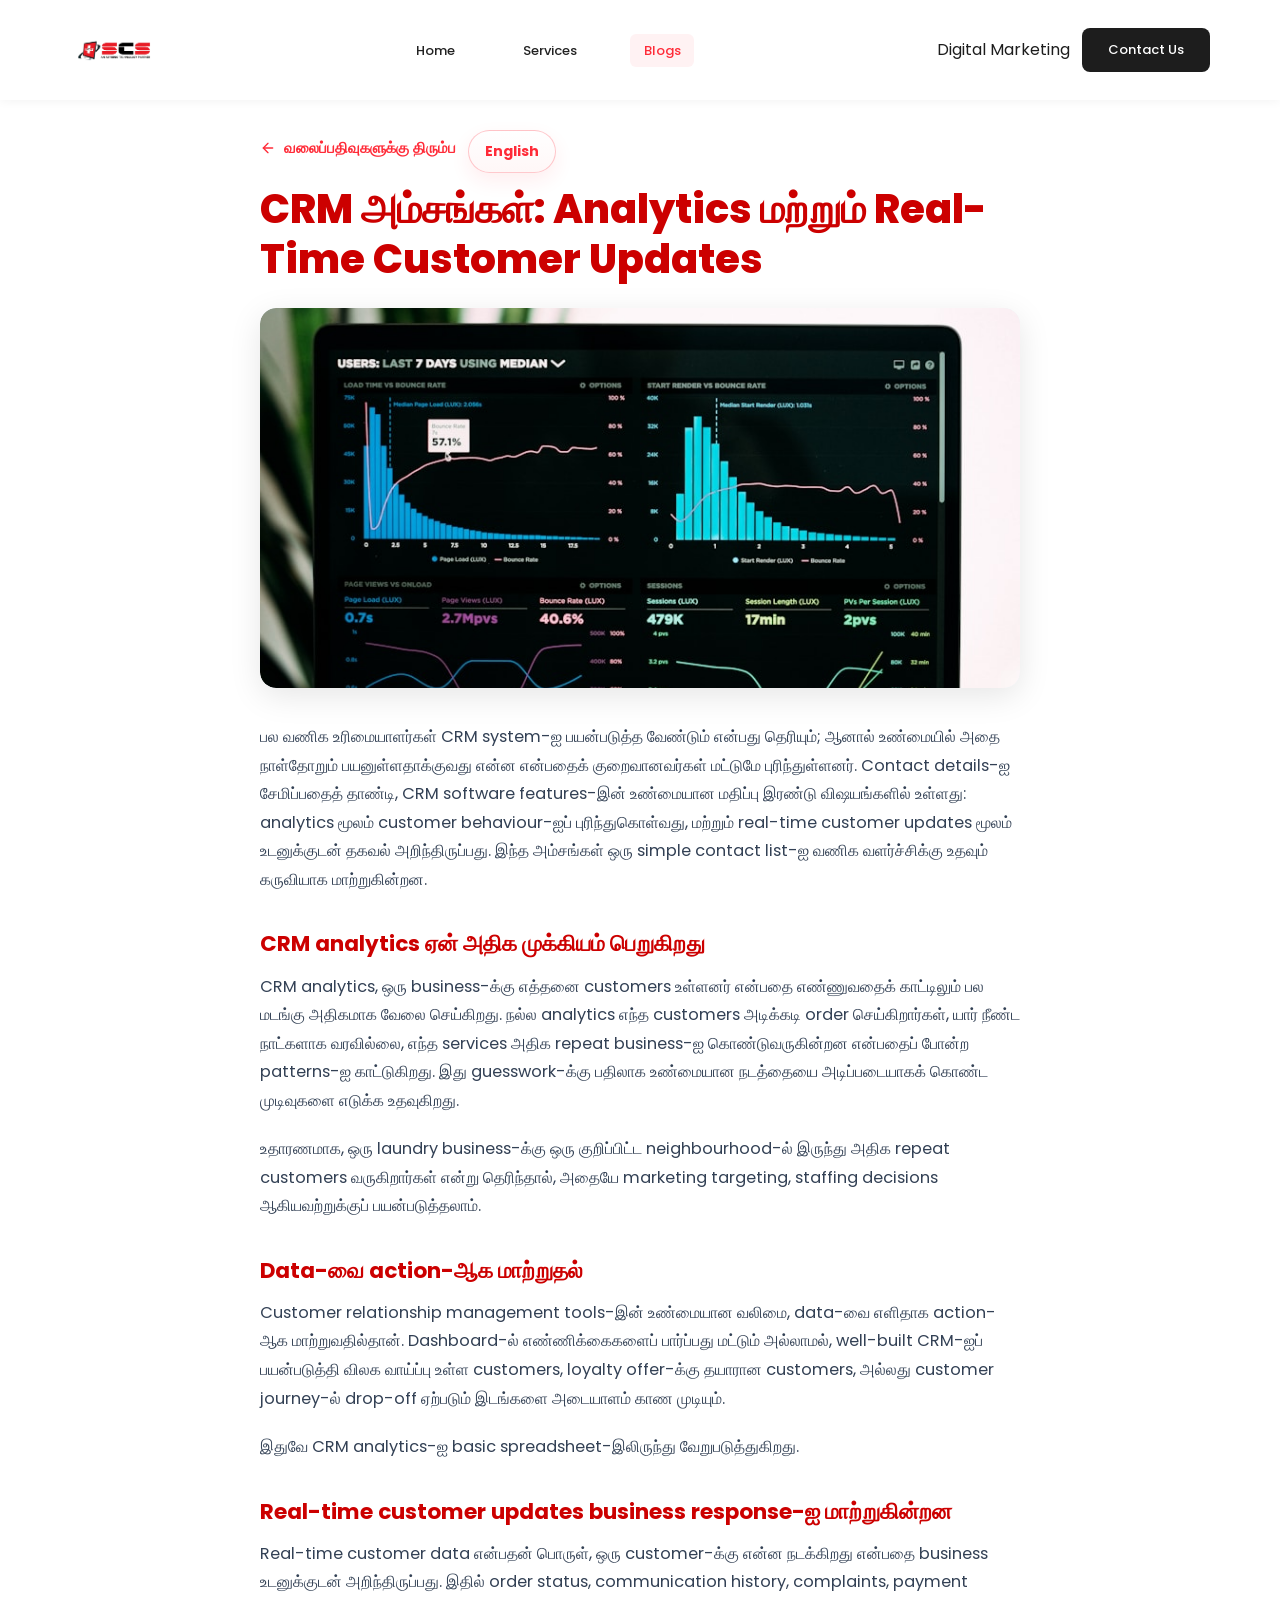
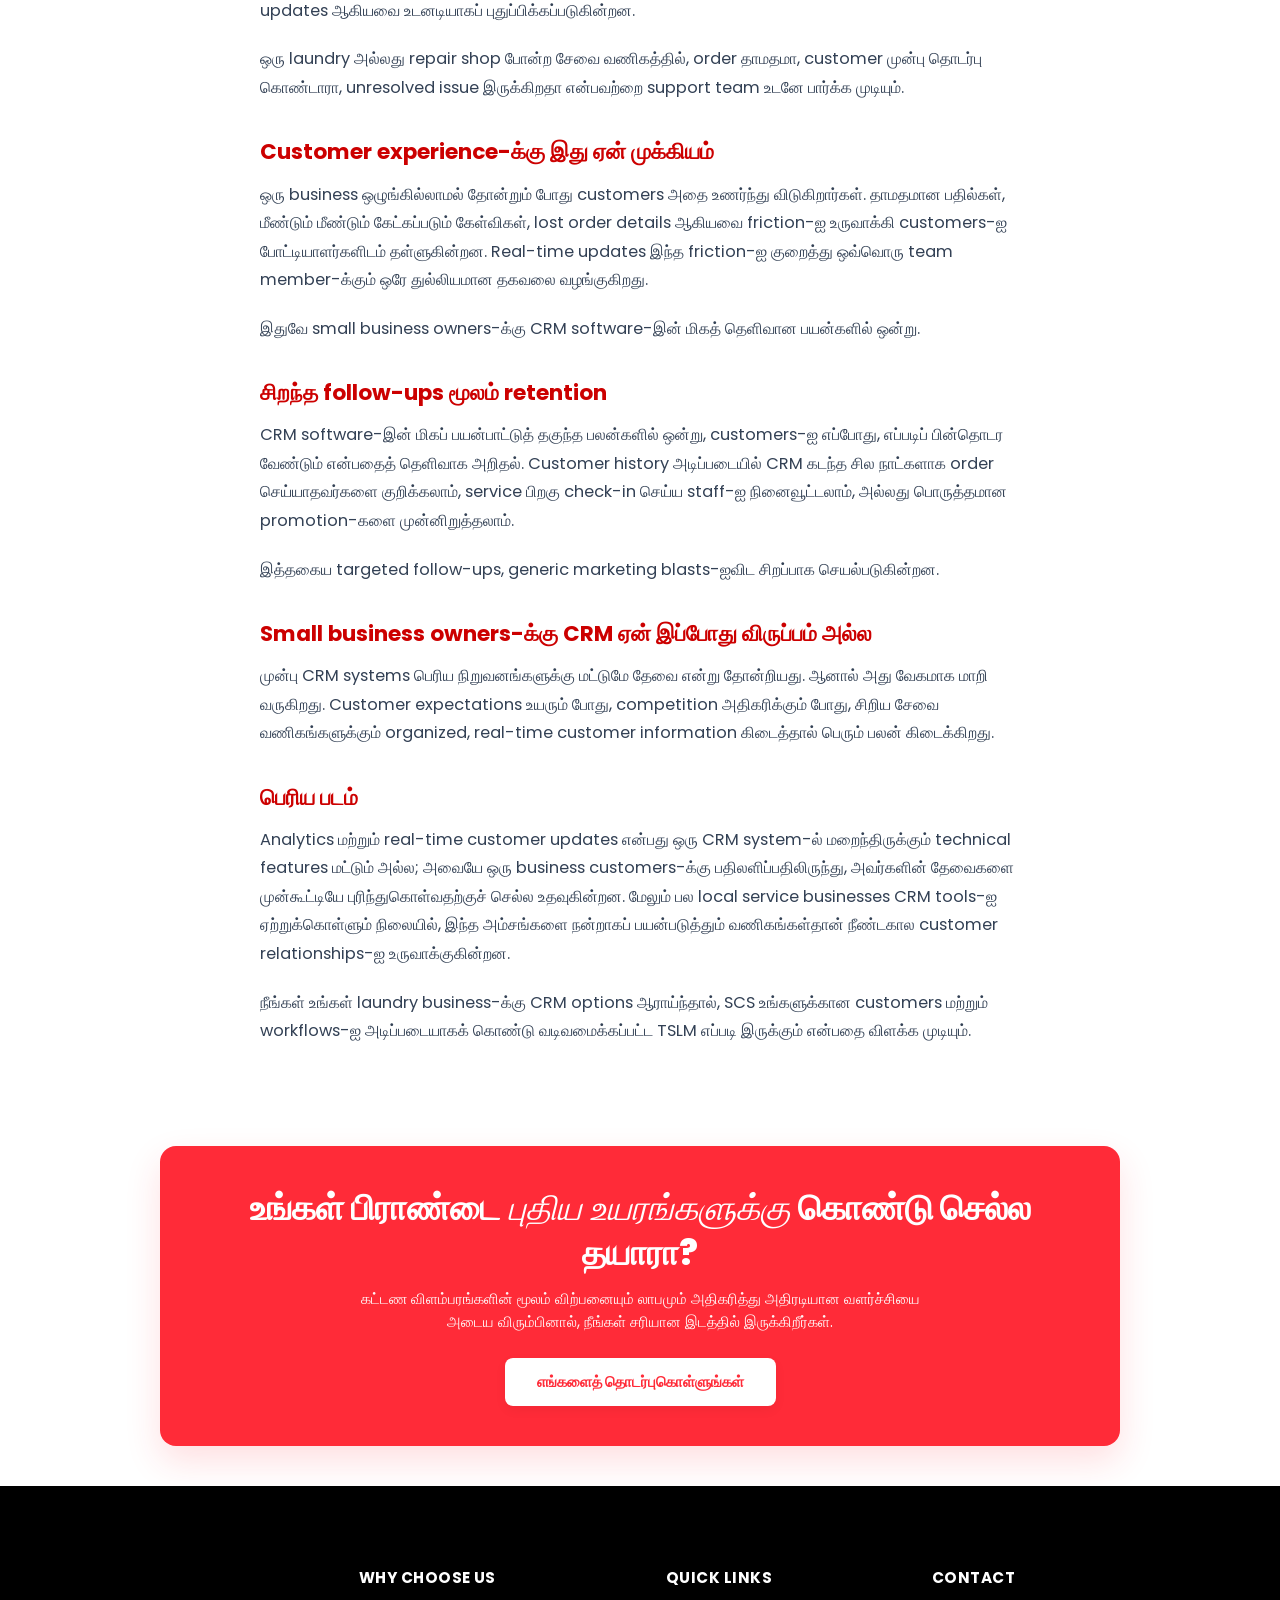
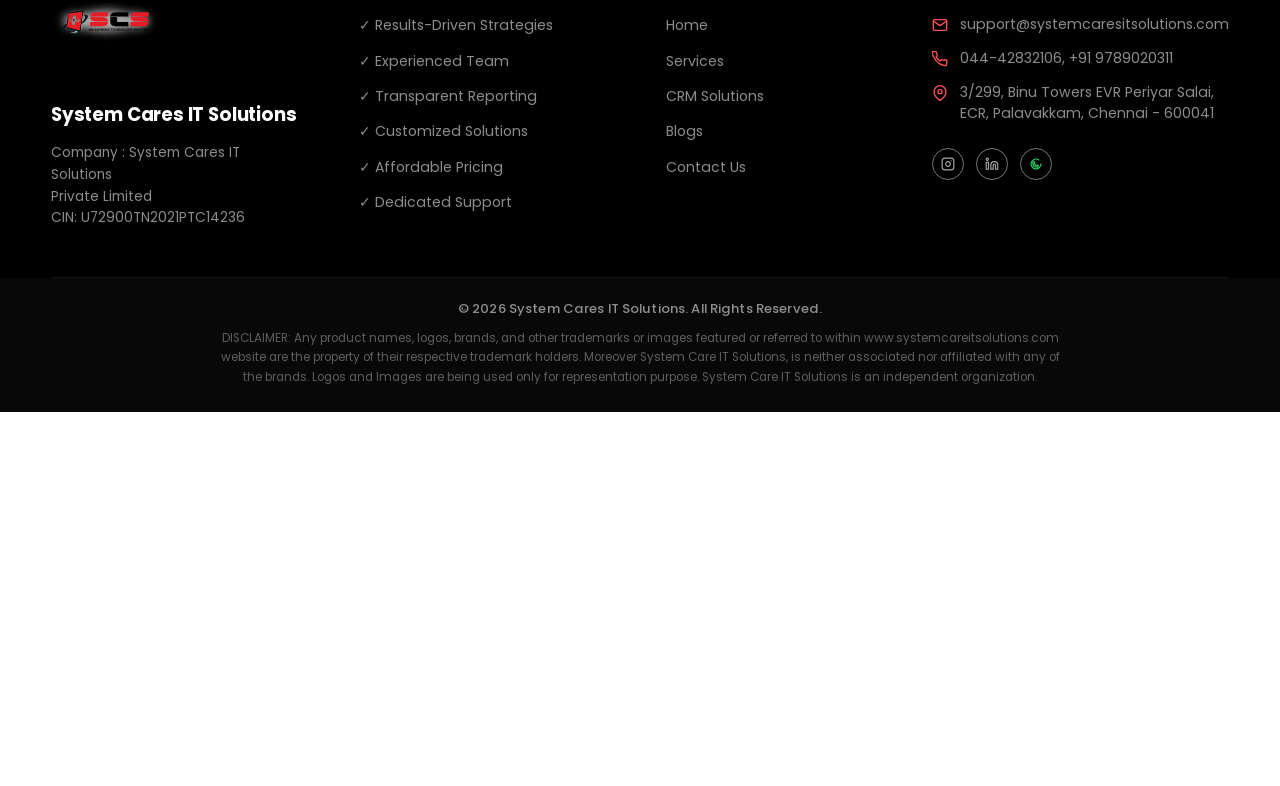
<file: blog-post-5.html>
<!DOCTYPE html>
<html lang="en">

<head>
    <meta charset="UTF-8">
    <meta name="viewport" content="width=device-width, initial-scale=1.0">
    <title>Features of CRM: Analytics and Real Time Customer Updates – Blogs</title>
    <!-- Google Fonts -->
    <link rel="preconnect" href="https://fonts.googleapis.com">
    <link rel="preconnect" href="https://fonts.gstatic.com" crossorigin>
    <link
        href="https://fonts.googleapis.com/css2?family=Poppins:wght@300;400;500;600;700&family=Cormorant+Garamond:ital,wght@1,600&display=swap"
        rel="stylesheet">
    <link rel="stylesheet" href="style.css">
    <link rel="stylesheet" href="blogs.css?v=5">
</head>

<body>

    <!-- ===== NAVBAR ===== -->
    <header>
        <nav class="navbar" id="navbar">
            <div class="logo">
                <img src="scslogo.png" alt="SCS">
            </div>
            <ul class="nav-links" id="nav-links">
                <li><a href="index.html#home" class="nav-link">Home</a></li>
                <li><a href="index.html#services" class="nav-link">Services</a></li>
                <li><a href="blogs.html" class="nav-link active">Blogs</a></li>
                <li class="mobile-only"><a href="index.html" class="nav-link">Digital Marketing</a></li>
                <li class="mobile-only"><a href="contact.html" class="nav-link">Contact Us</a></li>
            </ul>
            <div class="nav-actions">
                <a href="index.html" class="nav-btn-highlight" id="nav-dm">Digital Marketing</a>
                <a href="contact.html" class="nav-btn" id="nav-cta">Contact Us</a>
            </div>
            <button class="hamburger" id="hamburger" aria-label="Toggle menu">
                <span></span><span></span><span></span>
            </button>
        </nav>
    </header>

    <!-- ===== BLOG CONTENT SECTION ===== -->
    <section class="article-section">
        <div class="article-container">
            <a href="blogs.html" class="back-to-blogs">
                <svg viewBox="0 0 24 24" fill="none" stroke="currentColor" stroke-width="2" stroke-linecap="round" stroke-linejoin="round" width="16" height="16">
                    <line x1="19" y1="12" x2="5" y2="12"></line>
                    <polyline points="12 19 5 12 12 5"></polyline>
                </svg>
                Back to Blogs
            </a>
            
            <h1 class="article-title">Features of CRM: Analytics and Real Time Customer Updates</h1>
            
            <div class="article-hero-img">
                <img src="blog5.jpg" alt="CRM Analytics and Real Time Customer Updates">
            </div>
            
            <div class="article-content">
                <p>Most business owners know they should be using a CRM system, but far fewer understand what actually makes one useful day to day. Beyond storing contact details, the real value of CRM software features comes down to two things, understanding customer behaviour through analytics and staying informed through real time customer updates. Together, these features turn a simple contact list into a tool that actively helps a business grow, which is exactly what SCS focuses on when building TSLM, short for The Salavai Laundry Management, the CRM application it offers to laundry business clients.</p>
                
                <h2>Why CRM Analytics Matter More Than People Think</h2>
                <p>CRM analytics for business go far beyond counting how many customers a business has. Good analytics show patterns, such as which customers order frequently, which ones haven't returned in a while, and which services or products bring in the most repeat business. This kind of insight helps business owners make decisions based on actual behaviour instead of guesswork.</p>
                <p>For example, a laundry business using CRM analytics might discover that a large portion of repeat customers come from a specific neighbourhood or order a specific service most often. That single insight can shape everything from marketing targeting to staffing decisions, without needing to run expensive market research. This is the kind of practical, business specific insight SCS builds into TSLM for the laundry clients it works with, rather than generic dashboards that look good but don't guide real decisions.</p>
                
                <h2>Turning Data Into Action</h2>
                <p>The real strength of customer relationship management tools lies in how easily the data can be turned into action. Instead of just seeing numbers on a dashboard, a well built CRM helps identify customers who might be at risk of leaving, customers who are ready for a loyalty offer, or gaps in the customer journey where people tend to drop off.</p>
                <p>This kind of actionable insight is what separates CRM analytics from a basic spreadsheet. It doesn't just tell a business what happened, it helps predict what to do next. When SCS implements this kind of analytics through TSLM for a client, the goal is always this, giving business owners something they can act on immediately, not just a report to look at once a month.</p>
                
                <h2>Real Time Customer Updates Change How Businesses Respond</h2>
                <p>Real time customer data means a business always knows what's happening with a customer as it happens, not days later. This includes order status, communication history, complaints, and payment updates, all updated instantly rather than pieced together from separate systems or paper records.</p>
                <p>For a service business like a laundry or repair shop, this means a customer support team can immediately see if an order is delayed, if a customer has reached out before, or if there's an unresolved issue, without having to search through multiple places or ask the customer to repeat themselves. SCS designs TSLM with this kind of real time visibility built in as a core requirement, not an add on feature.</p>
                
                <h2>Why This Matters for Customer Experience</h2>
                <p>Customers notice when a business seems disorganized, even if the actual service is good. Long response times, repeated questions, or lost order details all create friction that pushes customers toward competitors who feel more organized and responsive. Real time customer updates remove much of that friction by giving every team member instant access to the same accurate information.</p>
                <p>This is one of the clearest benefits of CRM software for small business owners, since it directly affects how professional and reliable a business feels to its customers, regardless of its size. It's also one of the most common reasons SCS clients come back for additional support on top of TSLM once they see how much smoother daily operations become.</p>
                
                <h2>Better Retention Through Smarter Follow Ups</h2>
                <p>One of the most practical benefits of CRM software is knowing exactly when and how to follow up with customers. Instead of guessing, a CRM can flag customers who haven't ordered in a while, remind staff to check in after a service, or highlight opportunities to offer a relevant promotion based on past behaviour.</p>
                <p>This kind of targeted follow up tends to perform far better than generic marketing blasts, since it's based on real customer history rather than assumptions. SCS often builds these follow up triggers directly into TSLM for a client, so retention becomes something that happens automatically rather than something a busy team has to remember to do manually.</p>
                
                <h2>Why CRM for Small Business Owners Isn't Optional Anymore</h2>
                <p>CRM systems used to feel like a tool only larger companies needed, but that's changing quickly. As customer expectations rise and competition increases, even small service businesses benefit significantly from having organized, real time access to customer information. A CRM for small business India context often means the difference between reacting to problems after customers complain and catching issues before they escalate, which is why SCS built TSLM specifically to make CRM adoption simple for small and mid sized laundry businesses rather than overwhelming.</p>
                
                <h2>The Bigger Picture</h2>
                <p>Analytics and real time customer updates aren't just technical features buried in a CRM system, they're what make the difference between a business that reacts to customers and one that actively understands and anticipates their needs. As more industries, including local service businesses, adopt CRM tools, the businesses that use these features well are the ones building stronger, longer lasting customer relationships. SCS works closely with laundry business clients to make sure their TSLM setup reflects how their business actually operates, not a one size fits all template.</p>
                <p>If you're exploring CRM options for your laundry business, SCS can walk you through what TSLM, The Salavai Laundry Management, built around your specific customers and workflows, would look like.</p>
            </div>
        </div>
    </section>

    <!-- ===== CTA BANNER SECTION ===== -->
    <section class="blogs-cta-section">
        <div class="blogs-cta-container">
            <div class="blogs-cta-box">
                <h2>Ready to scale your brand to <em>new heights?</em></h2>
                <p>If you want to achieve ground-breaking growth with increased sales and profitability with paid ads, then you're in the right place.</p>
                <a href="contact.html" class="blogs-cta-btn">Contact Us</a>
            </div>
        </div>
    </section>

    <!-- ===== FOOTER ===== -->
    <div class="cta-footer-container">
        <footer class="footer">
            <div class="container footer-grid">

                <!-- Column 1: Brand Info -->
                <div class="footer-brand">
                    <div class="logo">
                        <img src="scslogo.png" alt="SCS">
                    </div>
                    <h3>System Cares IT Solutions</h3>
                    <p>
                        Company : System Cares IT Solutions<br>
                        Private Limited<br>
                        CIN: U72900TN2021PTC14236
                    </p>
                </div>

                <!-- Column 2: Why Choose Us -->
                <div class="footer-col">
                    <h4>WHY CHOOSE US</h4>
                    <ul class="why-choose-list">
                        <li>✓ Results-Driven Strategies</li>
                        <li>✓ Experienced Team</li>
                        <li>✓ Transparent Reporting</li>
                        <li>✓ Customized Solutions</li>
                        <li>✓ Affordable Pricing</li>
                        <li>✓ Dedicated Support</li>
                    </ul>
                </div>

                <!-- Column 3: Quick Links -->
                <div class="footer-col">
                    <h4>Quick Links</h4>
                    <ul>
                        <li><a href="index.html#home">Home</a></li>
                        <li><a href="index.html#services">Services</a></li>
                        <li><a href="crm.html">CRM Solutions</a></li>
                        <li><a href="blogs.html">Blogs</a></li>
                        <li><a href="contact.html">Contact Us</a></li>
                    </ul>
                </div>

                <!-- Column 4: Contact -->
                <div class="footer-col">
                    <h4>Contact</h4>
                    <ul class="contact-details-list-footer">
                        <li>
                            <div class="icon" style="color: #ff525a;">
                                <svg viewBox="0 0 24 24" fill="none" stroke="currentColor" stroke-width="2"
                                    stroke-linecap="round" stroke-linejoin="round" width="16" height="16">
                                    <path
                                        d="M4 4h16c1.1 0 2 .9 2 2v12c0 1.1-.9 2-2 2H4c-1.1 0-2-.9-2-2V6c0-1.1.9-2 2-2z">
                                    </path>
                                    <polyline points="22,6 12,13 2,6"></polyline>
                                </svg>
                            </div>
                            <span>support@systemcaresitsolutions.com</span>
                        </li>
                        <li>
                            <div class="icon" style="color: #ff525a;">
                                <svg viewBox="0 0 24 24" fill="none" stroke="currentColor" stroke-width="2"
                                    stroke-linecap="round" stroke-linejoin="round" width="16" height="16">
                                    <path
                                        d="M22 16.92v3a2 2 0 01-2.18 2 19.79 19.79 0 01-8.63-3.07A19.5 19.5 0 013.07 9.81a19.79 19.79 0 01-3.07-8.72A2 2 0 012 1h3a2 2 0 012 1.72c.127 1.01.359 2 .69 2.95a2 2 0 01-.45 2.11L6.09 8.91a16 16 0 006 6l1.13-1.13a2 2 0 012.11-.45c.96.334 1.95.567 2.95.69A2 2 0 0122 16.92z">
                                    </path>
                                </svg>
                            </div>
                            <span>044-42832106, +91 9789020311</span>
                        </li>
                        <li>
                            <div class="icon" style="color: #ff525a;">
                                <svg viewBox="0 0 24 24" fill="none" stroke="currentColor" stroke-width="2"
                                    stroke-linecap="round" stroke-linejoin="round" width="16" height="16">
                                    <path d="M21 10c0 7-9 13-9 13s-9-6-9-13a9 9 0 0118 0z"></path>
                                    <circle cx="12" cy="10" r="3"></circle>
                                </svg>
                            </div>
                            <span>3/299, Binu Towers EVR Periyar Salai,<br>ECR, Palavakkam, Chennai - 600041</span>
                        </li>
                    </ul>
                    <div class="social-icons-footer">
                        
                        <a href="https://www.instagram.com/systemcaresitsolutions/" aria-label="Instagram">
                            <svg viewBox="0 0 24 24" fill="none" stroke="currentColor" stroke-width="2"
                                stroke-linecap="round" stroke-linejoin="round" width="14" height="14">
                                <rect x="2" y="2" width="20" height="20" rx="5" ry="5"></rect>
                                <path d="M16 11.37A4 4 0 1 1 12.63 8 4 4 0 0 1 16 11.37z"></path>
                                <line x1="17.5" y1="6.5" x2="17.51" y2="6.5"></line>
                            </svg>
                        </a>
                        <a href="https://www.linkedin.com/posts/system-cares_laundrybusiness-laundrymanagement-digitalmarketing-activity-7477660162602950657-qH8e?utm_source=share&utm_medium=member_android&rcm=ACoAAEEmcwYBG3G8a3aY1uqY0O54uA4xil0rxno" aria-label="LinkedIn">
                            <svg viewBox="0 0 24 24" fill="none" stroke="currentColor" stroke-width="2"
                                stroke-linecap="round" stroke-linejoin="round" width="14" height="14">
                                <path
                                    d="M16 8a6 6 0 0 1 6 6v7h-4v-7a2 2 0 0 0-2-2 2 2 0 0 0-2 2v7h-4v-7a6 6 0 0 1 6-6z">
                                </path>
                                <rect x="2" y="9" width="4" height="12"></rect>
                                <circle cx="4" cy="4" r="2"></circle>
                            </svg>
                        </a>
                        <a href="https://wa.me/919789020311" aria-label="WhatsApp" style="color: #25D366;">
                            <svg viewBox="0 0 24 24" fill="none" stroke="currentColor" stroke-width="2"
                                stroke-linecap="round" stroke-linejoin="round" width="14" height="14">
                                <path d="M20.5 11.9a8.5 8.5 0 1 1-3.6-6.9"></path>
                                <path d="M8.8 7.8l1.2 2.4-1.1 1.1c.8 1.6 2.1 2.9 3.7 3.7l1.1-1.1 2.4 1.2-.7 1.9c-.1.4-.5.6-.9.6C9.8 17.6 6.4 14.2 6.4 9.4c0-.4.2-.8.6-.9z"></path>
                            </svg>
                        </a>
                    </div>
                </div>
            </div>

            <div class="footer-bottom">
                <div class="container">
                    <p class="footer-copyright">© 2026 System Cares IT Solutions. All Rights Reserved.</p>
                    <p class="footer-disclaimer">DISCLAIMER: Any product names, logos, brands, and other trademarks or
                        images featured or referred to within www.systemcareitsolutions.com website are the property of
                        their respective trademark holders. Moreover System Care IT Solutions, is neither associated nor
                        affiliated with any of the brands. Logos and Images are being used only for representation
                        purpose. System Care IT Solutions is an independent organization.</p>
                </div>
            </div>
        </footer>
    </div>

    <script src="blog-translate.js"></script>
    <script src="app.js?v=1.2"></script>
</body>

</html>
</file>
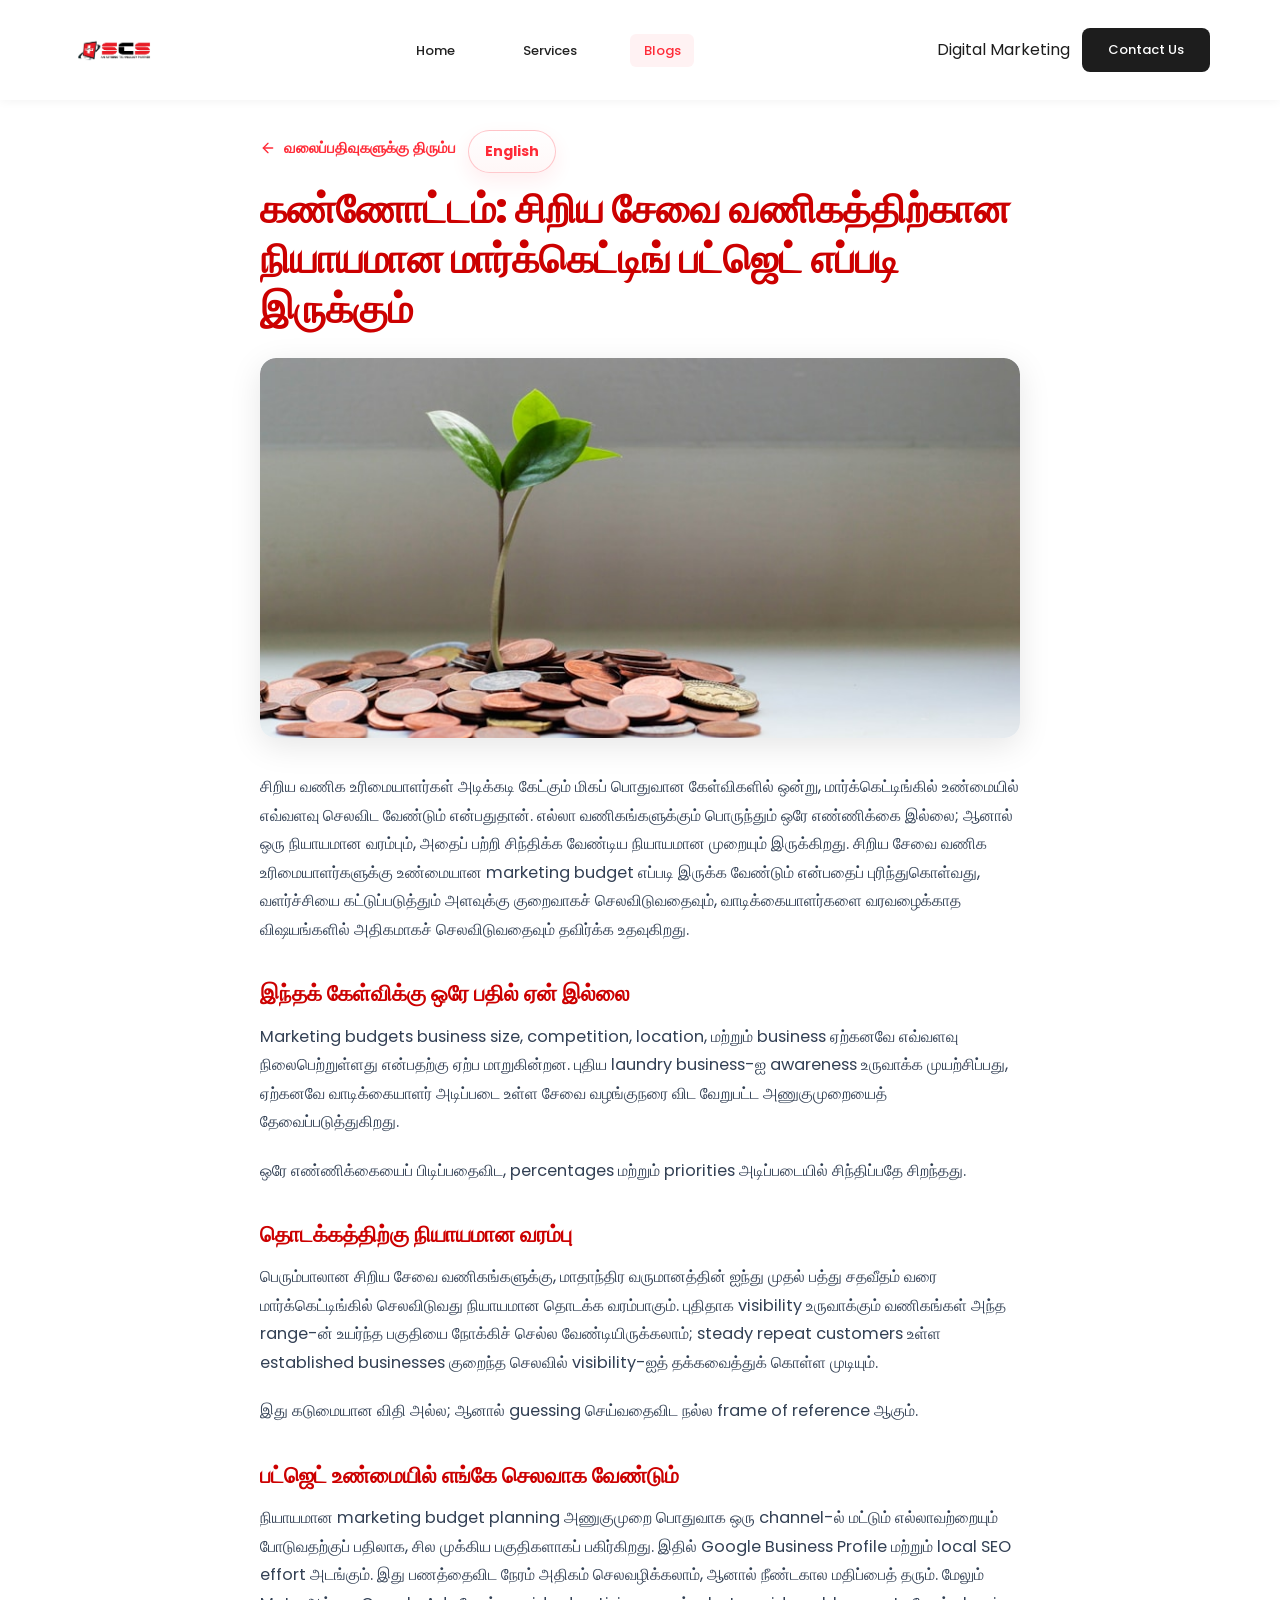
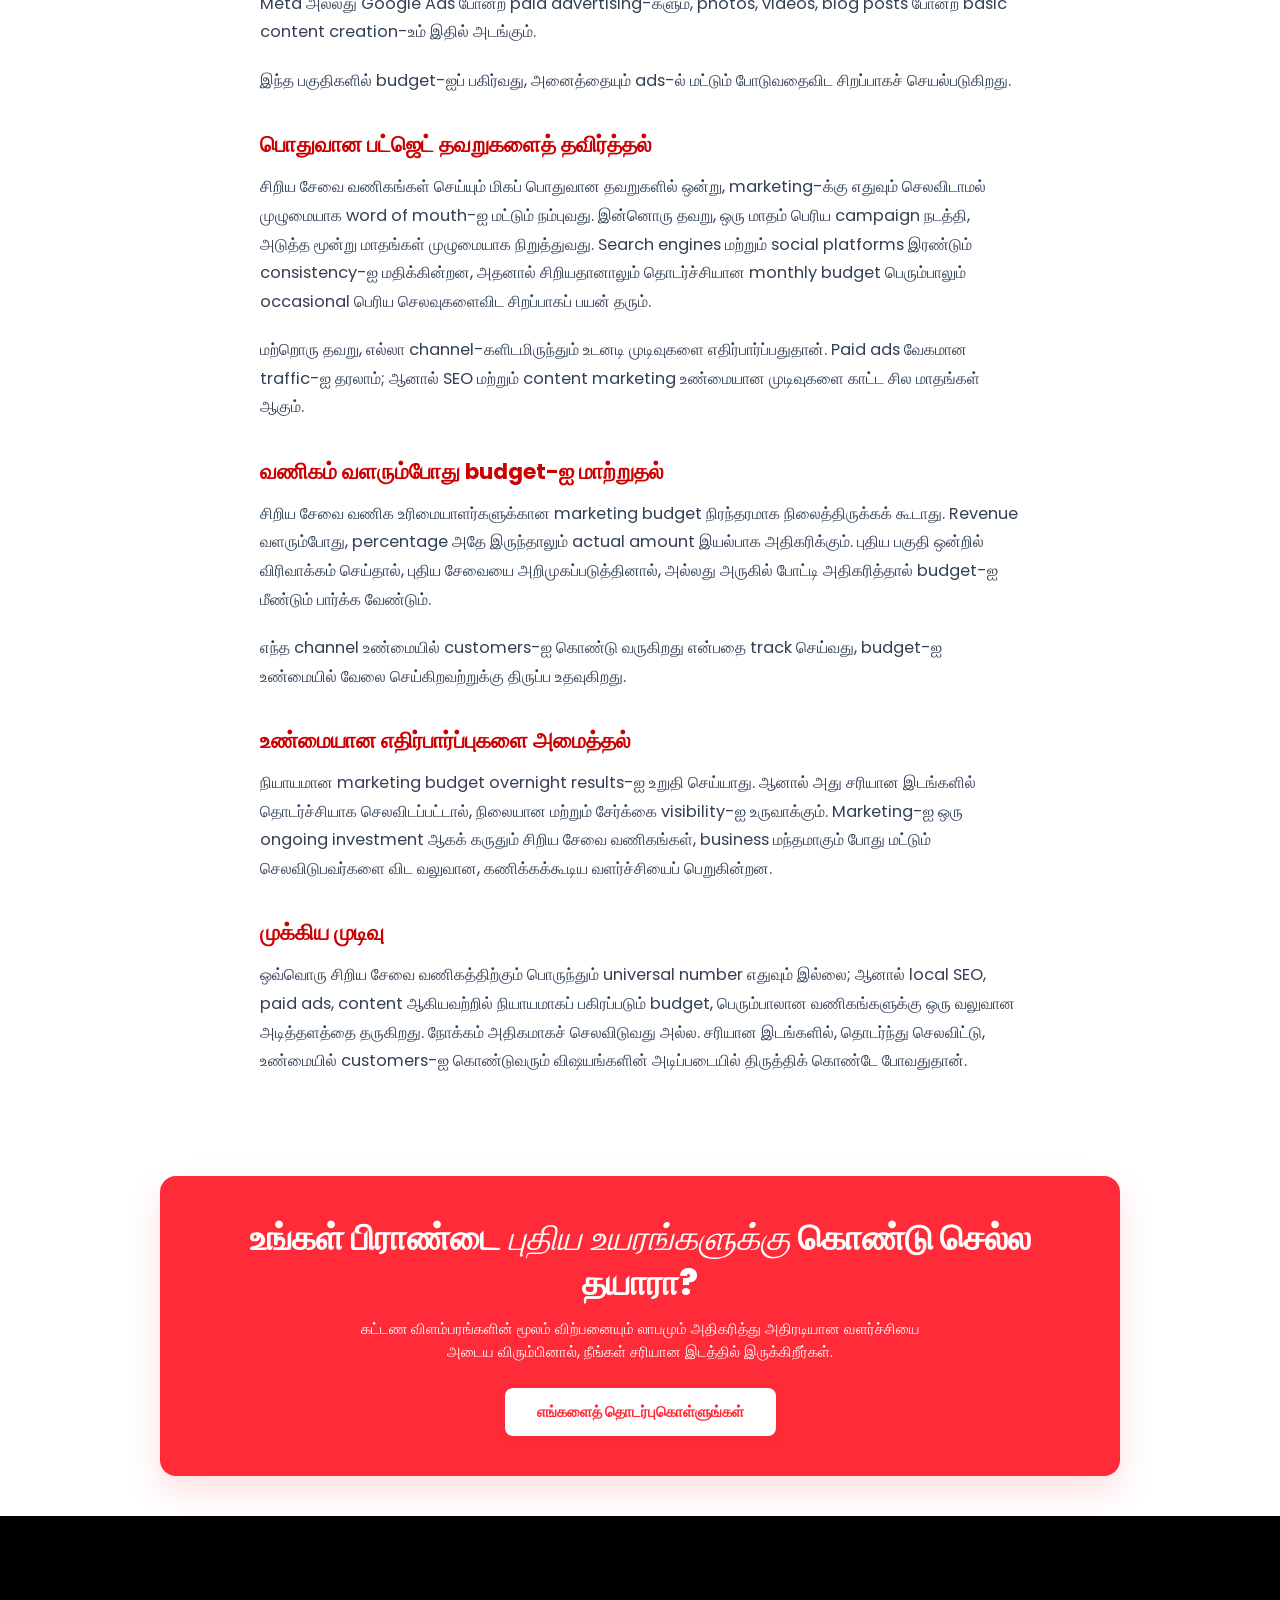
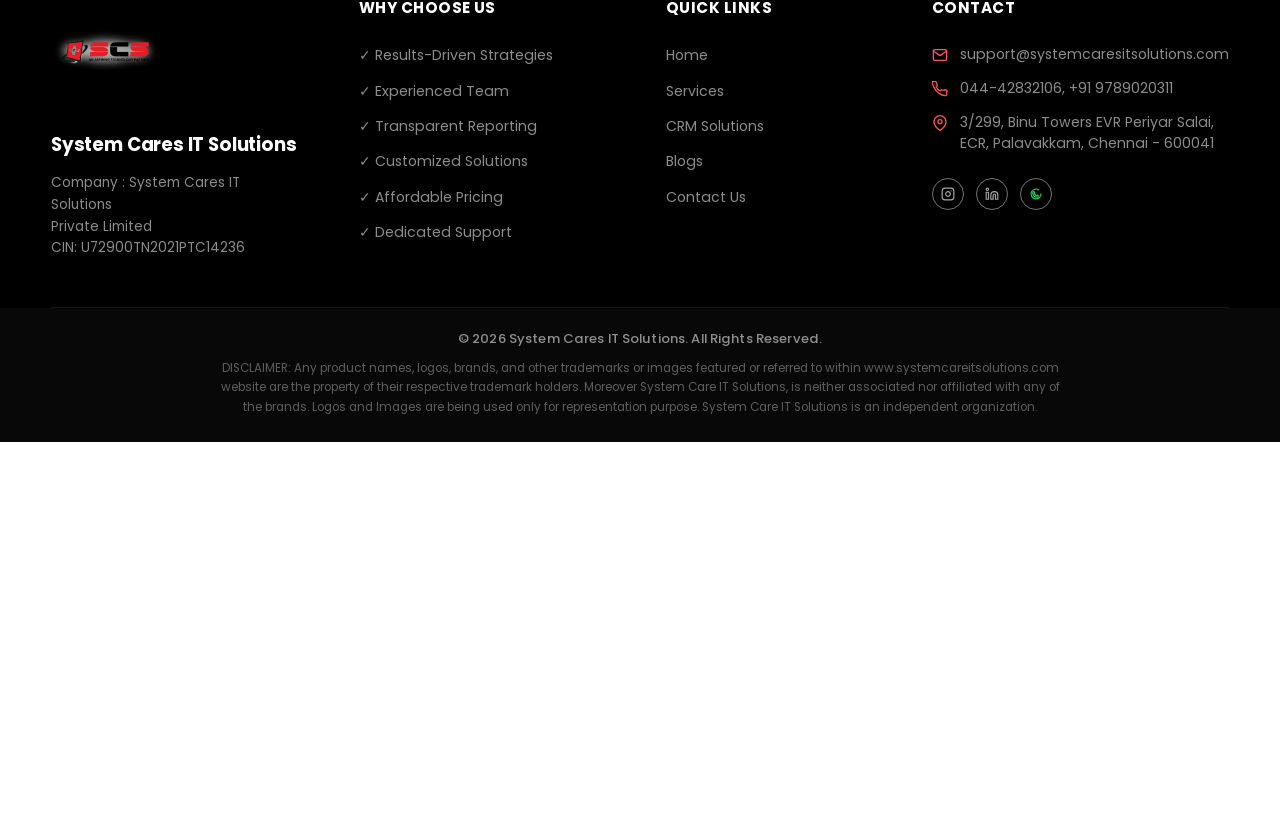
<file: blog-post-6.html>
<!DOCTYPE html>
<html lang="en">

<head>
    <meta charset="UTF-8">
    <meta name="viewport" content="width=device-width, initial-scale=1.0">
    <title>Perspective: What a Reasonable Marketing Budget Looks Like for a Small Service Business – Blogs</title>
    <!-- Google Fonts -->
    <link rel="preconnect" href="https://fonts.googleapis.com">
    <link rel="preconnect" href="https://fonts.gstatic.com" crossorigin>
    <link
        href="https://fonts.googleapis.com/css2?family=Poppins:wght@300;400;500;600;700&family=Cormorant+Garamond:ital,wght@1,600&display=swap"
        rel="stylesheet">
    <link rel="stylesheet" href="style.css">
    <link rel="stylesheet" href="blogs.css?v=5">
</head>

<body>

    <!-- ===== NAVBAR ===== -->
    <header>
        <nav class="navbar" id="navbar">
            <div class="logo">
                <img src="scslogo.png" alt="SCS">
            </div>
            <ul class="nav-links" id="nav-links">
                <li><a href="index.html#home" class="nav-link">Home</a></li>
                <li><a href="index.html#services" class="nav-link">Services</a></li>
                <li><a href="blogs.html" class="nav-link active">Blogs</a></li>
                <li class="mobile-only"><a href="index.html" class="nav-link">Digital Marketing</a></li>
                <li class="mobile-only"><a href="contact.html" class="nav-link">Contact Us</a></li>
            </ul>
            <div class="nav-actions">
                <a href="index.html" class="nav-btn-highlight" id="nav-dm">Digital Marketing</a>
                <a href="contact.html" class="nav-btn" id="nav-cta">Contact Us</a>
            </div>
            <button class="hamburger" id="hamburger" aria-label="Toggle menu">
                <span></span><span></span><span></span>
            </button>
        </nav>
    </header>

    <!-- ===== BLOG CONTENT SECTION ===== -->
    <section class="article-section">
        <div class="article-container">
            <a href="blogs.html" class="back-to-blogs">
                <svg viewBox="0 0 24 24" fill="none" stroke="currentColor" stroke-width="2" stroke-linecap="round" stroke-linejoin="round" width="16" height="16">
                    <line x1="19" y1="12" x2="5" y2="12"></line>
                    <polyline points="12 19 5 12 12 5"></polyline>
                </svg>
                Back to Blogs
            </a>
            
            <h1 class="article-title">Perspective: What a Reasonable Marketing Budget Looks Like for a Small Service Business</h1>
            
            <div class="article-hero-img">
                <img src="blog6.jpg" alt="What a Reasonable Marketing Budget Looks Like for a Small Service Business">
            </div>
            
            <div class="article-content">
                <p>One of the most common questions small business owners ask is how much they should actually be spending on marketing. There's no single number that fits every business, but there is a reasonable range and a reasonable way of thinking about it. Understanding what a realistic marketing budget for small service business owners looks like can prevent both underspending, which limits growth, and overspending on things that don't bring in customers, which is exactly the kind of planning conversation SCS has with laundry business owners before recommending anything.</p>
                
                <h2>Why This Question Doesn't Have One Answer</h2>
                <p>Marketing budgets vary based on business size, competition, location, and how established the business already is. A newer laundry business trying to build awareness in a competitive area needs a different approach than an established service provider simply trying to stay visible. Instead of chasing a fixed number, it helps to think in terms of percentages and priorities rather than one size fits all figures, which is how SCS approaches budget planning for each laundry business it works with.</p>
                
                <h2>A Practical Starting Range</h2>
                <p>For most small service businesses, spending somewhere between five and ten percent of monthly revenue on marketing is a reasonable starting point. Newer businesses trying to build visibility from scratch often need to lean closer to the higher end of that range, while established businesses with steady repeat customers can often maintain visibility with less, a distinction SCS factors in when setting a starting budget for a new laundry client.</p>
                <p>This isn't a strict rule, but it gives business owners a realistic frame of reference instead of guessing or copying what a much larger competitor might be spending, which is the kind of grounded guidance SCS tries to give upfront rather than pushing a bigger package than a business actually needs.</p>
                
                <h2>Where the Budget Should Actually Go</h2>
                <p>A reasonable marketing budget planning approach usually spreads spending across a few key areas rather than putting everything into one channel. This typically includes a Google Business Profile and local SEO effort, which costs time more than money but delivers long term value. It includes some paid advertising, whether through Meta or Google Ads, which brings in faster, more immediate results. And it includes basic content creation, such as photos, videos, or blog posts, which supports both social media and search visibility over time, all areas SCS covers when it builds out a laundry business's marketing plan.</p>
                <p>Splitting a budget across these areas tends to perform better than putting the entire amount into ads alone, since paid visibility disappears the moment spending stops, while SEO and content continue working in the background, which is why SCS builds campaigns around this mix rather than leaning on paid ads by themselves.</p>
                
                <h2>Avoiding Common Budget Mistakes</h2>
                <p>One of the most common mistakes small service businesses make is either spending nothing on marketing and relying entirely on word of mouth, or spending inconsistently, running a large campaign for one month and then stopping entirely for the next three. Search engines and social platforms both reward consistency, so a smaller, steady monthly budget usually outperforms occasional large bursts of spending, which is why SCS encourages laundry clients to commit to a consistent monthly plan rather than one off campaigns.</p>
                <p>Another common mistake is expecting immediate results from every channel. Paid ads can bring quick traffic, but SEO and content marketing typically take a few months to show meaningful results. A reasonable budget accounts for this difference instead of abandoning strategies too early, and this is something SCS sets expectations around from the very first conversation with a client.</p>
                
                <h2>Adjusting the Budget as the Business Grows</h2>
                <p>A marketing budget for small service business owners shouldn't stay fixed forever. As revenue grows, the actual amount spent naturally increases even if the percentage stays the same. Business owners should also revisit their budget whenever they expand into a new area, launch a new service, or notice increased competition nearby, since these situations often require a temporary increase in visibility efforts, something SCS regularly flags to laundry clients as their business changes.</p>
                <p>Tracking which channels are actually bringing in customers, rather than just spending on what feels active or trendy, helps redirect the budget toward what genuinely works over time, which is exactly the kind of tracking SCS builds into the reporting it shares with clients.</p>
                
                <h2>Setting Realistic Expectations</h2>
                <p>A reasonable marketing budget doesn't guarantee overnight results, but it does build steady, compounding visibility when spent consistently and across the right mix of channels. Small service businesses that treat marketing as an ongoing investment rather than an occasional expense tend to see stronger, more predictable growth over time compared to those who only spend when business slows down, which is the mindset SCS tries to build with every laundry business it partners with.</p>
                
                <h2>The Bottom Line</h2>
                <p>There's no universal number that works for every small service business, but a reasonable range, spread thoughtfully across local SEO, paid ads, and content, gives most businesses a solid foundation to build from. The goal isn't to spend as much as possible. It's to spend consistently, in the right places, and to keep adjusting based on what actually brings customers through the door, which is exactly the kind of budget planning SCS helps laundry business owners put together.</p>
            </div>
        </div>
    </section>

    <!-- ===== CTA BANNER SECTION ===== -->
    <section class="blogs-cta-section">
        <div class="blogs-cta-container">
            <div class="blogs-cta-box">
                <h2>Ready to scale your brand to <em>new heights?</em></h2>
                <p>If you want to achieve ground-breaking growth with increased sales and profitability with paid ads, then you're in the right place.</p>
                <a href="contact.html" class="blogs-cta-btn">Contact Us</a>
            </div>
        </div>
    </section>

    <!-- ===== FOOTER ===== -->
    <div class="cta-footer-container">
        <footer class="footer">
            <div class="container footer-grid">

                <!-- Column 1: Brand Info -->
                <div class="footer-brand">
                    <div class="logo">
                        <img src="scslogo.png" alt="SCS">
                    </div>
                    <h3>System Cares IT Solutions</h3>
                    <p>
                        Company : System Cares IT Solutions<br>
                        Private Limited<br>
                        CIN: U72900TN2021PTC14236
                    </p>
                </div>

                <!-- Column 2: Why Choose Us -->
                <div class="footer-col">
                    <h4>WHY CHOOSE US</h4>
                    <ul class="why-choose-list">
                        <li>✓ Results-Driven Strategies</li>
                        <li>✓ Experienced Team</li>
                        <li>✓ Transparent Reporting</li>
                        <li>✓ Customized Solutions</li>
                        <li>✓ Affordable Pricing</li>
                        <li>✓ Dedicated Support</li>
                    </ul>
                </div>

                <!-- Column 3: Quick Links -->
                <div class="footer-col">
                    <h4>Quick Links</h4>
                    <ul>
                        <li><a href="index.html#home">Home</a></li>
                        <li><a href="index.html#services">Services</a></li>
                        <li><a href="crm.html">CRM Solutions</a></li>
                        <li><a href="blogs.html">Blogs</a></li>
                        <li><a href="contact.html">Contact Us</a></li>
                    </ul>
                </div>

                <!-- Column 4: Contact -->
                <div class="footer-col">
                    <h4>Contact</h4>
                    <ul class="contact-details-list-footer">
                        <li>
                            <div class="icon" style="color: #ff525a;">
                                <svg viewBox="0 0 24 24" fill="none" stroke="currentColor" stroke-width="2"
                                    stroke-linecap="round" stroke-linejoin="round" width="16" height="16">
                                    <path
                                        d="M4 4h16c1.1 0 2 .9 2 2v12c0 1.1-.9 2-2 2H4c-1.1 0-2-.9-2-2V6c0-1.1.9-2 2-2z">
                                    </path>
                                    <polyline points="22,6 12,13 2,6"></polyline>
                                </svg>
                            </div>
                            <span>support@systemcaresitsolutions.com</span>
                        </li>
                        <li>
                            <div class="icon" style="color: #ff525a;">
                                <svg viewBox="0 0 24 24" fill="none" stroke="currentColor" stroke-width="2"
                                    stroke-linecap="round" stroke-linejoin="round" width="16" height="16">
                                    <path
                                        d="M22 16.92v3a2 2 0 01-2.18 2 19.79 19.79 0 01-8.63-3.07A19.5 19.5 0 013.07 9.81a19.79 19.79 0 01-3.07-8.72A2 2 0 012 1h3a2 2 0 012 1.72c.127 1.01.359 2 .69 2.95a2 2 0 01-.45 2.11L6.09 8.91a16 16 0 006 6l1.13-1.13a2 2 0 012.11-.45c.96.334 1.95.567 2.95.69A2 2 0 0122 16.92z">
                                    </path>
                                </svg>
                            </div>
                            <span>044-42832106, +91 9789020311</span>
                        </li>
                        <li>
                            <div class="icon" style="color: #ff525a;">
                                <svg viewBox="0 0 24 24" fill="none" stroke="currentColor" stroke-width="2"
                                    stroke-linecap="round" stroke-linejoin="round" width="16" height="16">
                                    <path d="M21 10c0 7-9 13-9 13s-9-6-9-13a9 9 0 0118 0z"></path>
                                    <circle cx="12" cy="10" r="3"></circle>
                                </svg>
                            </div>
                            <span>3/299, Binu Towers EVR Periyar Salai,<br>ECR, Palavakkam, Chennai - 600041</span>
                        </li>
                    </ul>
                    <div class="social-icons-footer">
                        
                        <a href="https://www.instagram.com/systemcaresitsolutions/" aria-label="Instagram">
                            <svg viewBox="0 0 24 24" fill="none" stroke="currentColor" stroke-width="2"
                                stroke-linecap="round" stroke-linejoin="round" width="14" height="14">
                                <rect x="2" y="2" width="20" height="20" rx="5" ry="5"></rect>
                                <path d="M16 11.37A4 4 0 1 1 12.63 8 4 4 0 0 1 16 11.37z"></path>
                                <line x1="17.5" y1="6.5" x2="17.51" y2="6.5"></line>
                            </svg>
                        </a>
                        <a href="https://www.linkedin.com/posts/system-cares_laundrybusiness-laundrymanagement-digitalmarketing-activity-7477660162602950657-qH8e?utm_source=share&utm_medium=member_android&rcm=ACoAAEEmcwYBG3G8a3aY1uqY0O54uA4xil0rxno" aria-label="LinkedIn">
                            <svg viewBox="0 0 24 24" fill="none" stroke="currentColor" stroke-width="2"
                                stroke-linecap="round" stroke-linejoin="round" width="14" height="14">
                                <path
                                    d="M16 8a6 6 0 0 1 6 6v7h-4v-7a2 2 0 0 0-2-2 2 2 0 0 0-2 2v7h-4v-7a6 6 0 0 1 6-6z">
                                </path>
                                <rect x="2" y="9" width="4" height="12"></rect>
                                <circle cx="4" cy="4" r="2"></circle>
                            </svg>
                        </a>
                        <a href="https://wa.me/919789020311" aria-label="WhatsApp" style="color: #25D366;">
                            <svg viewBox="0 0 24 24" fill="none" stroke="currentColor" stroke-width="2"
                                stroke-linecap="round" stroke-linejoin="round" width="14" height="14">
                                <path d="M20.5 11.9a8.5 8.5 0 1 1-3.6-6.9"></path>
                                <path d="M8.8 7.8l1.2 2.4-1.1 1.1c.8 1.6 2.1 2.9 3.7 3.7l1.1-1.1 2.4 1.2-.7 1.9c-.1.4-.5.6-.9.6C9.8 17.6 6.4 14.2 6.4 9.4c0-.4.2-.8.6-.9z"></path>
                            </svg>
                        </a>
                    </div>
                </div>
            </div>

            <div class="footer-bottom">
                <div class="container">
                    <p class="footer-copyright">© 2026 System Cares IT Solutions. All Rights Reserved.</p>
                    <p class="footer-disclaimer">DISCLAIMER: Any product names, logos, brands, and other trademarks or
                        images featured or referred to within www.systemcareitsolutions.com website are the property of
                        their respective trademark holders. Moreover System Care IT Solutions, is neither associated nor
                        affiliated with any of the brands. Logos and Images are being used only for representation
                        purpose. System Care IT Solutions is an independent organization.</p>
                </div>
            </div>
        </footer>
    </div>

    <script src="blog-translate.js"></script>
    <script src="app.js?v=1.2"></script>
</body>

</html>
</file>
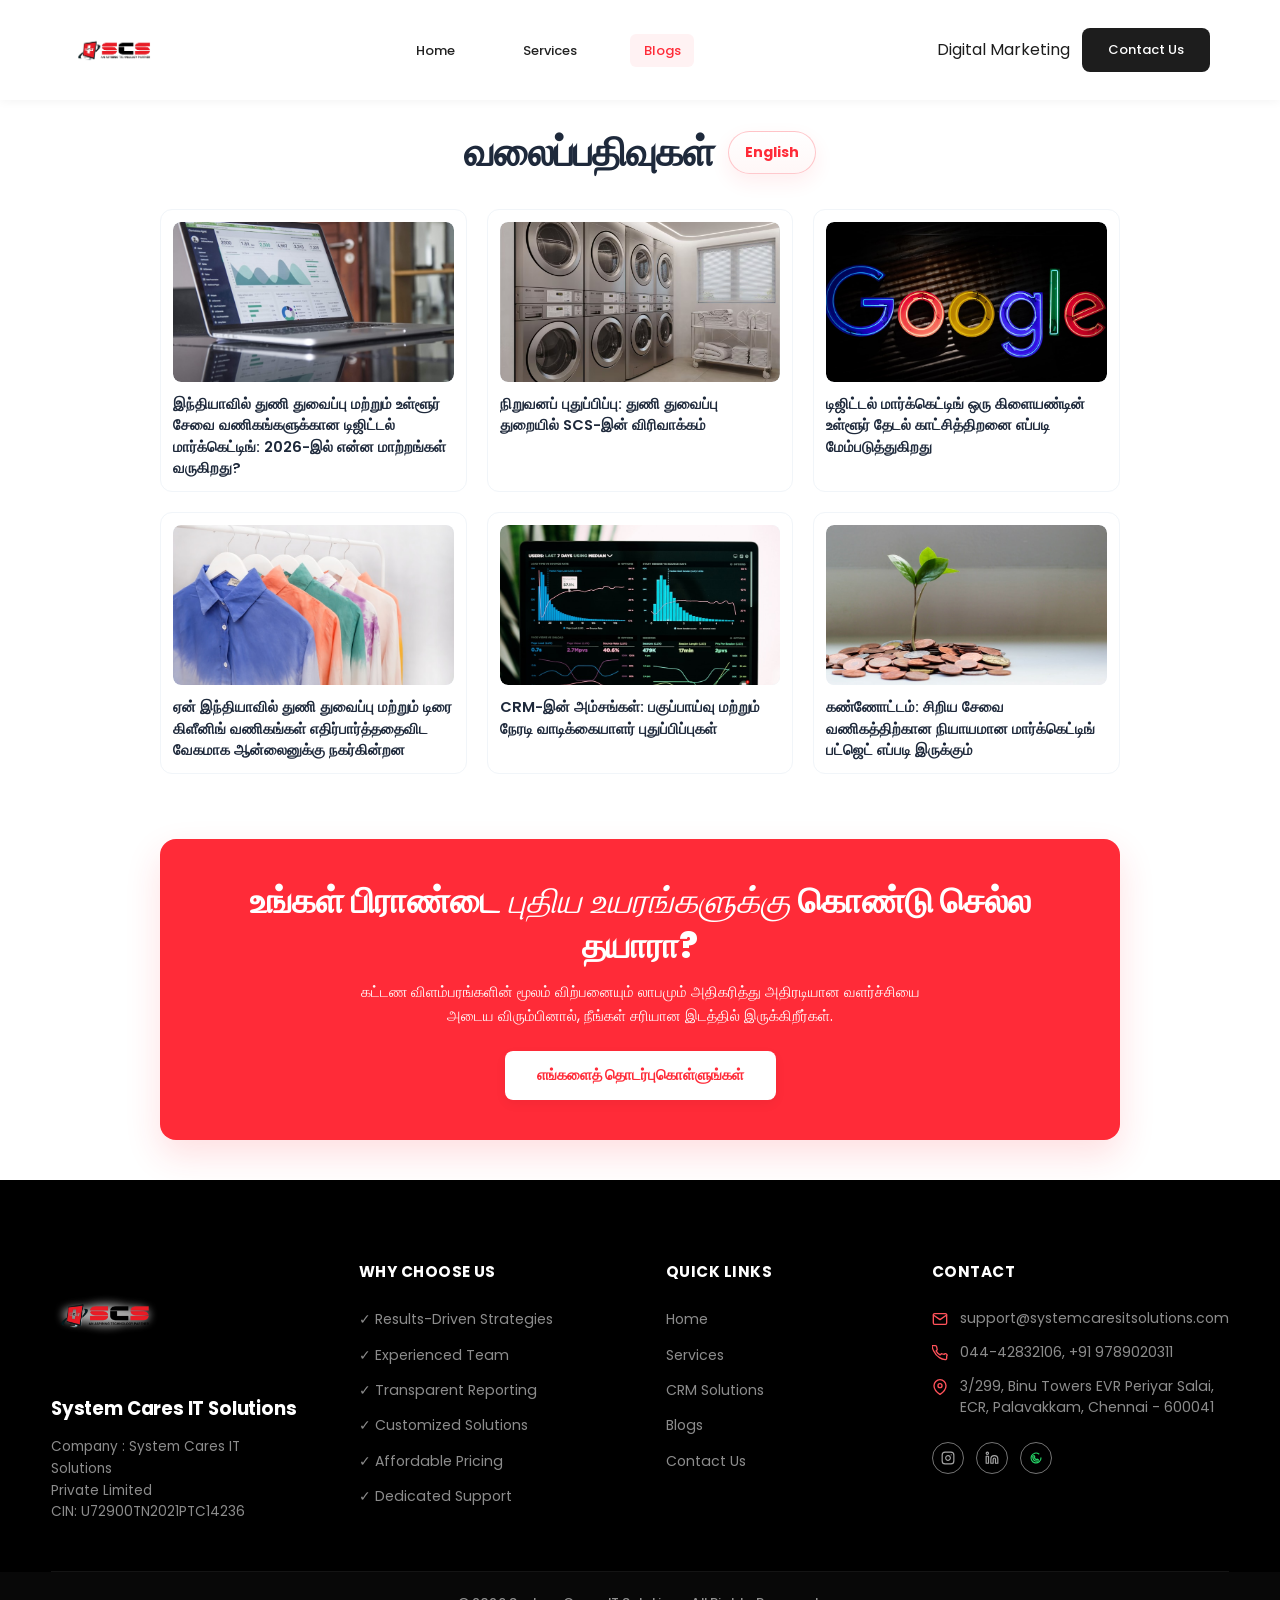
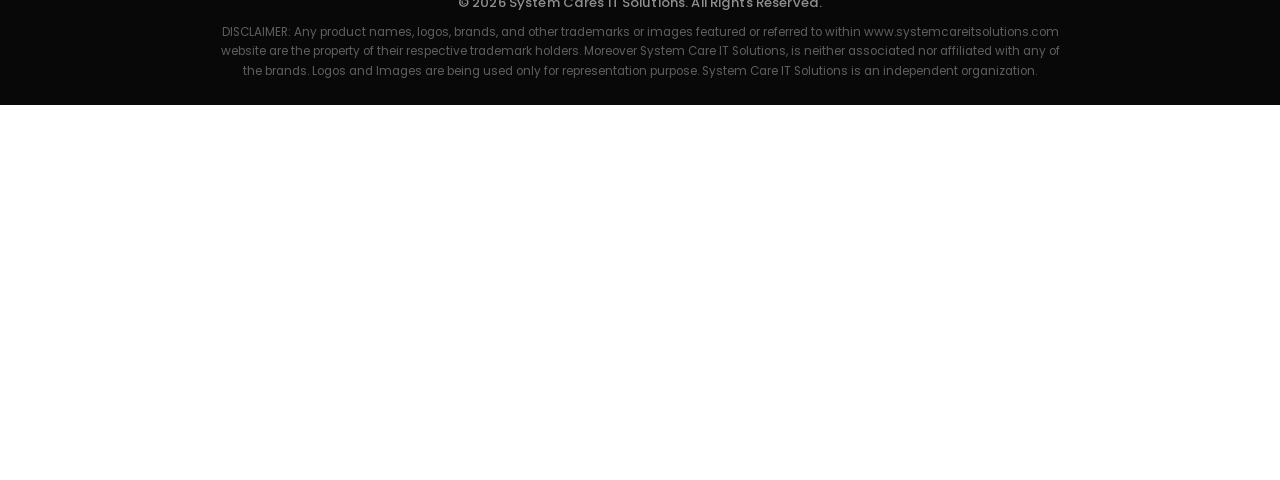
<file: blogs.html>
<!DOCTYPE html>
<html lang="en">

<head>
    <meta charset="UTF-8">
    <meta name="viewport" content="width=device-width, initial-scale=1.0">
    <title>Blogs – SCS Digital Marketing</title>
    <!-- Google Fonts -->
    <link rel="preconnect" href="https://fonts.googleapis.com">
    <link rel="preconnect" href="https://fonts.gstatic.com" crossorigin>
    <link
        href="https://fonts.googleapis.com/css2?family=Poppins:wght@300;400;500;600;700&family=Cormorant+Garamond:ital,wght@1,600&display=swap"
        rel="stylesheet">
    <link rel="stylesheet" href="style.css">
    <link rel="stylesheet" href="blogs.css?v=5">
</head>

<body>

    <!-- ===== NAVBAR ===== -->
    <header>
        <nav class="navbar" id="navbar">
            <div class="logo">
                <img src="scslogo.png" alt="SCS">
            </div>
            <ul class="nav-links" id="nav-links">
                <li><a href="index.html#home" class="nav-link">Home</a></li>
                <li><a href="index.html#services" class="nav-link">Services</a></li>
                <li><a href="blogs.html" class="nav-link active">Blogs</a></li>
                <li class="mobile-only"><a href="index.html" class="nav-link">Digital Marketing</a></li>
                <li class="mobile-only"><a href="contact.html" class="nav-link">Contact Us</a></li>
            </ul>
            <div class="nav-actions">
                <a href="index.html" class="nav-btn-highlight" id="nav-dm">Digital Marketing</a>
                <a href="contact.html" class="nav-btn" id="nav-cta">Contact Us</a>
            </div>
            <button class="hamburger" id="hamburger" aria-label="Toggle menu">
                <span></span><span></span><span></span>
            </button>
        </nav>
    </header>

    <!-- ===== BLOGS GRID SECTION ===== -->
    <section class="blogs-section">
        <div class="blogs-header">
            <h1 class="blogs-title" data-tamil="வலைப்பதிவுகள்" data-english="Blogs">வலைப்பதிவுகள்</h1>
            <button type="button" class="blogs-translate-btn" id="blogs-translate-btn" aria-pressed="false">
                English
            </button>
        </div>
        <div class="blogs-grid">
            <!-- Card 1 -->
            <a href="blog-post-1.html" class="blog-card">
                <div class="blog-card-img">
                    <img src="blog1.jpg" alt="Digital Marketing for Laundry & Local Service Businesses in India"
                        data-alt-tamil="இந்தியாவில் துணி துவைப்பு மற்றும் உள்ளூர் சேவை வணிகங்களுக்கான டிஜிட்டல் மார்க்கெட்டிங்"
                        data-alt-english="Digital Marketing for Laundry & Local Service Businesses in India">
                </div>
                <h3 class="blog-card-title"
                    data-tamil="இந்தியாவில் துணி துவைப்பு மற்றும் உள்ளூர் சேவை வணிகங்களுக்கான டிஜிட்டல் மார்க்கெட்டிங்: 2026-இல் என்ன மாற்றங்கள் வருகிறது?"
                    data-english="Digital Marketing for Laundry &amp; Local Service Businesses in India: What's Changing in 2026">
                    இந்தியாவில் துணி துவைப்பு மற்றும் உள்ளூர் சேவை வணிகங்களுக்கான டிஜிட்டல் மார்க்கெட்டிங்: 2026-இல் என்ன மாற்றங்கள் வருகிறது?</h3>
            </a>
            <!-- Card 2 -->
            <a href="blog-post-2.html" class="blog-card">
                <div class="blog-card-img">
                    <img src="lg machines.jpeg" alt="SCS Expansion Into the Laundry Sector"
                        data-alt-tamil="துணி துவைப்பு துறையில் SCS-இன் விரிவாக்கம்"
                        data-alt-english="SCS Expansion Into the Laundry Sector">
                </div>
                <h3 class="blog-card-title" data-tamil="நிறுவனப் புதுப்பிப்பு: துணி துவைப்பு துறையில் SCS-இன் விரிவாக்கம்"
                    data-english="Company Update: SCS's Expansion Into the Laundry Sector">நிறுவனப் புதுப்பிப்பு: துணி துவைப்பு துறையில் SCS-இன் விரிவாக்கம்</h3>
            </a>
            <!-- Card 3 -->
            <a href="blog-post-3.html" class="blog-card">
                <div class="blog-card-img">
                    <img src="blog3.jpg" alt="How Digital Marketing Improves Local Search Visibility"
                        data-alt-tamil="டிஜிட்டல் மார்க்கெட்டிங் உள்ளூர் தேடல் காட்சித் திறனை எப்படி மேம்படுத்துகிறது"
                        data-alt-english="How Digital Marketing Improves Local Search Visibility">
                </div>
                <h3 class="blog-card-title" data-tamil="டிஜிட்டல் மார்க்கெட்டிங் ஒரு கிளையண்டின் உள்ளூர் தேடல் காட்சித்திறனை எப்படி மேம்படுத்துகிறது"
                    data-english="How Digital Marketing Improves a Client's Local Search Visibility">டிஜிட்டல் மார்க்கெட்டிங் ஒரு கிளையண்டின் உள்ளூர் தேடல் காட்சித்திறனை எப்படி மேம்படுத்துகிறது</h3>
            </a>
            <!-- Card 4 -->
            <a href="blog-post-4.html" class="blog-card">
                <div class="blog-card-img">
                    <img src="blog4.jpg" alt="Laundry and Dry Cleaning Businesses Moving Online India"
                        data-alt-tamil="இந்தியாவில் துணி துவைப்பு மற்றும் டிரை கிளீனிங் வணிகங்கள் ஆன்லைனுக்கு நகர்கின்றன"
                        data-alt-english="Laundry and Dry Cleaning Businesses Moving Online India">
                </div>
                <h3 class="blog-card-title"
                    data-tamil="ஏன் இந்தியாவில் துணி துவைப்பு மற்றும் டிரை கிளீனிங் வணிகங்கள் எதிர்பார்த்ததைவிட வேகமாக ஆன்லைனுக்கு நகர்கின்றன"
                    data-english="Why Laundry and Dry Cleaning Businesses in India Are Moving Online Faster Than Expected">ஏன் இந்தியாவில் துணி துவைப்பு மற்றும் டிரை கிளீனிங் வணிகங்கள் எதிர்பார்த்ததைவிட வேகமாக ஆன்லைனுக்கு நகர்கின்றன</h3>
            </a>
            <!-- Card 5 -->
            <a href="blog-post-5.html" class="blog-card">
                <div class="blog-card-img">
                    <img src="blog5.jpg" alt="CRM Analytics and Real Time Customer Updates"
                        data-alt-tamil="CRM பகுப்பாய்வுகள் மற்றும் நேரடி வாடிக்கையாளர் புதுப்பிப்புகள்"
                        data-alt-english="CRM Analytics and Real Time Customer Updates">
                </div>
                <h3 class="blog-card-title" data-tamil="CRM-இன் அம்சங்கள்: பகுப்பாய்வு மற்றும் நேரடி வாடிக்கையாளர் புதுப்பிப்புகள்"
                    data-english="Features of CRM: Analytics and Real Time Customer Updates">CRM-இன் அம்சங்கள்: பகுப்பாய்வு மற்றும் நேரடி வாடிக்கையாளர் புதுப்பிப்புகள்</h3>
            </a>
            <!-- Card 6 -->
            <a href="blog-post-6.html" class="blog-card">
                <div class="blog-card-img">
                    <img src="blog6.jpg" alt="Marketing Budget for Small Service Business"
                        data-alt-tamil="சிறிய சேவை வணிகத்திற்கான மார்க்கெட்டிங் பட்ஜெட்"
                        data-alt-english="Marketing Budget for Small Service Business">
                </div>
                <h3 class="blog-card-title"
                    data-tamil="கண்ணோட்டம்: சிறிய சேவை வணிகத்திற்கான நியாயமான மார்க்கெட்டிங் பட்ஜெட் எப்படி இருக்கும்"
                    data-english="Perspective: What a Reasonable Marketing Budget Looks Like for a Small Service Business">கண்ணோட்டம்: சிறிய சேவை வணிகத்திற்கான நியாயமான மார்க்கெட்டிங் பட்ஜெட் எப்படி இருக்கும்</h3>
            </a>
        </div>
    </section>

    <!-- ===== CTA BANNER SECTION ===== -->
    <section class="blogs-cta-section">
        <div class="blogs-cta-container">
            <div class="blogs-cta-box">
                <h2 data-tamil="உங்கள் பிராண்டை <em>புதிய உயரங்களுக்கு</em> கொண்டு செல்ல தயாரா?"
                    data-english="Ready to scale your brand to <em>new heights?</em>">உங்கள் பிராண்டை <em>புதிய உயரங்களுக்கு</em> கொண்டு செல்ல தயாரா?</h2>
                <p data-tamil="கட்டண விளம்பரங்களின் மூலம் விற்பனையும் லாபமும் அதிகரித்து அதிரடியான வளர்ச்சியை அடைய விரும்பினால், நீங்கள் சரியான இடத்தில் இருக்கிறீர்கள்."
                    data-english="If you want to achieve ground-breaking growth with increased sales and profitability with paid ads, then you're in the right place.">கட்டண விளம்பரங்களின் மூலம் விற்பனையும் லாபமும் அதிகரித்து அதிரடியான வளர்ச்சியை அடைய விரும்பினால், நீங்கள் சரியான இடத்தில் இருக்கிறீர்கள்.</p>
                <a href="contact.html" class="blogs-cta-btn" data-tamil="எங்களைத் தொடர்புகொள்ளுங்கள்" data-english="Contact Us">எங்களைத் தொடர்புகொள்ளுங்கள்</a>
            </div>
        </div>
    </section>

    <!-- ===== FOOTER ===== -->
    <div class="cta-footer-container">
        <footer class="footer">
            <div class="container footer-grid">

                <!-- Column 1: Brand Info -->
                <div class="footer-brand">
                    <div class="logo">
                        <img src="scslogo.png" alt="SCS">
                    </div>
                    <h3>System Cares IT Solutions</h3>
                    <p>
                        Company : System Cares IT Solutions<br>
                        Private Limited<br>
                        CIN: U72900TN2021PTC14236
                    </p>
                </div>

                <!-- Column 2: Why Choose Us -->
                <div class="footer-col">
                    <h4>WHY CHOOSE US</h4>
                    <ul class="why-choose-list">
                        <li>✓ Results-Driven Strategies</li>
                        <li>✓ Experienced Team</li>
                        <li>✓ Transparent Reporting</li>
                        <li>✓ Customized Solutions</li>
                        <li>✓ Affordable Pricing</li>
                        <li>✓ Dedicated Support</li>
                    </ul>
                </div>

                <!-- Column 3: Quick Links -->
                <div class="footer-col">
                    <h4>Quick Links</h4>
                    <ul>
                        <li><a href="index.html#home">Home</a></li>
                        <li><a href="index.html#services">Services</a></li>
                        <li><a href="crm.html">CRM Solutions</a></li>
                        <li><a href="blogs.html">Blogs</a></li>
                        <li><a href="contact.html">Contact Us</a></li>
                    </ul>
                </div>

                <!-- Column 4: Contact -->
                <div class="footer-col">
                    <h4>Contact</h4>
                    <ul class="contact-details-list-footer">
                        <li>
                            <div class="icon" style="color: #ff525a;">
                                <svg viewBox="0 0 24 24" fill="none" stroke="currentColor" stroke-width="2"
                                    stroke-linecap="round" stroke-linejoin="round" width="16" height="16">
                                    <path
                                        d="M4 4h16c1.1 0 2 .9 2 2v12c0 1.1-.9 2-2 2H4c-1.1 0-2-.9-2-2V6c0-1.1.9-2 2-2z">
                                    </path>
                                    <polyline points="22,6 12,13 2,6"></polyline>
                                </svg>
                            </div>
                            <span>support@systemcaresitsolutions.com</span>
                        </li>
                        <li>
                            <div class="icon" style="color: #ff525a;">
                                <svg viewBox="0 0 24 24" fill="none" stroke="currentColor" stroke-width="2"
                                    stroke-linecap="round" stroke-linejoin="round" width="16" height="16">
                                    <path
                                        d="M22 16.92v3a2 2 0 01-2.18 2 19.79 19.79 0 01-8.63-3.07A19.5 19.5 0 013.07 9.81a19.79 19.79 0 01-3.07-8.72A2 2 0 012 1h3a2 2 0 012 1.72c.127 1.01.359 2 .69 2.95a2 2 0 01-.45 2.11L6.09 8.91a16 16 0 006 6l1.13-1.13a2 2 0 012.11-.45c.96.334 1.95.567 2.95.69A2 2 0 0122 16.92z">
                                    </path>
                                </svg>
                            </div>
                            <span>044-42832106, +91 9789020311</span>
                        </li>
                        <li>
                            <div class="icon" style="color: #ff525a;">
                                <svg viewBox="0 0 24 24" fill="none" stroke="currentColor" stroke-width="2"
                                    stroke-linecap="round" stroke-linejoin="round" width="16" height="16">
                                    <path d="M21 10c0 7-9 13-9 13s-9-6-9-13a9 9 0 0118 0z"></path>
                                    <circle cx="12" cy="10" r="3"></circle>
                                </svg>
                            </div>
                            <span>3/299, Binu Towers EVR Periyar Salai,<br>ECR, Palavakkam, Chennai - 600041</span>
                        </li>
                    </ul>
                    <div class="social-icons-footer">
                       
                        <a href="https://www.instagram.com/systemcaresitsolutions/" aria-label="Instagram">
                            <svg viewBox="0 0 24 24" fill="none" stroke="currentColor" stroke-width="2"
                                stroke-linecap="round" stroke-linejoin="round" width="14" height="14">
                                <rect x="2" y="2" width="20" height="20" rx="5" ry="5"></rect>
                                <path d="M16 11.37A4 4 0 1 1 12.63 8 4 4 0 0 1 16 11.37z"></path>
                                <line x1="17.5" y1="6.5" x2="17.51" y2="6.5"></line>
                            </svg>
                        </a>
                        <a href="https://www.linkedin.com/posts/system-cares_laundrybusiness-laundrymanagement-digitalmarketing-activity-7477660162602950657-qH8e?utm_source=share&utm_medium=member_android&rcm=ACoAAEEmcwYBG3G8a3aY1uqY0O54uA4xil0rxno" aria-label="LinkedIn">
                            <svg viewBox="0 0 24 24" fill="none" stroke="currentColor" stroke-width="2"
                                stroke-linecap="round" stroke-linejoin="round" width="14" height="14">
                                <path
                                    d="M16 8a6 6 0 0 1 6 6v7h-4v-7a2 2 0 0 0-2-2 2 2 0 0 0-2 2v7h-4v-7a6 6 0 0 1 6-6z">
                                </path>
                                <rect x="2" y="9" width="4" height="12"></rect>
                                <circle cx="4" cy="4" r="2"></circle>
                            </svg>
                        </a>
                        <a href="https://wa.me/919789020311" aria-label="WhatsApp" style="color: #25D366;">
                            <svg viewBox="0 0 24 24" fill="none" stroke="currentColor" stroke-width="2"
                                stroke-linecap="round" stroke-linejoin="round" width="14" height="14">
                                <path d="M20.5 11.9a8.5 8.5 0 1 1-3.6-6.9"></path>
                                <path d="M8.8 7.8l1.2 2.4-1.1 1.1c.8 1.6 2.1 2.9 3.7 3.7l1.1-1.1 2.4 1.2-.7 1.9c-.1.4-.5.6-.9.6C9.8 17.6 6.4 14.2 6.4 9.4c0-.4.2-.8.6-.9z"></path>
                            </svg>
                        </a>
                    </div>
                </div>
            </div>

            <div class="footer-bottom">
                <div class="container">
                    <p class="footer-copyright">© 2026 System Cares IT Solutions. All Rights Reserved.</p>
                    <p class="footer-disclaimer">DISCLAIMER: Any product names, logos, brands, and other trademarks or
                        images featured or referred to within www.systemcareitsolutions.com website are the property of
                        their respective trademark holders. Moreover System Care IT Solutions, is neither associated nor
                        affiliated with any of the brands. Logos and Images are being used only for representation
                        purpose. System Care IT Solutions is an independent organization.</p>
                </div>
            </div>
        </footer>
    </div>

    <script src="app.js?v=1.2"></script>
    <script>
        document.addEventListener('DOMContentLoaded', () => {
            const translateBtn = document.getElementById('blogs-translate-btn');
            const translatableNodes = document.querySelectorAll('[data-tamil][data-english]');
            const imageNodes = document.querySelectorAll('[data-alt-tamil][data-alt-english]');

            const setLanguage = (language) => {
                const isTamil = language === 'ta';

                translatableNodes.forEach((node) => {
                    const tamilText = node.getAttribute('data-tamil');
                    const englishText = node.getAttribute('data-english');
                    node.innerHTML = isTamil ? tamilText : englishText;
                });

                imageNodes.forEach((node) => {
                    node.alt = isTamil ? node.getAttribute('data-alt-tamil') : node.getAttribute('data-alt-english');
                });

                translateBtn.textContent = isTamil ? 'English' : 'தமிழ்';
                translateBtn.setAttribute('aria-pressed', String(!isTamil));
            };

            setLanguage('ta');

            translateBtn.addEventListener('click', () => {
                const isCurrentlyTamil = translateBtn.getAttribute('aria-pressed') === 'false';
                setLanguage(isCurrentlyTamil ? 'en' : 'ta');
            });
        });
    </script>
</body>

</html>
</file>
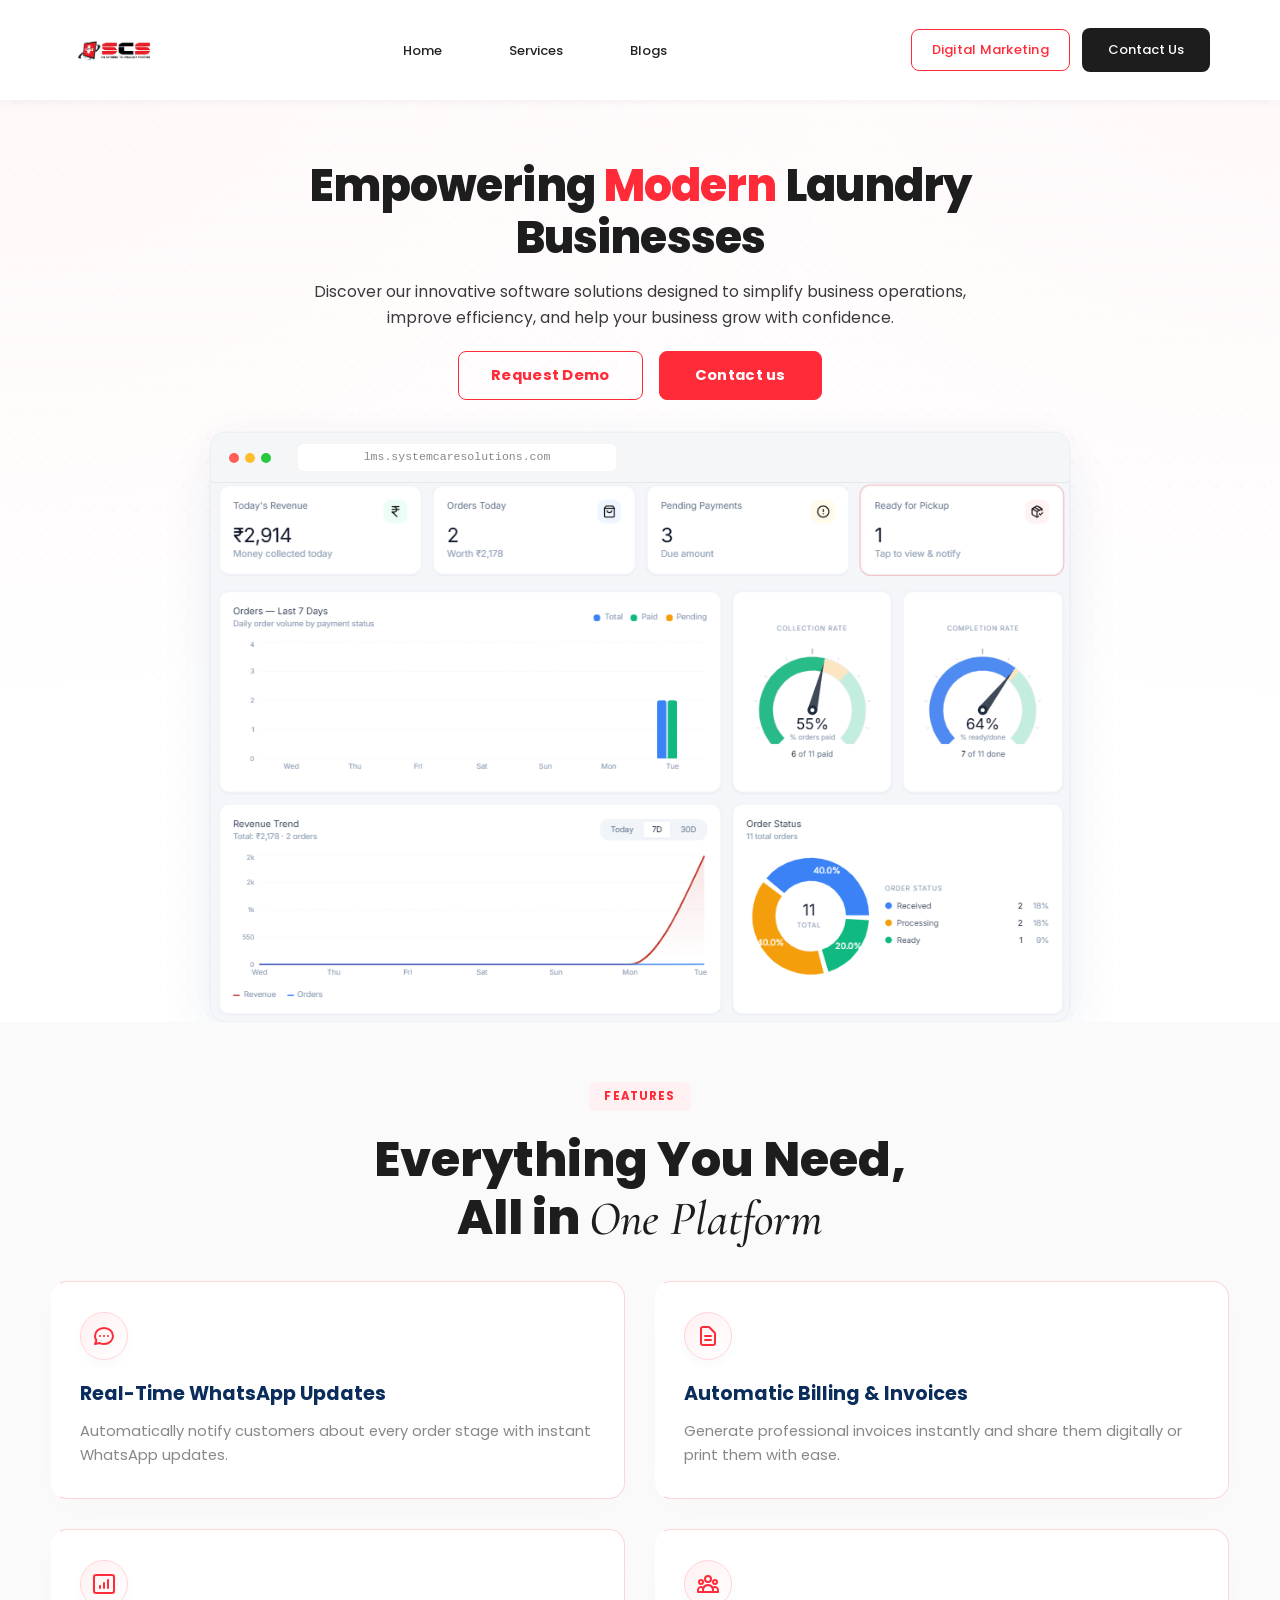
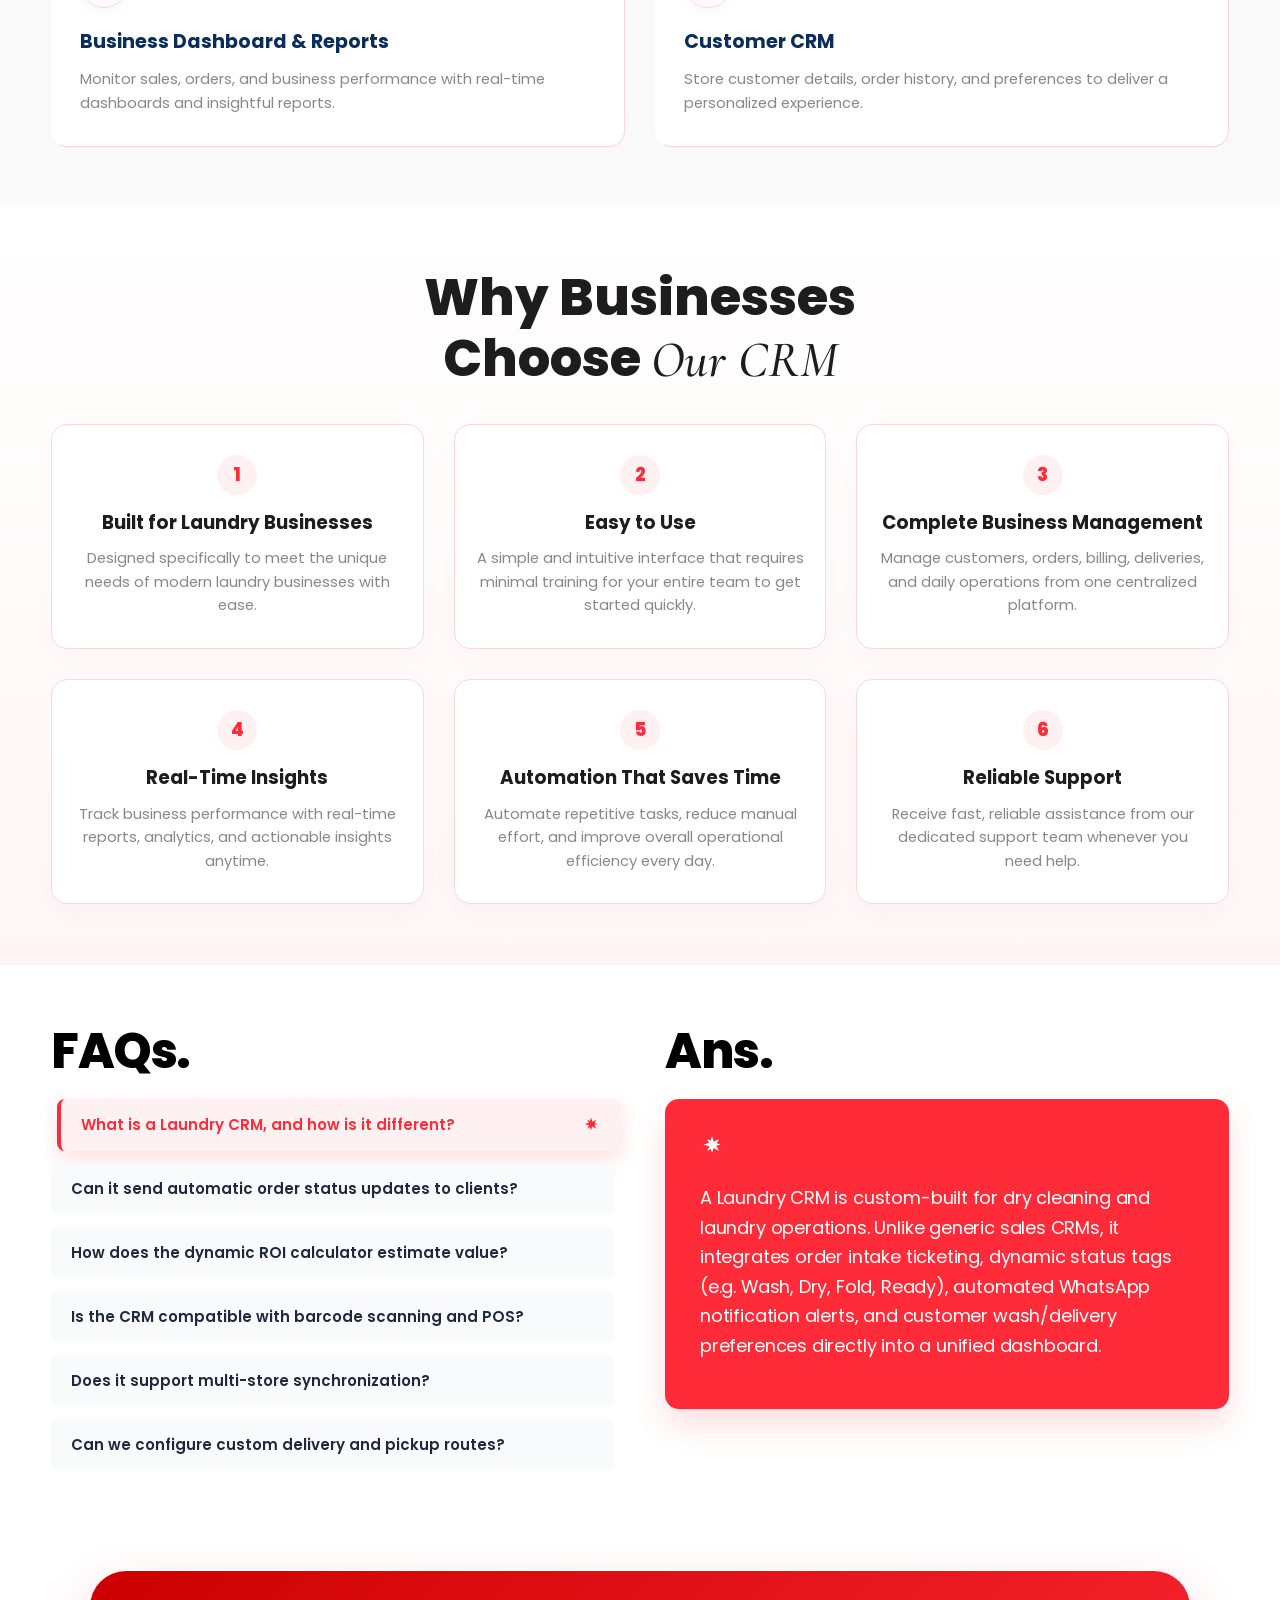
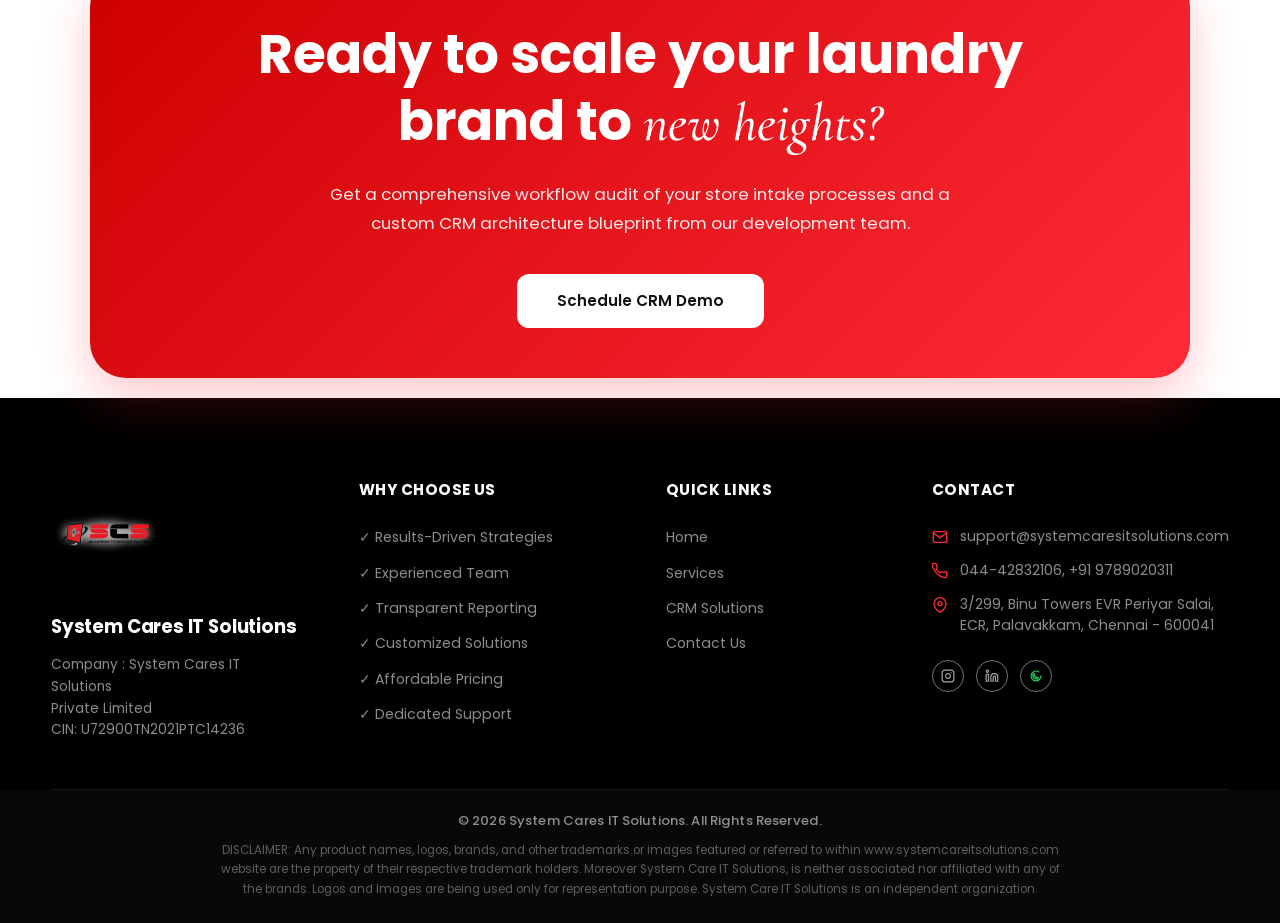
<file: crm.html>
<!DOCTYPE html>
<html lang="en">

<head>
    <meta charset="UTF-8">
    <meta name="viewport" content="width=device-width, initial-scale=1.0">
    <title>Laundry CRM & Sales Automation – SCS Digital Marketing</title>
    <meta name="description"
        content="Streamline your laundry business operations. Clean custom CRM setup, automated order tracking notifications, and customer loyalty retention.">
    <link rel="preconnect" href="https://fonts.googleapis.com">
    <link rel="preconnect" href="https://fonts.gstatic.com" crossorigin>
    <link
        href="https://fonts.googleapis.com/css2?family=Poppins:wght@300;400;500;600;700&family=Cormorant+Garamond:ital,wght@1,600&display=swap"
        rel="stylesheet">
    <link rel="stylesheet" href="style.css">
    <link rel="stylesheet" href="crm.css?v=8">
</head>

<body>

    <!-- ===== NAVBAR ===== -->
    <header>
        <nav class="navbar" id="navbar">
            <div class="logo">
                <img src="scslogo.png" alt="SCS">
            </div>
            <ul class="nav-links" id="nav-links">
                <li><a href="index.html#home" class="nav-link">Home</a></li>
                <li><a href="index.html#services" class="nav-link">Services</a></li>
                <li><a href="blogs.html" class="nav-link">Blogs</a></li>
                <li class="mobile-only"><a href="index.html" class="nav-link">Digital Marketing</a></li>
                <li class="mobile-only"><a href="contact_crm.html" class="nav-link">Contact Us</a></li>
            </ul>
            <div class="nav-actions">
                <a href="index.html" class="nav-btn-highlight" id="nav-dm">Digital Marketing</a>
                <a href="contact_crm.html" class="nav-btn" id="nav-cta">Contact Us</a>
            </div>
            <button class="hamburger" id="hamburger" aria-label="Toggle menu">
                <span></span><span></span><span></span>
            </button>
        </nav>
    </header>

    <!-- ===== HERO SECTION ===== -->
    <section class="crm-hero">
        <div class="container crm-hero-centered">
            <h1 class="crm-title-centered reveal-up">
                Empowering <span style="color: #ff2b38;">Modern</span> Laundry Businesses
            </h1>
            <p class="crm-subtitle-centered reveal-up" style="transition-delay: 0.15s;">
                Discover our innovative software solutions designed to simplify business operations, improve efficiency,
                and help your business grow with confidence.
            </p>
            <div class="crm-btns-centered reveal-up" style="transition-delay: 0.3s;">
                <a href="contact_crm.html?action=demo" class="btn-crm-outline">Request Demo</a>
                <a href="contact_crm.html" class="btn-crm-solid">Contact us</a>
            </div>
            <div class="crm-mockup-window reveal-scale" style="transition-delay: 0.45s;">
                <div class="mockup-browser-bar">
                    <span class="browser-dot red"></span>
                    <span class="browser-dot yellow"></span>
                    <span class="browser-dot green"></span>
                    <div class="browser-address">lms.systemcaresolutions.com</div>
                </div>
                <div class="mockup-content">
                    <img src="laundry_crm_dashboard_blue.png?v=2" alt="Laundry CRM Dashboard Preview">
                </div>
            </div>
        </div>
    </section>


    <!-- ===== CAPABILITIES / FEATURES ===== -->
    <section class="crm-features">
        <div class="container">
            <div class="section-header-features reveal-up">
                <span class="features-badge">FEATURES</span>
                <h2 class="features-title">Everything You Need,<br>All in <em>One Platform</em></h2>
            </div>

            <div class="crm-features-grid-new">
                <!-- Card 1: WhatsApp -->
                <div class="crm-feature-card-new reveal-up" style="transition-delay: 0s;">
                    <div class="crm-feature-icon-new">
                        <svg width="24" height="24" fill="none" viewBox="0 0 24 24" stroke="currentColor"
                            stroke-width="2">
                            <path stroke-linecap="round" stroke-linejoin="round"
                                d="M8 12h.01M12 12h.01M16 12h.01M21 12c0 4.418-4.03 8-9 8a9.863 9.863 0 01-4.255-.949L3 20l1.395-3.72C3.512 15.042 3 13.574 3 12c0-4.418 4.03-8 9-8s9 3.582 9 8z" />
                        </svg>
                    </div>
                    <h3>Real-Time WhatsApp Updates</h3>
                    <p>Automatically notify customers about every order stage with instant WhatsApp updates.</p>
                </div>

                <!-- Card 2: Billing & Invoices -->
                <div class="crm-feature-card-new reveal-up" style="transition-delay: 0.15s;">
                    <div class="crm-feature-icon-new">
                        <svg width="24" height="24" fill="none" viewBox="0 0 24 24" stroke="currentColor"
                            stroke-width="2">
                            <path stroke-linecap="round" stroke-linejoin="round"
                                d="M9 12h6m-6 4h6m2 5H7a2 2 0 01-2-2V5a2 2 0 012-2h5.586a1 1 0 01.707.293l5.414 5.414a1 1 0 01.293.707V19a2 2 0 01-2 2z" />
                        </svg>
                    </div>
                    <h3>Automatic Billing &amp; Invoices</h3>
                    <p>Generate professional invoices instantly and share them digitally or print them with ease.</p>
                </div>

                <!-- Card 3: Dashboard & Reports -->
                <div class="crm-feature-card-new reveal-up" style="transition-delay: 0.3s;">
                    <div class="crm-feature-icon-new">
                        <svg width="24" height="24" fill="none" viewBox="0 0 24 24" stroke="currentColor"
                            stroke-width="2">
                            <path stroke-linecap="round" stroke-linejoin="round"
                                d="M16 8v8m-4-5v5m-4-2v2M4 21h16a2 2 0 002-2V5a2 2 0 00-2-2H4a2 2 0 00-2 2v14a2 2 0 002 2z" />
                        </svg>
                    </div>
                    <h3>Business Dashboard &amp; Reports</h3>
                    <p>Monitor sales, orders, and business performance with real-time dashboards and insightful reports.
                    </p>
                </div>

                <!-- Card 4: Customer CRM -->
                <div class="crm-feature-card-new reveal-up" style="transition-delay: 0.45s;">
                    <div class="crm-feature-icon-new">
                        <svg width="24" height="24" fill="none" viewBox="0 0 24 24" stroke="currentColor"
                            stroke-width="2">
                            <path stroke-linecap="round" stroke-linejoin="round"
                                d="M17 20h5v-2a3 3 0 00-5.356-1.857M17 20H7m10 0v-2c0-.656-.126-1.283-.356-1.857M7 20H2v-2a3 3 0 015.356-1.857M7 20v-2c0-.656.126-1.283.356-1.857m0 0a5.002 5.002 0 019.288 0M15 7a3 3 0 11-6 0 3 3 0 016 0zm6 3a2 2 0 11-4 0 2 2 0 014 0zM7 10a2 2 0 11-4 0 2 2 0 014 0z" />
                        </svg>
                    </div>
                    <h3>Customer CRM</h3>
                    <p>Store customer details, order history, and preferences to deliver a personalized experience.</p>
                </div>
            </div>
        </div>
    </section>

    <!-- ===== WHY CHOOSE OUR CRM ===== -->
    <section class="crm-why-choose">
        <div class="container">
            <div class="why-choose-header reveal-up">
                <h2>Why Businesses<br>Choose <em>Our CRM</em></h2>
            </div>

            <div class="crm-why-grid">
                <!-- Card 1 -->
                <div class="crm-why-card reveal-up" style="transition-delay: 0s;">
                    <div class="crm-why-num-circle">1</div>
                    <h3>Built for Laundry Businesses</h3>
                    <p>Designed specifically to meet the unique needs of modern laundry businesses with ease.</p>
                </div>

                <!-- Card 2 -->
                <div class="crm-why-card reveal-up" style="transition-delay: 0.15s;">
                    <div class="crm-why-num-circle">2</div>
                    <h3>Easy to Use</h3>
                    <p>A simple and intuitive interface that requires minimal training for your entire team to get
                        started quickly.</p>
                </div>

                <!-- Card 3 -->
                <div class="crm-why-card reveal-up" style="transition-delay: 0.3s;">
                    <div class="crm-why-num-circle">3</div>
                    <h3>Complete Business Management</h3>
                    <p>Manage customers, orders, billing, deliveries, and daily operations from one centralized
                        platform.</p>
                </div>

                <!-- Card 4 -->
                <div class="crm-why-card reveal-up" style="transition-delay: 0s;">
                    <div class="crm-why-num-circle">4</div>
                    <h3>Real-Time Insights</h3>
                    <p>Track business performance with real-time reports, analytics, and actionable insights anytime.
                    </p>
                </div>

                <!-- Card 5 -->
                <div class="crm-why-card reveal-up" style="transition-delay: 0.15s;">
                    <div class="crm-why-num-circle">5</div>
                    <h3>Automation That Saves Time</h3>
                    <p>Automate repetitive tasks, reduce manual effort, and improve overall operational efficiency every
                        day.</p>
                </div>

                <!-- Card 6 -->
                <div class="crm-why-card reveal-up" style="transition-delay: 0.3s;">
                    <div class="crm-why-num-circle">6</div>
                    <h3>Reliable Support</h3>
                    <p>Receive fast, reliable assistance from our dedicated support team whenever you need help.</p>
                </div>
            </div>
        </div>
    </section>

    <!-- ===== FAQs SECTION ===== -->
    <section class="faq-section reveal-up" id="faqs">
        <div class="container">
            <div class="faq-grid">
                <!-- FAQs Column -->
                <div class="faq-column-left reveal-left">
                    <h2 class="faq-title">FAQs.</h2>
                    <div class="faq-list">
                        <div class="faq-item active" data-index="0">
                            <span>What is a Laundry CRM, and how is it different?</span>
                            <div class="faq-icon-wrapper">
                                <svg viewBox="0 0 24 24" fill="currentColor" class="faq-star-icon">
                                    <path d="M12 2l2 6.5 6.5 2-6.5 2-2 6.5-2-6.5-6.5-2 6.5-2z" />
                                    <path d="M12 2l2 6.5 6.5 2-6.5 2-2 6.5-2-6.5-6.5-2 6.5-2z"
                                        transform="rotate(45 12 12)" />
                                </svg>
                            </div>
                        </div>
                        <div class="faq-item" data-index="1">
                            <span>Can it send automatic order status updates to clients?</span>
                            <div class="faq-icon-wrapper"></div>
                        </div>
                        <div class="faq-item" data-index="2">
                            <span>How does the dynamic ROI calculator estimate value?</span>
                            <div class="faq-icon-wrapper"></div>
                        </div>
                        <div class="faq-item" data-index="3">
                            <span>Is the CRM compatible with barcode scanning and POS?</span>
                            <div class="faq-icon-wrapper"></div>
                        </div>
                        <div class="faq-item" data-index="4">
                            <span>Does it support multi-store synchronization?</span>
                            <div class="faq-icon-wrapper"></div>
                        </div>
                        <div class="faq-item" data-index="5">
                            <span>Can we configure custom delivery and pickup routes?</span>
                            <div class="faq-icon-wrapper"></div>
                        </div>
                    </div>
                </div>

                <!-- Answer Column -->
                <div class="faq-column-right reveal-right">
                    <h2 class="faq-title">Ans.</h2>
                    <div class="faq-answer-box">
                        <div class="answer-decor">
                            <svg viewBox="0 0 24 24" fill="currentColor" class="faq-star-icon">
                                <path d="M12 2l2 6.5 6.5 2-6.5 2-2 6.5-2-6.5-6.5-2 6.5-2z" />
                                <path d="M12 2l2 6.5 6.5 2-6.5 2-2 6.5-2-6.5-6.5-2 6.5-2z"
                                    transform="rotate(45 12 12)" />
                            </svg>
                        </div>
                        <p id="faq-answer-text">A Laundry CRM is custom-built for dry cleaning and laundry operations.
                            Unlike generic sales CRMs, it integrates order intake ticketing, dynamic status tags (e.g.
                            Wash, Dry, Fold, Ready), automated WhatsApp notification alerts, and customer wash/delivery
                            preferences directly into a unified dashboard.</p>
                    </div>
                </div>
            </div>
        </div>
    </section>

    <!-- ===== CTA CARD & FOOTER GROUP ===== -->
    <div class="cta-footer-container">
        <!-- ===== CTA CARD BANNER ===== -->
        <section class="cta-card-section">
            <div class="container">
                <div class="cta-card-box">
                    <h2>Ready to scale your laundry<br>brand to <em>new heights?</em></h2>
                    <p>Get a comprehensive workflow audit of your store intake processes and a custom CRM architecture
                        blueprint from our development team.</p>
                    <a href="contact_crm.html?service=laundry-crm" class="cta-card-btn">Schedule CRM Demo</a>
                </div>
            </div>
        </section>

        <!-- ===== FOOTER ===== -->
        <footer class="footer">
            <div class="container footer-grid">

                <!-- Column 1: Brand Info -->
                <div class="footer-brand">
                    <div class="logo">
                        <img src="scslogo.png" alt="SCS">
                    </div>
                    <h3>System Cares IT Solutions</h3>
                    <p>
                        Company : System Cares IT Solutions<br>
                        Private Limited<br>
                        CIN: U72900TN2021PTC14236
                    </p>
                </div>

                <!-- Column 2: Why Choose Us -->
                <div class="footer-col">
                    <h4>WHY CHOOSE US</h4>
                    <ul class="why-choose-list">
                        <li>✓ Results-Driven Strategies</li>
                        <li>✓ Experienced Team</li>
                        <li>✓ Transparent Reporting</li>
                        <li>✓ Customized Solutions</li>
                        <li>✓ Affordable Pricing</li>
                        <li>✓ Dedicated Support</li>
                    </ul>
                </div>

                <!-- Column 3: Quick Links -->
                <div class="footer-col">
                    <h4>Quick Links</h4>
                    <ul>
                        <li><a href="index.html#home">Home</a></li>
                        <li><a href="index.html#services">Services</a></li>
                        <li><a href="crm.html">CRM Solutions</a></li>
                        <li><a href="contact.html">Contact Us</a></li>
                    </ul>
                </div>

                <!-- Column 4: Contact -->
                <div class="footer-col">
                    <h4>Contact</h4>
                    <ul class="contact-details-list-footer">
                        <li>
                            <div class="icon">
                                <svg viewBox="0 0 24 24" fill="none" stroke="currentColor" stroke-width="2"
                                    stroke-linecap="round" stroke-linejoin="round" width="16" height="16">
                                    <path
                                        d="M4 4h16c1.1 0 2 .9 2 2v12c0 1.1-.9 2-2 2H4c-1.1 0-2-.9-2-2V6c0-1.1.9-2 2-2z">
                                    </path>
                                    <polyline points="22,6 12,13 2,6"></polyline>
                                </svg>
                            </div>
                            <span>support@systemcaresitsolutions.com</span>
                        </li>
                        <li>
                            <div class="icon">
                                <svg viewBox="0 0 24 24" fill="none" stroke="currentColor" stroke-width="2"
                                    stroke-linecap="round" stroke-linejoin="round" width="16" height="16">
                                    <path
                                        d="M22 16.92v3a2 2 0 01-2.18 2 19.79 19.79 0 01-8.63-3.07A19.5 19.5 0 013.07 9.81a19.79 19.79 0 01-3.07-8.72A2 2 0 012 1h3a2 2 0 012 1.72c.127 1.01.359 2 .69 2.95a2 2 0 01-.45 2.11L6.09 8.91a16 16 0 006 6l1.13-1.13a2 2 0 012.11-.45c.96.334 1.95.567 2.95.69A2 2 0 0122 16.92z">
                                    </path>
                                </svg>
                            </div>
                            <span>044-42832106, +91 9789020311</span>
                        </li>
                        <li>
                            <div class="icon">
                                <svg viewBox="0 0 24 24" fill="none" stroke="currentColor" stroke-width="2"
                                    stroke-linecap="round" stroke-linejoin="round" width="16" height="16">
                                    <path d="M21 10c0 7-9 13-9 13s-9-6-9-13a9 9 0 0118 0z"></path>
                                    <circle cx="12" cy="10" r="3"></circle>
                                </svg>
                            </div>
                            <span>3/299, Binu Towers EVR Periyar Salai,<br>ECR, Palavakkam, Chennai - 600041</span>
                        </li>
                    </ul>
                    <div class="social-icons-footer">
                       
                        <a href="https://www.instagram.com/systemcaresitsolutions/" aria-label="Instagram">
                            <svg viewBox="0 0 24 24" fill="none" stroke="currentColor" stroke-width="2"
                                stroke-linecap="round" stroke-linejoin="round" width="14" height="14">
                                <rect x="2" y="2" width="20" height="20" rx="5" ry="5"></rect>
                                <path d="M16 11.37A4 4 0 1 1 12.63 8 4 4 0 0 1 16 11.37z"></path>
                                <line x1="17.5" y1="6.5" x2="17.51" y2="6.5"></line>
                            </svg>
                        </a>
                        <a href="https://www.linkedin.com/posts/system-cares_laundrybusiness-laundrymanagement-digitalmarketing-activity-7477660162602950657-qH8e?utm_source=share&utm_medium=member_android&rcm=ACoAAEEmcwYBG3G8a3aY1uqY0O54uA4xil0rxno" aria-label="LinkedIn">
                            <svg viewBox="0 0 24 24" fill="none" stroke="currentColor" stroke-width="2"
                                stroke-linecap="round" stroke-linejoin="round" width="14" height="14">
                                <path
                                    d="M16 8a6 6 0 0 1 6 6v7h-4v-7a2 2 0 0 0-2-2 2 2 0 0 0-2 2v7h-4v-7a6 6 0 0 1 6-6z">
                                </path>
                                <rect x="2" y="9" width="4" height="12"></rect>
                                <circle cx="4" cy="4" r="2"></circle>
                            </svg>
                        </a>
                        <a href="https://wa.me/919789020311" aria-label="WhatsApp" style="color: #25D366;">
                            <svg viewBox="0 0 24 24" fill="none" stroke="currentColor" stroke-width="2"
                                stroke-linecap="round" stroke-linejoin="round" width="14" height="14">
                                <path d="M20.5 11.9a8.5 8.5 0 1 1-3.6-6.9"></path>
                                <path d="M8.8 7.8l1.2 2.4-1.1 1.1c.8 1.6 2.1 2.9 3.7 3.7l1.1-1.1 2.4 1.2-.7 1.9c-.1.4-.5.6-.9.6C9.8 17.6 6.4 14.2 6.4 9.4c0-.4.2-.8.6-.9z"></path>
                            </svg>
                        </a>
                    </div>
                </div>
            </div>

            <div class="footer-bottom">
                <div class="container">
                    <p class="footer-copyright">© 2026 System Cares IT Solutions. All Rights Reserved.</p>
                    <p class="footer-disclaimer">DISCLAIMER: Any product names, logos, brands, and other trademarks or
                        images featured or referred to within www.systemcareitsolutions.com website are the property of
                        their respective trademark holders. Moreover System Care IT Solutions, is neither associated nor
                        affiliated with any of the brands. Logos and Images are being used only for representation
                        purpose. System Care IT Solutions is an independent organization.</p>
                </div>
            </div>
        </footer>
    </div>

    <!-- Script Block for Spotlight & Animations -->
    <script>
        document.addEventListener('DOMContentLoaded', () => {

            // ==========================================
            // Spotlight Glow Cards Tracking
            // ==========================================
            const cards = document.querySelectorAll('.crm-feature-card-new, .crm-why-card');
            cards.forEach(card => {
                card.addEventListener('mousemove', e => {
                    const rect = card.getBoundingClientRect();
                    const x = e.clientX - rect.left;
                    const y = e.clientY - rect.top;
                    card.style.setProperty('--mouse-x', `${x}px`);
                    card.style.setProperty('--mouse-y', `${y}px`);
                });
            });

            // ==========================================
            // Scroll Reveal Intersection Observer
            // ==========================================
            const revealElements = document.querySelectorAll('.reveal-up, .reveal-left, .reveal-right, .reveal-scale');
            const revealObserver = new IntersectionObserver((entries, observer) => {
                entries.forEach(entry => {
                    if (entry.isIntersecting) {
                        entry.target.classList.add('active');
                        observer.unobserve(entry.target);
                    }
                });
            }, {
                threshold: 0.05,
                rootMargin: '0px 0px -50px 0px'
            });

            revealElements.forEach(el => revealObserver.observe(el));

            // Trigger hero load animations immediately
            setTimeout(() => {
                const heroReveals = document.querySelectorAll('.crm-hero .reveal-up, .crm-hero .reveal-scale');
                heroReveals.forEach(el => el.classList.add('active'));
            }, 100);
        });
    </script>
    <script src="app.js?v=1.3"></script>
</body>

</html>
</file>
<file: style.css>
/* =====================================================
   SCS Digital Marketing – style.css
   ===================================================== */

/* ── 1. RESET & BASE ─────────────────────────────── */
*,
*::before,
*::after {
  box-sizing: border-box;
  margin: 0;
  padding: 0;
}

:root {
  --red: #ff2b38;
  --red-dark: #cc0000;
  --red-light: #ff4444;
  --red-glow: rgba(204, 0, 0, 0.25);
  --dark: #1d1d1d;
  --dark-2: #161616;
  --dark-3: #1f1f1f;
  --dark-4: #2a2a2a;
  --mid: #3a3a3a;
  --light-grey: #888;
  --off-white: #f5f5f5;
  --white: #ffffff;
  --font-main: 'Poppins', sans-serif;
  --font-serif: 'Cormorant Garamond', serif;
  --nav-h: 100px;
  --radius-sm: 8px;
  --radius-md: 14px;
  --radius-lg: 24px;
  --transition: 0.3s cubic-bezier(0.4, 0, 0.2, 1);
}

html {
  scroll-behavior: smooth;
  overflow-x: hidden;
}

body {
  font-family: var(--font-main);
  background: var(--white);
  color: var(--dark);
  overflow-x: hidden;
  line-height: 1.6;
}

img,
video,
iframe {
  display: block;
  max-width: 100%;
}

svg {
  display: block;
  max-width: 100%;
}

a {
  text-decoration: none;
  color: inherit;
}

ul {
  list-style: none;
}

/* ── 2. UTILITIES ────────────────────────────────── */
.container {
  width: min(1200px, 92vw);
  margin-inline: auto;
}

.text-red {
  color: var(--red);
}

.section-tag {
  display: inline-block;
  font-size: 0.75rem;
  font-weight: 700;
  letter-spacing: 0.12em;
  text-transform: uppercase;
  color: var(--red);
  background: rgba(204, 0, 0, 0.08);
  border: 1px solid rgba(204, 0, 0, 0.2);
  padding: 0.3em 0.9em;
  border-radius: 100px;
  margin-bottom: 1rem;
}

.section-header {
  text-align: center;
  margin-bottom: 4rem;
}

.section-title {
  font-size: clamp(1.8rem, 3.5vw, 2.8rem);
  font-weight: 800;
  line-height: 1.2;
  color: var(--dark);
  margin-bottom: 0.75rem;
}

.section-subtitle {
  font-size: 1.05rem;
  color: var(--light-grey);
  max-width: 520px;
  margin: 0 auto;
}

/* ── 3. BUTTONS ──────────────────────────────────── */
.btn {
  display: inline-flex;
  align-items: center;
  gap: 0.5rem;
  padding: 0.75rem 1.75rem;
  border-radius: 8px;
  font-size: 0.9rem;
  font-weight: 700;
  font-family: var(--font-main);
  cursor: pointer;
  border: 2px solid transparent;
  transition: all var(--transition);
  letter-spacing: 0.02em;
}

.btn-nav {
  background: linear-gradient(135deg, #CC0000, #ff4444);
  color: var(--white);
  padding: 0.6rem 1.5rem;
  box-shadow: 0 4px 16px rgba(204, 0, 0, 0.3);
}

.btn-nav:hover {
  background: linear-gradient(135deg, #aa0000, #CC0000);
  transform: translateY(-1px);
  box-shadow: 0 6px 24px rgba(204, 0, 0, 0.45);
}

.btn-red {
  background: var(--red);
  color: var(--white);
  box-shadow: 0 4px 20px var(--red-glow);
}

.btn-red:hover {
  background: var(--red-dark);
  transform: translateY(-2px);
  box-shadow: 0 8px 32px var(--red-glow);
}

.btn-white {
  background: var(--white);
  color: var(--dark);
}

.btn-white:hover {
  background: var(--off-white);
  transform: translateY(-2px);
}

.btn-outline-white {
  background: transparent;
  color: var(--white);
  border-color: rgba(255, 255, 255, 0.5);
}

.btn-outline-white:hover {
  background: rgba(255, 255, 255, 0.12);
  border-color: var(--white);
}

.btn-full {
  width: 100%;
  justify-content: center;
  padding: 1rem;
  font-size: 1rem;
}

.btn-lg {
  padding: 1rem 2.5rem;
  font-size: 1.05rem;
}

/* ── 4. NAVBAR ───────────────────────────────────── */
.navbar {
  width: 100%;
  height: var(--nav-h);
  display: flex;
  align-items: center;
  justify-content: space-between;
  padding: 0 70px;
  background: #ffffff;
  position: fixed;
  top: 0;
  left: 0;
  z-index: 999;
  box-shadow: 0 1px 10px rgba(0, 0, 0, .05);
  transition: box-shadow var(--transition);
}

.navbar.scrolled {
  box-shadow: 0 4px 32px rgba(0, 0, 0, 0.08);
}

.logo img {
  height: 90px;
  width: auto;
  object-fit: contain;
}

.logo-img-footer {
  height: 48px;
  filter: brightness(0) invert(1);
}

.nav-links {
  display: flex;
  list-style: none;
  gap: 40px;
}

.nav-link {
  text-decoration: none;
  color: #222;
  font-size: 13px;
  font-weight: 500;
  padding: 0.45rem 0.85rem;
  border-radius: 6px;
  transition: all var(--transition);
}

.nav-link:hover,
.nav-link.active {
  color: var(--red);
  background: rgba(255, 43, 56, 0.06);
}

.nav-link.nav-link-crm {
  background: rgba(255, 43, 56, 0.08);
  color: var(--red) !important;
  font-weight: 700;
  border: 1.5px solid rgba(255, 43, 56, 0.2);
  padding: 0.5rem 1.2rem;
  border-radius: 20px;
  margin-left: 5px;
}

.nav-link.nav-link-crm:hover {
  background: var(--red) !important;
  color: var(--white) !important;
  box-shadow: 0 4px 12px var(--red-glow);
}


.nav-btn {
  padding: 12px 26px;
  background: #1d1d1d;
  color: #fff;
  text-decoration: none;
  border-radius: 8px;
  font-size: 13px;
  font-weight: 500;
  transition: .3s;
}

.nav-btn:hover {
  background: var(--red);
}

.nav-actions {
  display: flex;
  align-items: center;
  gap: 12px;
}

.nav-btn-highlight-crm {
  display: inline-block;
  padding: 10px 20px;
  background: transparent;
  color: var(--red) !important;
  border: 1.5px solid var(--red) !important;
  border-radius: 8px;
  font-size: 13px;
  font-weight: 500;
  text-decoration: none;
  transition: .3s;
  letter-spacing: 0.02em;
}

.nav-btn-highlight-crm:hover {
  background: var(--red) !important;
  color: #ffffff !important;
  box-shadow: 0 4px 12px var(--red-glow) !important;
  transform: translateY(-1px);
}

.mobile-only {
  display: none !important;
}


.hamburger {
  display: none;
  flex-direction: column;
  gap: 5px;
  background: none;
  border: none;
  cursor: pointer;
  padding: 6px;
}

.hamburger span {
  display: block;
  width: 24px;
  height: 2px;
  background: var(--dark);
  border-radius: 2px;
  transition: all var(--transition);
}

.hamburger.open span:nth-child(1) {
  transform: translateY(7px) rotate(45deg);
}

.hamburger.open span:nth-child(2) {
  opacity: 0;
}

.hamburger.open span:nth-child(3) {
  transform: translateY(-7px) rotate(-45deg);
}

/* ── 5. HERO SECTION ─────────────────────────────── */
.hero {
  min-height: 100svh;
  height: auto;
  display: flex;
  justify-content: center;
  align-items: center;
  position: relative;
  overflow: hidden;
  background:
    linear-gradient(to bottom,
      rgba(255, 40, 55, 0) 0%,
      rgba(255, 40, 55, 0) 55%,
      rgba(255, 255, 255, .95) 100%),
    repeating-linear-gradient(90deg,
      rgba(255, 255, 255, .07) 0px,
      rgba(255, 255, 255, .07) 2px,
      transparent 2px,
      transparent 56px),
    linear-gradient(90deg,
      #ff3b48 0%,
      #ff4550 18%,
      #ff6d77 48%,
      #ff3743 74%,
      #ff0018 100%);
}

/* Glow */
.hero::before {
  content: "";
  position: absolute;
  top: -180px;
  left: 50%;
  transform: translateX(-50%);
  width: 900px;
  height: 900px;
  background: radial-gradient(circle,
      rgba(255, 255, 255, .35),
      transparent 65%);
  pointer-events: none;
}

/* Bottom Fade */
.hero::after {
  content: "";
  position: absolute;
  bottom: -150px;
  left: 0;
  width: 100%;
  height: 350px;
  background: linear-gradient(to bottom,
      rgba(255, 255, 255, 0),
      #ffffff);
  pointer-events: none;
}

/* Vertical Panels overlay */
.hero-overlay {
  position: absolute;
  inset: 0;
  background: repeating-linear-gradient(90deg,
      rgba(255, 255, 255, .06),
      rgba(255, 255, 255, .06) 55px,
      rgba(255, 255, 255, 0) 56px,
      rgba(255, 255, 255, 0) 112px);
  opacity: .7;
  pointer-events: none;
}

.hero-content {
  position: relative;
  z-index: 2;
  text-align: center;
  width: min(1100px, 92vw);
  padding-top: 40px;
}

.hero h1 {
  font-size: clamp(2rem, 4.2vw, 3.4rem);
  font-weight: 600;
  color: white;
  line-height: 1.25;
  margin-bottom: 24px;
  letter-spacing: -0.015em;
}

.italic {
  font-family: var(--font-serif);
  font-style: italic;
  font-weight: 500;
}

.hero p {
  font-size: 15px;
  line-height: 1.7;
  color: rgba(255, 255, 255, 0.95);
  max-width: 680px;
  margin: 0 auto;
  margin-bottom: 35px;
}

.hero-btn {
  display: inline-block;
  padding: 12px 30px;
  background: #000000;
  color: white;
  text-decoration: none;
  border-radius: 50px;
  font-size: 14px;
  font-weight: 500;
  transition: all var(--transition);
  box-shadow: 0 4px 12px rgba(0, 0, 0, 0.15);
}

.hero-btn:hover {
  background: var(--red);
  transform: translateY(-2px);
  box-shadow: 0 6px 20px rgba(255, 43, 56, 0.35);
}

/* ── 6. MARQUEE ──────────────────────────────────── */
.marquee-section {
  background: var(--dark);
  padding: 1.1rem 0;
  overflow: hidden;
}

.marquee-track {
  display: flex;
  overflow: hidden;
  width: 100%;
}

.marquee-content {
  display: flex;
  gap: 2rem;
  align-items: center;
  white-space: nowrap;
  animation: marqueeScroll 28s linear infinite;
  flex-shrink: 0;
}

.marquee-content span {
  font-size: 0.8rem;
  font-weight: 600;
  letter-spacing: 0.08em;
  text-transform: uppercase;
  color: rgba(255, 255, 255, 0.7);
}

.marquee-content .sep {
  color: var(--red);
  font-size: 0.6rem;
}

@keyframes marqueeScroll {
  0% {
    transform: translateX(0);
  }

  100% {
    transform: translateX(-50%);
  }
}

/* ── 7. SERVICES SECTION ─────────────────────────── */
.services {
  padding: 5rem 0;
  background: var(--white);
}

.what-header {
  text-align: center;
  margin-bottom: 4rem;
}

.what-title {
  font-size: clamp(2.2rem, 5vw, 3.2rem);
  font-weight: 700;
  color: #000;
  margin-bottom: 0.5rem;
}

.what-title em {
  font-family: var(--font-serif);
  font-style: italic;
  font-weight: 400;
}

.what-subtitle {
  font-size: 1.1rem;
  color: #333;
  font-weight: 400;
}

.what-grid-container {
  position: relative;
  margin-bottom: 4rem;
  padding: 2rem 0;
}

.what-connector-line {
  position: absolute;
  top: 50%;
  left: 5%;
  right: 5%;
  height: 2px;
  border-top: 2px dashed rgba(204, 0, 0, 0.795);
  transform: translateY(-50%);
  z-index: 1;
}

.what-node {
  position: absolute;
  top: 50%;
  left: 50%;
  transform: translate(-50%, -50%);
  background: var(--white);
  border: 2px solid var(--red);
  border-radius: 50%;
  width: 24px;
  height: 24px;
  z-index: 3;
  display: flex;
  align-items: center;
  justify-content: center;
}

.what-node::before {
  content: '⇄';
  font-size: 11px;
  color: var(--red);
  font-weight: bold;
}

.what-grid {
  display: grid;
  grid-template-columns: repeat(4, 1fr);
  gap: 1.5rem;
  position: relative;
  z-index: 2;
}

.what-card {
  background: #e70e1d;
  /* Salmon pink top tab background */
  border: 2px solid #dd0c1a;
  border-radius: 20px;
  padding: 30px 2px 2px 2px;
  /* Top padding is the tab thickness, 2px border elsewhere */
  display: flex;
  flex-direction: column;
  min-height: 280px;
  transition: transform var(--transition), box-shadow var(--transition);
}

.what-card:hover {
  transform: translateY(-5px);
  box-shadow: 0 16px 36px rgba(255, 140, 148, 0.2);
}

.what-card-body {
  background: var(--white);
  border-radius: 18px;
  /* High rounding inside */
  flex-grow: 1;
  padding: 1.75rem 1.5rem;
  display: flex;
  flex-direction: column;
}



.what-card-image {
  width: 100%;
  height: 140px;
  border-radius: 12px;
  overflow: hidden;
  margin-bottom: 1.5rem;
  border: 1px solid #f1f5f9;
}

.what-card-image img {
  width: 100%;
  height: 100%;
  object-fit: cover;
}

.what-card-content {
  margin-top: 0;
}

.what-card-content h3 {
  font-size: 1.2rem;
  font-weight: 700;
  color: #0f172a;
  margin-bottom: 0.6rem;
  line-height: 1.3;
}

.what-card-content p {
  font-size: 0.88rem;
  color: #475569;
  line-height: 1.5;
}

.what-footer {
  text-align: center;
  max-width: 820px;
  margin: 4.5rem auto 0;
  background: linear-gradient(135deg, rgba(231, 14, 29, 0.03) 0%, rgba(255, 255, 255, 0.9) 100%);
  border: 1px solid rgba(231, 14, 29, 0.08);
  border-radius: var(--radius-lg);
  padding: 3rem 2.5rem;
  box-shadow: 0 10px 40px rgba(231, 14, 29, 0.02);
}

.what-footer p {
  font-family: var(--font-serif);
  font-style: italic;
  font-size: clamp(1.4rem, 3.5vw, 1.8rem);
  font-weight: 500;
  color: #0f172a;
  line-height: 1.5;
  margin-bottom: 2rem;
  letter-spacing: -0.01em;
}

.highlight-red {
  color: #e70e1d;
  /* Brand red from logo */
  font-style: normal;
  font-weight: 700;
  background: linear-gradient(180deg, transparent 65%, rgba(231, 14, 29, 0.08) 65%);
  padding: 0 4px;
}

.btn-book-call {
  display: inline-block;
  background: #000000;
  color: var(--white);
  padding: 0.9rem 2.5rem;
  border-radius: 8px;
  font-size: 0.95rem;
  font-weight: 600;
  box-shadow: 0 4px 14px rgba(0, 0, 0, 0.15);
  transition: all var(--transition);
}

.btn-book-call:hover {
  background: #1e1e1e;
  transform: translateY(-2px);
  box-shadow: 0 6px 20px rgba(0, 0, 0, 0.25);
}

/* ── 8. ABOUT SECTION ────────────────────────────── */
.why-choose-us {
  min-height: 100vh;
  padding: 2rem 0;
  background: white;
  font-family: var(--font-main);
  display: flex;
  flex-direction: column;
  justify-content: center;
  box-sizing: border-box;
}

.why-header {
  text-align: center;
  margin-bottom: 1.25rem;
}

.why-header h2 {
  font-size: clamp(1.5rem, 3vw, 2rem);
  font-weight: 600;
  color: #000;
  margin-bottom: 0.2rem;
  letter-spacing: -0.02em;
}

.why-header h2 em {
  font-family: var(--font-serif);
  font-style: italic;
  font-weight: 500;
}

.why-header p {
  font-size: 0.85rem;
  color: #333;
  max-width: 360px;
  margin: 0 auto;
  line-height: 1.4;
}

.why-grid {
  display: grid;
  grid-template-columns: 1fr 180px 1fr;
  gap: 0.8rem;
  align-items: stretch;
  max-width: 760px;
  width: 100%;
  margin: 0 auto;
}

.why-column {
  display: flex;
  flex-direction: column;
  gap: 0.6rem;
}

.why-column-center {
  border-radius: 12px;
  overflow: hidden;
  box-shadow: 0 6px 20px rgba(204, 0, 0, 0.1);
  display: flex;
}

.why-column-center img {
  width: 100%;
  height: 100%;
  object-fit: cover;
  display: block;
}

.why-card {
  background: #ffeded;
  border-radius: 12px;
  padding: 0.6rem 0.8rem;
  flex-grow: 1;
  display: flex;
  flex-direction: column;
  justify-content: center;
  transition: transform var(--transition), box-shadow var(--transition);
}

.why-card:hover {
  transform: translateY(-2px);
  box-shadow: 0 6px 16px rgba(204, 0, 0, 0.08);
}

.why-num {
  width: 24px;
  height: 24px;
  border: 1px solid #111;
  border-radius: 50%;
  display: flex;
  align-items: center;
  justify-content: center;
  font-size: 0.7rem;
  font-weight: 500;
  color: #111;
  margin-bottom: 0.5rem;
}

.why-card h3 {
  font-size: 0.95rem;
  font-weight: 700;
  color: #111;
  margin-bottom: 0.2rem;
  letter-spacing: -0.01em;
}

.why-card p {
  font-size: 0.75rem;
  color: #555;
  line-height: 1.4;
}

@media (max-width: 1024px) {
  .why-grid {
    grid-template-columns: 1fr 1fr;
  }

  .why-column-center {
    grid-column: 1 / -1;
    order: -1;
    max-height: 500px;
  }
}

@media (max-width: 768px) {
  .why-grid {
    grid-template-columns: 1fr;
  }
}

/* ── 9. RESULTS SECTION ──────────────────────────── */
.results {
  padding: 7rem 0;
  background: var(--dark);
}

.results .section-tag {
  color: var(--red-light);
  border-color: rgba(204, 0, 0, 0.3);
  background: rgba(204, 0, 0, 0.1);
}

.results .section-title {
  color: white;
}

.results .section-subtitle {
  color: rgba(255, 255, 255, 0.5);
}

.results-grid {
  display: grid;
  grid-template-columns: repeat(3, 1fr);
  gap: 1.5rem;
}

.result-card {
  background: var(--dark-3);
  border: 1px solid rgba(255, 255, 255, 0.06);
  border-radius: var(--radius-md);
  padding: 2rem;
  transition: all var(--transition);
  position: relative;
  overflow: hidden;
}

.result-card::after {
  content: '';
  position: absolute;
  bottom: 0;
  left: 0;
  right: 0;
  height: 3px;
  background: linear-gradient(90deg, var(--red), var(--red-light));
  transform: scaleX(0);
  transition: transform var(--transition);
  transform-origin: left;
}

.result-card:hover {
  transform: translateY(-5px);
  border-color: rgba(204, 0, 0, 0.3);
  box-shadow: 0 20px 60px rgba(0, 0, 0, 0.4);
}

.result-card:hover::after {
  transform: scaleX(1);
}

.result-tag {
  display: inline-block;
  font-size: 0.7rem;
  font-weight: 700;
  letter-spacing: 0.08em;
  text-transform: uppercase;
  color: var(--red-light);
  background: rgba(204, 0, 0, 0.12);
  border: 1px solid rgba(204, 0, 0, 0.2);
  padding: 0.2em 0.7em;
  border-radius: 4px;
  margin-bottom: 1rem;
}

.result-card h3 {
  font-size: 1.2rem;
  font-weight: 800;
  color: white;
  margin-bottom: 0.75rem;
}

.result-card p {
  font-size: 0.88rem;
  color: rgba(255, 255, 255, 0.55);
  line-height: 1.7;
  margin-bottom: 1.75rem;
}

.result-metrics {
  display: grid;
  grid-template-columns: repeat(3, 1fr);
  gap: 0.75rem;
  padding-top: 1.25rem;
  border-top: 1px solid rgba(255, 255, 255, 0.07);
}

.metric {
  text-align: center;
}

.metric-val {
  display: block;
  font-size: 1.3rem;
  font-weight: 900;
  color: var(--red-light);
  letter-spacing: -0.02em;
}

.metric-label {
  font-size: 0.68rem;
  color: rgba(255, 255, 255, 0.4);
  text-transform: uppercase;
  letter-spacing: 0.07em;
}

/* ── 10. TESTIMONIALS ────────────────────────────── */
.testimonials {
  padding: 7rem 0;
  background: var(--off-white);
  overflow: hidden;
}

.testimonials-track {
  display: grid;
  grid-template-columns: repeat(4, 1fr);
  gap: 1.5rem;
  transition: transform 0.5s cubic-bezier(0.4, 0, 0.2, 1);
}

.testimonial-card {
  background: white;
  border: 1px solid rgba(0, 0, 0, 0.07);
  border-radius: var(--radius-md);
  padding: 2rem;
  transition: all var(--transition);
}

.testimonial-card:hover {
  transform: translateY(-4px);
  box-shadow: 0 16px 48px rgba(0, 0, 0, 0.1);
}

.stars {
  color: #f59e0b;
  font-size: 0.9rem;
  letter-spacing: 2px;
  margin-bottom: 1rem;
}

.testimonial-card p {
  font-size: 0.9rem;
  color: #444;
  line-height: 1.75;
  margin-bottom: 1.5rem;
  font-style: italic;
}

.testimonial-author {
  display: flex;
  align-items: center;
  gap: 0.85rem;
}

.author-avatar {
  width: 42px;
  height: 42px;
  border-radius: 50%;
  display: flex;
  align-items: center;
  justify-content: center;
  font-size: 0.75rem;
  font-weight: 800;
  color: white;
  flex-shrink: 0;
}

.testimonial-author strong {
  display: block;
  font-size: 0.88rem;
  font-weight: 700;
  color: var(--dark);
}

.testimonial-author span {
  font-size: 0.75rem;
  color: #888;
}

.testimonial-dots {
  display: flex;
  gap: 0.5rem;
  justify-content: center;
  margin-top: 2.5rem;
}

.dot {
  width: 8px;
  height: 8px;
  background: #ddd;
  border: none;
  border-radius: 50%;
  cursor: pointer;
  transition: all var(--transition);
}

.dot.active {
  background: var(--red);
  width: 24px;
  border-radius: 4px;
}

/* ── 11. CTA BANNER ──────────────────────────────── */
.cta-banner {
  position: relative;
  background: linear-gradient(135deg, #CC0000 0%, #aa0000 100%);
  padding: 5rem 1.5rem;
  text-align: center;
  overflow: hidden;
}

.cta-banner .cta-bars {
  position: absolute;
  inset: 0;
  display: flex;
}

.cta-banner .cta-bars .bar {
  flex: 1;
  background: rgba(255, 255, 255, 0.03);
  border-left: 1px solid rgba(255, 255, 255, 0.04);
}

.cta-content {
  position: relative;
  z-index: 1;
}

.cta-content h2 {
  font-size: clamp(1.8rem, 4vw, 3rem);
  font-weight: 900;
  color: white;
  margin-bottom: 1rem;
}

.cta-content p {
  font-size: 1.05rem;
  color: rgba(255, 255, 255, 0.8);
  max-width: 500px;
  margin: 0 auto 2.5rem;
}

/* ── 12. CONTACT SECTION ─────────────────────────── */
.contact {
  padding: 7rem 0;
  background: white;
}

.contact-grid {
  display: grid;
  grid-template-columns: 1fr 1.2fr;
  gap: 5rem;
  align-items: start;
}

.contact-info .section-title {
  font-size: 2rem;
  margin-bottom: 0.75rem;
}

.contact-info>p {
  font-size: 0.95rem;
  color: #666;
  line-height: 1.8;
  margin-bottom: 2.5rem;
}

.contact-details {
  display: flex;
  flex-direction: column;
  gap: 1.25rem;
}

.contact-item {
  display: flex;
  gap: 1rem;
  align-items: center;
}

.contact-icon {
  width: 44px;
  height: 44px;
  background: rgba(204, 0, 0, 0.08);
  border-radius: 10px;
  display: flex;
  align-items: center;
  justify-content: center;
  flex-shrink: 0;
  color: var(--red);
}

.contact-icon svg {
  width: 20px;
  height: 20px;
}

.contact-item strong {
  display: block;
  font-size: 0.82rem;
  font-weight: 700;
  color: var(--dark);
  text-transform: uppercase;
  letter-spacing: 0.05em;
  margin-bottom: 0.1rem;
}

.contact-item span {
  font-size: 0.9rem;
  color: #666;
}

/* Form */
.contact-form {
  background: var(--off-white);
  border: 1px solid rgba(0, 0, 0, 0.07);
  border-radius: var(--radius-lg);
  padding: 2.5rem;
  display: flex;
  flex-direction: column;
  gap: 1.25rem;
}

.form-row {
  display: grid;
  grid-template-columns: 1fr 1fr;
  gap: 1.25rem;
}

.form-group {
  display: flex;
  flex-direction: column;
  gap: 0.45rem;
}

.form-group label {
  font-size: 0.82rem;
  font-weight: 700;
  color: var(--dark);
  text-transform: uppercase;
  letter-spacing: 0.04em;
}

.form-group input,
.form-group select,
.form-group textarea {
  font-family: var(--font-main);
  font-size: 0.9rem;
  padding: 0.75rem 1rem;
  border: 1.5px solid rgba(0, 0, 0, 0.1);
  border-radius: var(--radius-sm);
  background: white;
  color: var(--dark);
  transition: border-color var(--transition), box-shadow var(--transition);
  outline: none;
  resize: none;
}

.form-group input:focus,
.form-group select:focus,
.form-group textarea:focus {
  border-color: var(--red);
  box-shadow: 0 0 0 3px var(--red-glow);
}

.form-group input::placeholder,
.form-group textarea::placeholder {
  color: #bbb;
}

.form-success {
  background: rgba(34, 197, 94, 0.1);
  border: 1px solid rgba(34, 197, 94, 0.3);
  border-radius: var(--radius-sm);
  padding: 1rem;
  text-align: center;
  font-size: 0.9rem;
  color: #166534;
  font-weight: 600;
}

/* ── 12.5. FAQs SECTION ──────────────────────────── */
.faq-section {
  padding: 60px 0;
  background: var(--white);
  font-family: var(--font-main);
  border-top: 1px solid #f1f5f9;
}

.faq-grid {
  display: grid;
  grid-template-columns: 1fr 1fr;
  gap: 50px;
  align-items: flex-start;
}

.faq-column-left,
.faq-column-right {
  display: flex;
  flex-direction: column;
  gap: 20px;
}

.faq-title {
  font-size: clamp(2rem, 3.8vw, 3.2rem);
  font-weight: 800;
  color: #000000;
  margin: 0;
  line-height: 1.1;
  letter-spacing: -0.03em;
}

.faq-list {
  display: flex;
  flex-direction: column;
  gap: 12px;
}

.faq-item {
  background: #f8fafc;
  color: #1e293b;
  padding: 14px 20px;
  border-radius: 8px;
  font-size: 15px;
  font-weight: 600;
  cursor: pointer;
  display: flex;
  justify-content: space-between;
  align-items: center;
  transition: all 0.3s cubic-bezier(0.4, 0, 0.2, 1);
  user-select: none;
}

.faq-item:hover {
  background: #f1f5f9;
  transform: translateX(4px);
}

.faq-item.active {
  background: #000000;
  color: #ffffff;
  transform: translateX(6px);
  box-shadow: 0 8px 20px rgba(0, 0, 0, 0.08);
}

.faq-icon-wrapper {
  display: flex;
  align-items: center;
  justify-content: center;
  width: 20px;
  height: 20px;
  color: var(--red);
  flex-shrink: 0;
}

.faq-star-icon {
  width: 18px;
  height: 18px;
  animation: faq-star-spin 12s linear infinite;
}

@keyframes faq-star-spin {
  from {
    transform: rotate(0deg);
  }

  to {
    transform: rotate(360deg);
  }
}

.faq-answer-box {
  background: var(--red);
  color: var(--white);
  padding: 35px;
  border-radius: 14px;
  display: flex;
  flex-direction: column;
  gap: 20px;
  min-height: 310px;
  position: relative;
  box-shadow: 0 16px 32px rgba(255, 43, 56, 0.12);
  transition: all 0.4s ease;
}

.answer-decor {
  color: var(--white);
  width: 24px;
  height: 24px;
  display: flex;
  align-items: center;
  justify-content: center;
  margin-bottom: 5px;
}

.answer-decor .faq-star-icon {
  width: 24px;
  height: 24px;
}

.faq-answer-box p {
  font-size: clamp(0.95rem, 1.8vw, 1.12rem);
  line-height: 1.65;
  font-weight: 400;
  margin: 0;
  letter-spacing: -0.01em;
  transition: opacity 0.25s ease, transform 0.25s ease;
}

/* Responsive adjustments */
@media (max-width: 1024px) {
  .faq-grid {
    grid-template-columns: 1fr;
    gap: 40px;
  }

  .faq-answer-box {
    min-height: auto;
    padding: 30px;
  }
}

/* ── 13. FOOTER ──────────────────────────────────── */
.footer {
  background: #000000;
  color: rgba(255, 255, 255, 0.7);
  padding: 5rem 0 0;
  font-family: var(--font-main);
}

.footer-grid {
  display: grid;
  grid-template-columns: 1.2fr 1.2fr 1fr 1.3fr;
  gap: 3.5rem;
  padding-bottom: 3rem;
  border-bottom: 1px solid rgba(255, 255, 255, 0.08);
}

.footer-brand .logo {
  margin-bottom: 1.5rem;
}

.footer-brand .logo img {
  height: 110px;
  width: auto;
  object-fit: contain;
}


.footer-brand h3 {
  font-size: 1.15rem;
  font-weight: 700;
  color: #ffffff;
  margin-bottom: 0.8rem;
  font-family: var(--font-main);
  letter-spacing: -0.01em;
}

.footer-brand p {
  font-size: 0.85rem;
  line-height: 1.6;
  max-width: 380px;
  color: rgba(255, 255, 255, 0.55);
  margin-top: 0.5rem;
}

.footer-col h4 {
  font-size: 0.95rem;
  font-weight: 700;
  color: #ffffff;
  margin-bottom: 1.5rem;
  font-family: var(--font-main);
  text-transform: uppercase;
  letter-spacing: 0.03em;
}

.footer-col ul {
  display: flex;
  flex-direction: column;
  gap: 0.8rem;
}

.footer-col ul li,
.footer-col ul li a {
  font-size: 0.88rem;
  color: rgba(255, 255, 255, 0.55);
  transition: color var(--transition);
}

.footer-col ul li a:hover {
  color: var(--red-light);
}

/* Why Choose Us list custom style */
.why-choose-list li {
  line-height: 1.6;
}

/* Column 4 details and SVGs */
.contact-details-list-footer {
  display: flex;
  flex-direction: column;
  gap: 1rem;
}

.contact-details-list-footer li {
  display: flex;
  align-items: flex-start;
  gap: 12px;
  color: rgba(255, 255, 255, 0.55);
}

.contact-details-list-footer li .icon {
  flex-shrink: 0;
  width: 16px;
  height: 16px;
  color: #ff525a;
  /* Coral red */
  display: flex;
  align-items: center;
  justify-content: center;
  margin-top: 3px;
}

.contact-details-list-footer li .icon svg {
  width: 100%;
  height: 100%;
}

.contact-details-list-footer li span {
  font-size: 0.88rem;
  line-height: 1.5;
}

/* Social icons footer circles */
.social-icons-footer {
  display: flex;
  gap: 12px;
  margin-top: 1.5rem;
}

.social-icons-footer a {
  display: flex;
  align-items: center;
  justify-content: center;
  width: 32px;
  height: 32px;
  border-radius: 50%;
  border: 1.5px solid rgba(255, 255, 255, 0.45);
  color: rgba(255, 255, 255, 0.65);
  transition: all 0.3s ease;
}

.social-icons-footer a svg {
  color: currentColor;
}

.social-icons-footer a:hover {
  border-color: #ff525a;
  color: #ff525a;
  transform: translateY(-2px);
}

.footer-bottom {
  background: #080808;
  padding: 1.25rem 0 1.5rem;
  text-align: center;
}

.footer-bottom .container {
  display: flex;
  flex-direction: column;
  align-items: center;
  gap: 0.6rem;
}

.footer-copyright {
  font-size: 0.82rem;
  color: rgba(255, 255, 255, 0.55);
  margin: 0;
  font-weight: 500;
  letter-spacing: 0.01em;
}

.footer-disclaimer {
  font-size: 0.74rem;
  color: rgba(255, 255, 255, 0.35);
  margin: 0;
  line-height: 1.65;
  max-width: 860px;
  font-weight: 400;
}

/* ── 14. SCROLL ANIMATIONS ───────────────────────── */

/* Hero entrance (fires on page load) */
@keyframes heroEntrance {
  from {
    opacity: 0;
    transform: translateY(36px);
  }

  to {
    opacity: 1;
    transform: translateY(0);
  }
}


.fade-up,
.fade-left,
.fade-right,
.scale-in,
.slide-down {
  opacity: 0;
  transition: opacity 0.7s cubic-bezier(0.4, 0, 0.2, 1),
    transform 0.7s cubic-bezier(0.4, 0, 0.2, 1);
  will-change: opacity, transform;
}

/* Fade up (cards, general content) */
.fade-up {
  transform: translateY(40px);
}

.fade-up.visible {
  opacity: 1;
  transform: translateY(0);
}

/* Fade from left (left column, info panels) */
.fade-left {
  transform: translateX(-48px);
}

.fade-left.visible {
  opacity: 1;
  transform: translateX(0);
}

/* Fade from right (right column, form, images) */
.fade-right {
  transform: translateX(48px);
}

.fade-right.visible {
  opacity: 1;
  transform: translateX(0);
}

/* Scale in (CTA boxes, highlighted sections) */
.scale-in {
  transform: scale(0.92);
}

.scale-in.visible {
  opacity: 1;
  transform: scale(1);
}

/* Slide down (section tags / headers) */
.slide-down {
  transform: translateY(-24px);
}

.slide-down.visible {
  opacity: 1;
  transform: translateY(0);
}

/* Stagger delay helpers */
.anim-delay-1 {
  transition-delay: 0.08s;
}

.anim-delay-2 {
  transition-delay: 0.16s;
}

.anim-delay-3 {
  transition-delay: 0.24s;
}

.anim-delay-4 {
  transition-delay: 0.32s;
}

.anim-delay-5 {
  transition-delay: 0.40s;
}

.anim-delay-6 {
  transition-delay: 0.48s;
}

/* Respect user preference */
@media (prefers-reduced-motion: reduce) {

  .fade-up,
  .fade-left,
  .fade-right,
  .scale-in,
  .slide-down {
    opacity: 1;
    transform: none;
    transition: none;
  }
}


/* ── 15. RESPONSIVE ──────────────────────────────── */
@media (max-width: 1024px) {
  .what-grid {
    grid-template-columns: repeat(2, 1fr);
  }

  .what-connector-line {
    display: none;
  }

  .about-grid {
    grid-template-columns: 1fr;
    gap: 3rem;
  }

  .about-visual {
    height: 340px;
  }

  .footer-grid {
    grid-template-columns: 1fr 1fr;
  }

  .testimonials-track {
    grid-template-columns: repeat(2, 1fr);
  }
}

@media (max-width: 991px) {
  .navbar {
    padding: 0 30px;
  }

  .hero h1 {
    font-size: 46px;
  }

  .hero p {
    width: 90%;
    font-size: 15px;
  }

  .hero-content {
    width: 90%;
  }
}

@media (max-width: 768px) {

  .nav-links,
  .btn-nav,
  .nav-actions {
    display: none !important;
  }

  .mobile-only {
    display: block !important;
  }

  .hamburger {
    display: flex;
  }

  .nav-links.open {
    display: flex !important;
    flex-direction: column;
    position: fixed;
    top: var(--nav-h);
    left: 0;
    right: 0;
    background: rgba(255, 255, 255, 0.98);
    backdrop-filter: blur(20px);
    padding: 1.5rem;
    gap: 0.5rem;
    border-bottom: 1px solid rgba(0, 0, 0, 0.08);
    z-index: 1001;
    max-height: calc(100vh - var(--nav-h));
    overflow-y: auto;
    box-shadow: 0 20px 40px rgba(0, 0, 0, 0.12);
  }

  .navbar {
    padding: 0 16px;
  }

  .logo img {
    height: 72px;
  }

  .hero {
    min-height: auto;
    padding: calc(var(--nav-h) + 24px) 0 56px;
  }

  .hero::before {
    width: 460px;
    height: 460px;
    top: -120px;
  }

  .hero-content {
    width: min(92vw, 720px);
    padding-top: 0;
  }

  .hero h1 {
    font-size: clamp(1.9rem, 8vw, 2.8rem);
  }

  .hero p {
    width: 100%;
    font-size: 1rem;
  }

  .hero-btn {
    width: min(100%, 320px);
    text-align: center;
    justify-content: center;
  }

  .section-header {
    margin-bottom: 2.5rem;
  }

  .section-title {
    font-size: clamp(1.6rem, 7vw, 2.3rem);
  }

  .section-subtitle {
    font-size: 0.98rem;
  }

  .nav-links.open .nav-link {
    padding: 0.75rem 1rem;
    font-size: 1rem;
    width: 100%;
    display: block;
  }

  .hero-title {
    font-size: clamp(2rem, 8vw, 3rem);
  }

  .what-grid {
    grid-template-columns: 1fr;
  }

  .what-connector-line {
    display: none;
  }

  .contact-grid {
    grid-template-columns: 1fr;
    gap: 3rem;
  }

  .form-row {
    grid-template-columns: 1fr;
  }

  .about-features {
    grid-template-columns: 1fr;
  }

  .about-visual {
    display: none;
  }

  .footer-grid {
    grid-template-columns: 1fr;
  }

  .hero-stats {
    gap: 1rem;
    padding: 1.2rem;
  }

  .stat-num {
    font-size: 1.5rem;
  }

  .testimonials-track {
    grid-template-columns: 1fr;
  }

  .results-grid,
  .service-container,
  .contact-grid,
  .about-grid,
  .what-grid {
    grid-template-columns: 1fr;
  }

  .why-grid {
    grid-template-columns: 1fr;
  }

  .why-column-center {
    grid-column: auto;
    order: 0;
    max-height: none;
  }

  .result-metrics {
    grid-template-columns: repeat(2, 1fr);
  }
}

@media (max-width: 480px) {
  .navbar {
    padding: 0 12px;
  }

  .logo img {
    height: 64px;
  }

  .hero-actions {
    flex-direction: column;
    align-items: center;
  }

  .hero h1 {
    font-size: clamp(1.7rem, 10vw, 2.2rem);
  }

  .hero p {
    font-size: 0.95rem;
  }

  .btn,
  .hero-btn,
  .nav-btn,
  .nav-btn-highlight-crm {
    width: 100%;
    justify-content: center;
  }

  .results-grid {
    grid-template-columns: 1fr;
  }

  .result-metrics {
    grid-template-columns: 1fr;
  }

  .nav-links.open {
    padding: 1rem;
  }

  .nav-links.open .nav-link {
    font-size: 0.95rem;
  }
}

/* ── 16. CUSTOM CTA CARD BANNER ──────────────────── */
.cta-footer-container {
  min-height: 100vh;
  display: flex;
  flex-direction: column;
  justify-content: space-between;
  background-color: #ffffff;
  box-sizing: border-box;
}

.cta-card-section {
  background-color: #ffffff;
  padding: 40px 0 20px 0;
  width: 100%;
  flex-grow: 1;
  display: flex;
  align-items: center;
}

.cta-card-box {
  background-color: #e70e1d;
  /* Solid brand red matching your theme */
  border-radius: 36px;
  padding: 50px 40px;
  text-align: center;
  color: #ffffff;
  max-width: 1100px;
  margin: 0 auto;
  box-shadow: 0 20px 50px rgba(231, 14, 29, 0.15);
  width: 100%;
}

.cta-card-box h2 {
  font-family: var(--font-main);
  font-size: clamp(2rem, 4.2vw, 3.4rem);
  font-weight: 700;
  line-height: 1.25;
  margin-bottom: 24px;
  color: #ffffff;
}

.cta-card-box h2 em {
  font-family: var(--font-serif);
  font-style: italic;
  font-weight: 500;
}

.cta-card-box p {
  font-family: var(--font-main);
  font-size: 1.05rem;
  line-height: 1.7;
  color: rgba(255, 255, 255, 0.9);
  max-width: 680px;
  margin: 0 auto 36px;
}

.cta-card-btn {
  display: inline-block;
  background-color: #ffffff;
  color: #111111;
  padding: 15px 40px;
  border-radius: 12px;
  font-size: 0.95rem;
  font-weight: 600;
  text-decoration: none;
  font-family: var(--font-main);
  transition: transform 0.3s ease, background-color 0.3s ease, box-shadow 0.3s ease;
}

.cta-card-btn:hover {
  background-color: #f5f5f5;
  transform: translateY(-2px);
  box-shadow: 0 10px 25px rgba(0, 0, 0, 0.15);
}

@media (max-width: 768px) {
  .cta-card-section {
    padding: 40px 0 80px 0;
  }

  .cta-card-box {
    padding: 60px 24px;
    border-radius: 28px;
    margin: 0 15px;
  }

  .cta-card-box p {
    font-size: 0.98rem;
    margin-bottom: 28px;
  }

  .cta-card-btn {
    padding: 12px 32px;
  }
}
</file>
<file: blogs.css>
/* =====================================================
   SCS Digital Marketing – blogs.css
   Custom CSS for Blogs Grid Page
   ===================================================== */

:root {
  --primary-pink: #ff2b38;
  --primary-hover: #cc0000;
  --primary-light: #fff0f1;
}

.blogs-section {
  padding: calc(var(--nav-h) + 20px) 0 45px;
  background-color: #ffffff;
}

.blogs-header {
  text-align: center;
  margin-bottom: 25px;
  display: flex;
  align-items: center;
  justify-content: center;
  gap: 14px;
  flex-wrap: wrap;
}

.blogs-title {
  font-family: var(--font-main);
  font-size: clamp(1.8rem, 4vw, 2.5rem);
  font-weight: 800;
  color: #1e293b;
  letter-spacing: -0.02em;
}

.blogs-translate-btn {
  appearance: none;
  border: 1px solid rgba(255, 43, 56, 0.25);
  background: linear-gradient(180deg, #fff, #fff7f7);
  color: var(--primary-pink);
  font-family: var(--font-main);
  font-size: 0.88rem;
  font-weight: 700;
  padding: 10px 16px;
  border-radius: 999px;
  cursor: pointer;
  box-shadow: 0 8px 20px rgba(255, 43, 56, 0.08);
  transition: transform 0.2s ease, box-shadow 0.2s ease, border-color 0.2s ease;
}

.blogs-translate-btn:hover {
  transform: translateY(-1px);
  border-color: rgba(255, 43, 56, 0.4);
  box-shadow: 0 10px 24px rgba(255, 43, 56, 0.12);
}

.blogs-translate-btn:focus-visible {
  outline: 2px solid rgba(255, 43, 56, 0.45);
  outline-offset: 2px;
}

/* 3-Column Grid */
.blogs-grid {
  display: grid;
  grid-template-columns: repeat(3, 1fr);
  gap: 20px;
  max-width: 1000px;
  margin: 0 auto;
  padding: 0 20px;
}

/* Card layout */
.blog-card {
  background: #ffffff;
  border-radius: 12px;
  border: 1px solid #f1f5f9;
  padding: 12px;
  transition: transform 0.3s ease, box-shadow 0.3s ease;
  display: flex;
  flex-direction: column;
  text-decoration: none;
}

.blog-card:hover {
  transform: translateY(-4px);
  box-shadow: 0 15px 30px rgba(0, 0, 0, 0.04);
}

/* Card image container */
.blog-card-img {
  width: 100%;
  height: 160px;
  border-radius: 8px;
  position: relative;
  overflow: hidden;
  background-color: #f1f5f9;
}

.blog-card-img img {
  width: 100%;
  height: 100%;
  object-fit: cover;
  display: block;
  border-radius: 8px;
  transition: transform 0.4s ease;
}

.blog-card:hover .blog-card-img img {
  transform: scale(1.05);
}

.blog-card-title {
  font-family: var(--font-main);
  font-size: 0.92rem;
  font-weight: 600;
  color: #1e293b;
  line-height: 1.45;
  margin-top: 12px;
  text-align: left;
  transition: color 0.2s ease;
}

.blog-card:hover .blog-card-title {
  color: var(--primary-pink);
}

/* Red CTA Card */
.blogs-cta-section {
  padding: 20px 0 40px;
}

.blogs-cta-container {
  max-width: 1000px;
  margin: 0 auto;
  padding: 0 20px;
}

.blogs-cta-box {
  background: #ff2b38;
  border-radius: 16px;
  padding: 40px 30px;
  text-align: center;
  color: #ffffff;
  box-shadow: 0 15px 35px rgba(255, 43, 56, 0.15);
}

.blogs-cta-box h2 {
  font-family: var(--font-main);
  font-size: clamp(1.6rem, 4vw, 2.2rem);
  font-weight: 800;
  line-height: 1.25;
  margin-bottom: 12px;
}

.blogs-cta-box h2 em {
  font-family: var(--font-serif);
  font-style: italic;
  font-weight: 500;
}

.blogs-cta-box p {
  font-family: var(--font-main);
  max-width: 600px;
  margin: 0 auto 24px;
  font-size: 0.95rem;
  line-height: 1.55;
  opacity: 0.95;
}

.blogs-cta-btn {
  display: inline-block;
  background-color: #ffffff;
  color: #ff2b38;
  text-decoration: none;
  padding: 12px 32px;
  border-radius: 8px;
  font-weight: 700;
  font-size: 0.95rem;
  transition: .3s;
  box-shadow: 0 4px 12px rgba(0, 0, 0, 0.05);
}

.blogs-cta-btn:hover {
  transform: translateY(-2px);
  box-shadow: 0 8px 20px rgba(0, 0, 0, 0.1);
}

/* Responsiveness */
@media (max-width: 992px) {
  .blogs-grid {
    grid-template-columns: repeat(2, 1fr);
  }
}

@media (max-width: 600px) {
  .blogs-header {
    gap: 10px;
  }

  .blogs-grid {
    grid-template-columns: 1fr;
  }
  .blog-card-img {
    height: 180px;
  }
  .blogs-cta-box {
    padding: 40px 20px;
  }
}

/* =====================================================
   Blog Post Article Page Styles
   ===================================================== */
.article-section {
  padding: calc(var(--nav-h) + 30px) 0 60px;
  background-color: #ffffff;
}

.article-container {
  max-width: 800px;
  margin: 0 auto;
  padding: 0 20px;
}

.back-to-blogs {
  display: inline-flex;
  align-items: center;
  gap: 8px;
  color: var(--primary-pink);
  text-decoration: none;
  font-weight: 600;
  font-size: 0.95rem;
  margin-bottom: 24px;
  transition: color 0.2s ease;
}

.back-to-blogs:hover {
  color: var(--primary-hover);
}

.article-language-toggle {
  appearance: none;
  border: 1px solid rgba(255, 43, 56, 0.25);
  background: linear-gradient(180deg, #fff, #fff7f7);
  color: var(--primary-pink);
  font-family: var(--font-main);
  font-size: 0.88rem;
  font-weight: 700;
  padding: 10px 16px;
  border-radius: 999px;
  cursor: pointer;
  box-shadow: 0 8px 20px rgba(255, 43, 56, 0.08);
  transition: transform 0.2s ease, box-shadow 0.2s ease, border-color 0.2s ease;
  margin-left: 12px;
}

.article-language-toggle:hover {
  transform: translateY(-1px);
  border-color: rgba(255, 43, 56, 0.4);
  box-shadow: 0 10px 24px rgba(255, 43, 56, 0.12);
}

.article-language-toggle:focus-visible {
  outline: 2px solid rgba(255, 43, 56, 0.45);
  outline-offset: 2px;
}

.article-title {
  font-family: var(--font-main);
  font-size: clamp(1.8rem, 4.5vw, 2.5rem);
  font-weight: 800;
  color: #cc0000;
  line-height: 1.25;
  margin-bottom: 24px;
  text-align: left;
}

.article-hero-img {
  width: 100%;
  height: 380px;
  border-radius: 16px;
  margin-bottom: 35px;
  overflow: hidden;
  position: relative;
  background-color: #f1f5f9;
  box-shadow: 0 8px 32px rgba(0, 0, 0, 0.10);
}

.article-hero-img img {
  width: 100%;
  height: 100%;
  object-fit: cover;
  object-position: center;
  display: block;
  border-radius: 16px;
  transition: transform 0.6s ease;
}

.article-hero-img:hover img {
  transform: scale(1.03);
}

.article-content {
  font-family: var(--font-main);
  color: #334155;
  font-size: 1.02rem;
  line-height: 1.75;
  text-align: left;
}

.article-content h2 {
  font-size: 1.35rem;
  font-weight: 700;
  color: #cc0000;
  margin-top: 36px;
  margin-bottom: 14px;
  line-height: 1.3;
}

.article-content p {
  margin-bottom: 20px;
}

.article-content ul {
  margin-bottom: 24px;
  padding-left: 20px;
  list-style-type: disc;
}

.article-content li {
  margin-bottom: 8px;
}

@media (max-width: 600px) {
  .article-hero-img {
    height: 200px;
  }

  .article-language-toggle {
    margin-left: 0;
    margin-top: 10px;
  }
}
</file>
<file: crm.css>
/* =====================================================
   SCS Digital Marketing – crm.css
   Custom CSS for Laundry CRM & Automation Page
   ===================================================== */

:root {
  --crm-primary: #ff2b38;
  --crm-primary-hover: #cc0000;
  --crm-primary-light: #fff0f1;
  --crm-primary-glow: rgba(255, 43, 56, 0.15);
  --crm-border-light: #ffd6d8;
  --crm-border-hover: #ffa8ad;
  --crm-bg-light-blue: #fff5f6;
}

/* ── Global/Navbar/Footer overrides for CRM page ── */
.nav-link:hover,
.nav-link.active {
  color: var(--crm-primary) !important;
  background: var(--crm-primary-light) !important;
}

.nav-link.nav-link-crm {
  background: var(--crm-primary-light) !important;
  color: var(--crm-primary) !important;
  border: 1.5px solid rgba(17, 68, 135, 0.2) !important;
}

.nav-link.nav-link-crm:hover {
  background: var(--crm-primary) !important;
  color: var(--white) !important;
  box-shadow: 0 4px 12px var(--crm-primary-glow) !important;
}

.nav-actions {
  display: flex;
  align-items: center;
  gap: 12px;
}

.nav-btn-highlight {
  display: inline-block;
  padding: 10px 20px;
  background: transparent;
  color: var(--red) !important;
  border: 1.5px solid var(--red) !important;
  border-radius: 8px;
  font-size: 13px;
  font-weight: 500;
  text-decoration: none;
  transition: .3s;
  letter-spacing: 0.02em;
}

.nav-btn-highlight:hover {
  background: var(--red) !important;
  color: var(--white) !important;
  box-shadow: 0 4px 12px var(--red-glow) !important;
  transform: translateY(-1px);
}

.mobile-only {
  display: none !important;
}

@media (max-width: 768px) {
  .nav-actions {
    display: none !important;
  }
  .mobile-only {
    display: block !important;
  }
}



.nav-btn:hover {
  background: var(--crm-primary) !important;
  box-shadow: 0 4px 16px var(--crm-primary-glow) !important;
}

.contact-details-list-footer li .icon {
  color: var(--crm-primary) !important;
}

.cta-card-box {
  background: linear-gradient(135deg, #cc0000 0%, #ff2b38 100%) !important;
  box-shadow: 0 20px 50px rgba(255, 43, 56, 0.25) !important;
}

.faq-icon-wrapper {
  color: var(--crm-primary) !important;
}

.text-gradient-blue {
  background: linear-gradient(135deg, var(--crm-primary) 0%, #ff757f 100%);
  -webkit-background-clip: text;
  -webkit-text-fill-color: transparent;
  display: inline-block;
}

/* FAQ active state and answer box overrides */
.faq-item.active {
  background: var(--crm-primary-light) !important;
  color: var(--crm-primary) !important;
  border-left: 4px solid var(--crm-primary) !important;
  transform: translateX(6px) !important;
  box-shadow: 0 8px 20px var(--crm-primary-glow) !important;
}

.faq-item.active span {
  font-weight: 600 !important;
}

.faq-item.active .faq-icon-wrapper {
  color: var(--crm-primary) !important;
}

.faq-answer-box {
  background: var(--crm-primary) !important;
  box-shadow: 0 16px 32px var(--crm-primary-glow) !important;
}

/* ── 1. HERO SECTION (CENTERED & GRID PATTERN) ────── */
.crm-hero {
  padding-top: calc(var(--nav-h) + 60px);
  padding-bottom: 0px;
  /* Mockup floats into next section nicely */
  background-color: #ffffff;
  /* Subtly repeating dot grid pattern combined with dual top-corner blue radial glows */
  background-image: 
    radial-gradient(at 0% 0%, rgba(255, 43, 56, 0.04) 0px, transparent 50%),
    radial-gradient(at 100% 0%, rgba(255, 117, 127, 0.05) 0px, transparent 50%),
    radial-gradient(rgba(255, 43, 56, 0.05) 1.5px, transparent 1.5px);
  background-size: 100% 100%, 100% 100%, 24px 24px;
  background-position: center;
  overflow: hidden;
}

.crm-hero-centered {
  max-width: 900px;
  margin: 0 auto;
  display: flex;
  flex-direction: column;
  align-items: center;
  padding: 0 20px;
  text-align: center;
}

.crm-title-centered {
  font-size: clamp(1.8rem, 4vw, 2.8rem);
  font-weight: 800;
  line-height: 1.15;
  color: var(--dark);
  margin-bottom: 1rem;
  letter-spacing: -0.02em;
}

.crm-subtitle-centered {
  font-size: 0.98rem;
  color: var(--mid);
  margin-bottom: 1.25rem;
  line-height: 1.65;
  max-width: 680px;
}

.crm-btns-centered {
  display: flex;
  justify-content: center;
  gap: 1rem;
  margin-bottom: 2rem;
  flex-wrap: wrap;
}

/* Screenshot buttons styling */
.btn-crm-outline {
  display: inline-flex;
  align-items: center;
  padding: 0.75rem 2rem;
  border-radius: 8px;
  font-size: 0.92rem;
  font-weight: 700;
  cursor: pointer;
  background: transparent;
  color: var(--crm-primary);
  border: 1.5px solid var(--crm-primary);
  transition: all var(--transition);
  letter-spacing: 0.02em;
}

.btn-crm-outline:hover {
  background: var(--crm-primary-light);
  transform: translateY(-1px);
  box-shadow: 0 4px 12px var(--crm-primary-glow);
}

.btn-crm-solid {
  display: inline-flex;
  align-items: center;
  padding: 0.75rem 2.2rem;
  border-radius: 8px;
  font-size: 0.92rem;
  font-weight: 700;
  cursor: pointer;
  background: var(--crm-primary);
  color: #ffffff;
  border: 1.5px solid var(--crm-primary);
  transition: all var(--transition);
  letter-spacing: 0.02em;
}

.btn-crm-solid:hover {
  background: var(--crm-primary-hover);
  border-color: var(--crm-primary-hover);
  transform: translateY(-1px);
  box-shadow: 0 6px 20px var(--crm-primary-glow);
}

/* Large mockup shadow window with browser controls */
.crm-mockup-window {
  width: 100%;
  max-width: 960px;
  background: #ffffff;
  border-radius: 16px;
  box-shadow: 0 30px 60px rgba(17, 68, 135, 0.06), 0 0 40px rgba(17, 68, 135, 0.03), 0 0 0 1px rgba(17, 68, 135, 0.02);
  border: 1px solid rgba(17, 68, 135, 0.08);
  overflow: hidden;
  padding: 0;
}

.mockup-browser-bar {
  display: flex;
  align-items: center;
  gap: 6px;
  padding: 10px 18px;
  background: #f5f6f8;
  border-bottom: 1px solid rgba(0, 0, 0, 0.06);
}

.browser-dot {
  width: 10px;
  height: 10px;
  border-radius: 50%;
  display: inline-block;
}

.browser-dot.red {
  background: #ff5f56;
}

.browser-dot.yellow {
  background: #ffbd2e;
}

.browser-dot.green {
  background: #27c93f;
}

.browser-address {
  margin-left: 20px;
  flex: 1;
  background: #ffffff;
  font-size: 0.72rem;
  color: var(--light-grey);
  padding: 4px 12px;
  border-radius: 6px;
  text-align: center;
  max-width: 320px;
  border: 1px solid rgba(0, 0, 0, 0.04);
  font-family: monospace;
}

.mockup-content {
  overflow: hidden;
  background: #ffffff;
}

.mockup-content img {
  width: 100%;
  height: auto;
  display: block;
}


/* ── 3. CAPABILITIES / FEATURES ───────────────────── */
.crm-features {
  padding: 60px 0;
  background: #fafafa;
}

.section-header-features {
  text-align: center;
  margin-bottom: 2rem;
}

.features-badge {
  display: inline-block;
  font-size: 0.72rem;
  font-weight: 700;
  letter-spacing: 0.1em;
  color: var(--crm-primary);
  background: var(--crm-primary-light);
  padding: 0.35rem 0.95rem;
  border-radius: 6px;
  margin-bottom: 1.25rem;
  text-transform: uppercase;
}

.features-title {
  font-size: clamp(2rem, 4.2vw, 3rem);
  font-weight: 800;
  line-height: 1.2;
  color: var(--dark);
}

.features-title em {
  font-family: var(--font-serif);
  font-style: italic;
  font-weight: 500;
  color: var(--dark);
}

/* 2x2 Feature Grid styling */
.crm-features-grid-new {
  display: grid;
  grid-template-columns: 1fr 1fr;
  gap: 30px;
}
.crm-feature-card-new {
  background: var(--white);
  padding: 30px 25px;
  border-radius: 16px;
  box-shadow: 0 10px 30px rgba(0, 0, 0, 0.01);
  border: 1px solid var(--crm-border-light);
  border-left: 4px solid transparent;
  transition: all 0.4s cubic-bezier(0.16, 1, 0.3, 1);
  position: relative;
  overflow: visible; /* Allows floating icons to look natural */
}

.crm-feature-card-new:hover {
  transform: translateY(-5px);
  box-shadow: 0 20px 40px rgba(17, 68, 135, 0.08);
  border-color: var(--crm-border-hover);
  border-left-color: var(--crm-primary);
}

.crm-feature-icon-new {
  width: 48px;
  height: 48px;
  background: linear-gradient(135deg, var(--crm-primary-light) 0%, var(--white) 100%);
  border: 1.5px solid var(--crm-border-light);
  color: var(--crm-primary);
  border-radius: 50%;
  display: flex;
  align-items: center;
  justify-content: center;
  margin-bottom: 1.2rem;
  box-shadow: 0 4px 10px rgba(17, 68, 135, 0.04);
  transition: all 0.4s cubic-bezier(0.16, 1, 0.3, 1);
}

.crm-feature-card-new:hover .crm-feature-icon-new {
  background: var(--crm-primary);
  border-color: var(--crm-primary);
  color: var(--white);
  transform: translateY(-4px) scale(1.05);
  box-shadow: 0 6px 15px rgba(17, 68, 135, 0.25);
}

.crm-feature-card-new h3 {
  font-size: 1.2rem;
  font-weight: 700;
  margin-bottom: 0.6rem;
  color: #0a2d5c;
  transition: color var(--transition);
}

.crm-feature-card-new:hover h3 {
  color: var(--crm-primary);
}

.crm-feature-card-new p {
  color: var(--light-grey);
  font-size: 0.92rem;
  line-height: 1.65;
}

@media (max-width: 992px) {
  .crm-features-grid-new {
    grid-template-columns: 1fr;
    gap: 30px;
  }
}

/* ── 4. WHY CHOOSE OUR CRM ─────────────────────────── */
.crm-why-choose {
  padding: 60px 0;
  background: linear-gradient(180deg, var(--white) 0%, var(--crm-bg-light-blue) 100%);
}

.why-choose-header {
  text-align: center;
  margin-bottom: 2rem;
}

.why-choose-header h2 {
  font-size: clamp(2rem, 4.5vw, 3.2rem);
  font-weight: 800;
  line-height: 1.2;
  color: var(--dark);
}

.why-choose-header h2 em {
  font-family: var(--font-serif);
  font-style: italic;
  font-weight: 500;
  color: var(--dark);
}

.crm-why-grid {
  display: grid;
  grid-template-columns: repeat(3, 1fr);
  gap: 30px;
}

.crm-why-card {
  background: var(--white);
  padding: 30px 20px;
  border-radius: 16px;
  border: 1.5px solid var(--crm-border-light);
  box-shadow: 0 10px 30px rgba(0, 0, 0, 0.015);
  display: flex;
  flex-direction: column;
  align-items: center;
  text-align: center;
  transition: all var(--transition);
}

.crm-why-card:hover {
  transform: translateY(-8px);
  box-shadow: 0 20px 45px var(--crm-primary-glow);
  border-color: var(--crm-border-hover);
}

.crm-why-num-circle {
  width: 40px;
  height: 40px;
  background: var(--crm-primary-light);
  color: var(--crm-primary);
  font-size: 1.15rem;
  font-weight: 800;
  border-radius: 50%;
  display: flex;
  align-items: center;
  justify-content: center;
  margin-bottom: 1rem;
  transition: all var(--transition);
}

.crm-why-card:hover .crm-why-num-circle {
  background: linear-gradient(135deg, var(--crm-primary) 0%, #60a5fa 100%);
  color: var(--white);
  box-shadow: 0 6px 16px var(--crm-primary-glow);
  transform: scale(1.05);
}

.crm-why-card h3 {
  font-size: 1.15rem;
  font-weight: 700;
  color: var(--dark);
  margin-bottom: 0.75rem;
  line-height: 1.35;
}

.crm-why-card p {
  font-size: 0.92rem;
  color: var(--light-grey);
  line-height: 1.6;
}

/* ── 5. ROI CALCULATOR ────────────────────────────── */
.crm-calc-section {
  padding: 120px 0;
  background: var(--dark);
  color: var(--white);
  position: relative;
  overflow: hidden;
}

.crm-calc-section::before {
  content: '';
  position: absolute;
  bottom: 0;
  right: 0;
  width: 500px;
  height: 500px;
  background: radial-gradient(circle, rgba(255, 43, 56, 0.08) 0%, transparent 70%);
  pointer-events: none;
}

.crm-calc-container {
  max-width: 1000px;
  margin: 0 auto;
}

.crm-calc-heading {
  text-align: center;
  margin-bottom: 3.5rem;
}

.crm-calc-heading h2 {
  font-size: 2.5rem;
  font-weight: 800;
  margin-bottom: 1rem;
}

.crm-calc-heading h2 span {
  color: var(--red);
}

.crm-calc-heading p {
  color: var(--light-grey);
  max-width: 600px;
  margin: 0 auto;
}

.crm-calc-grid {
  display: grid;
  grid-template-columns: 1fr 1fr;
  gap: 50px;
  background: rgba(30, 30, 30, 0.65);
  border: 1px solid rgba(255, 255, 255, 0.08);
  border-radius: var(--radius-lg);
  padding: 50px;
  backdrop-filter: blur(12px);
  box-shadow: 0 30px 60px rgba(0, 0, 0, 0.4), inset 0 1px 0 rgba(255, 255, 255, 0.05);
}

.crm-calc-inputs {
  display: flex;
  flex-direction: column;
  gap: 30px;
}

.crm-calc-group {
  display: flex;
  flex-direction: column;
  gap: 12px;
}

.crm-calc-label-row {
  display: flex;
  justify-content: space-between;
  align-items: center;
}

.crm-calc-label-row label {
  font-weight: 600;
  font-size: 0.95rem;
  color: var(--white);
}

.crm-calc-val {
  font-weight: 700;
  color: var(--red);
  font-size: 1.1rem;
  background: rgba(255, 43, 56, 0.1);
  padding: 2px 10px;
  border-radius: 4px;
  border: 1px solid rgba(255, 43, 56, 0.2);
}

.crm-slider {
  -webkit-appearance: none;
  width: 100%;
  height: 6px;
  border-radius: 5px;
  background: #2a2a2a;
  outline: none;
  transition: background 0.3s;
  border: 1px solid rgba(255, 255, 255, 0.05);
}

.crm-slider::-webkit-slider-thumb {
  -webkit-appearance: none;
  appearance: none;
  width: 20px;
  height: 20px;
  border-radius: 50%;
  background: var(--red);
  cursor: pointer;
  box-shadow: 0 0 12px rgba(255, 43, 56, 0.6);
  transition: transform 0.15s, background-color 0.15s;
}

.crm-slider::-webkit-slider-thumb:hover {
  transform: scale(1.25);
  background-color: #ff4d57;
}

.crm-slider::-moz-range-thumb {
  width: 20px;
  height: 20px;
  border-radius: 50%;
  background: var(--red);
  cursor: pointer;
  box-shadow: 0 0 12px rgba(255, 43, 56, 0.6);
  transition: transform 0.15s, background-color 0.15s;
}

.crm-slider::-moz-range-thumb:hover {
  transform: scale(1.25);
  background-color: #ff4d57;
}

/* Calculator Results Card */
.crm-calc-results {
  background: linear-gradient(135deg, rgba(255, 43, 56, 0.04) 0%, rgba(0, 0, 0, 0.25) 100%);
  border: 1px solid rgba(255, 43, 56, 0.18);
  border-radius: var(--radius-md);
  padding: 45px 40px;
  display: flex;
  flex-direction: column;
  justify-content: center;
  align-items: center;
  text-align: center;
  position: relative;
  box-shadow: 0 20px 40px rgba(0, 0, 0, 0.2);
}

.crm-calc-glow {
  position: absolute;
  width: 260px;
  height: 260px;
  background: radial-gradient(circle, rgba(255, 43, 56, 0.25) 0%, transparent 70%);
  top: 50%;
  left: 50%;
  transform: translate(-50%, -50%);
  pointer-events: none;
}

.crm-res-label {
  font-size: 0.9rem;
  text-transform: uppercase;
  letter-spacing: 0.1em;
  color: var(--light-grey);
  margin-bottom: 0.75rem;
  font-weight: 600;
}

.crm-res-val {
  font-size: 3.5rem;
  font-weight: 800;
  color: var(--white);
  line-height: 1.1;
  margin-bottom: 1.5rem;
  background: linear-gradient(to right, var(--white), var(--red));
  -webkit-background-clip: text;
  -webkit-text-fill-color: transparent;
  display: inline-block;
  text-shadow: 0 4px 20px rgba(0, 0, 0, 0.5);
}

.crm-res-subtext {
  font-size: 0.9rem;
  color: var(--light-grey);
  line-height: 1.6;
  margin-bottom: 2rem;
}

.crm-res-cta {
  width: 100%;
}

/* ── 6. MEDIA QUERIES ──────────────────────────────── */
@media (max-width: 992px) {
  .crm-hero {
    padding-bottom: 0px;
  }

  .crm-why-grid {
    grid-template-columns: 1fr 1fr;
  }

  .crm-calc-grid {
    grid-template-columns: 1fr;
    gap: 40px;
    padding: 30px;
  }
}

@media (max-width: 768px) {
  .crm-hero {
    padding-top: calc(var(--nav-h) + 40px);
  }

  .crm-btns-centered {
    margin-bottom: 3.5rem;
  }

  .crm-why-grid {
    grid-template-columns: 1fr;
  }

  .crm-features {
    padding: 60px 0;
  }

  .crm-why-choose {
    padding: 60px 0;
  }

  .crm-calc-section {
    padding: 60px 0;
  }

  .crm-hero-centered {
    padding: 0 16px;
  }

  .crm-btns-centered {
    width: 100%;
  }

  .btn-crm-outline,
  .btn-crm-solid {
    width: min(100%, 320px);
    justify-content: center;
  }

  .crm-mockup-window {
    max-width: 100%;
    border-radius: 14px;
  }

  .mockup-browser-bar {
    flex-wrap: wrap;
    gap: 8px;
  }

  .browser-address {
    order: 3;
    margin-left: 0;
    max-width: 100%;
    width: 100%;
    margin-top: 4px;
  }

  .crm-calc-grid {
    padding: 24px;
  }

  .crm-calc-results {
    padding: 32px 24px;
  }

  .crm-res-val {
    font-size: clamp(2.4rem, 12vw, 3.2rem);
  }
}

@media (max-width: 480px) {
  .crm-features,
  .crm-why-choose,
  .crm-calc-section {
    padding: 48px 0;
  }

  .crm-feature-card-new,
  .crm-why-card {
    padding: 22px 18px;
  }

  .crm-calc-grid {
    padding: 20px;
    gap: 24px;
  }

  .crm-calc-section::before {
    width: 280px;
    height: 280px;
  }
}

/* Spotlight glow spotlight effects */
.crm-feature-card-new,
.crm-why-card {
  position: relative;
}

.crm-feature-card-new::after,
.crm-why-card::after {
  content: '';
  position: absolute;
  top: 0;
  left: 0;
  width: 100%;
  height: 100%;
  background: radial-gradient(350px circle at var(--mouse-x, 0) var(--mouse-y, 0), rgba(17, 68, 135, 0.08), transparent 80%);
  opacity: 0;
  transition: opacity 0.3s;
  pointer-events: none;
  z-index: 1;
}

.crm-feature-card-new:hover::after,
.crm-why-card:hover::after {
  opacity: 1;
}

/* Ensure child content sits above spotlight layer */
.crm-feature-card-new>*,
.crm-why-card>* {
  position: relative;
  z-index: 2;
}

/* ── 7. SCROLL REVEAL ANIMATIONS ────────────────────── */
.reveal-up {
  opacity: 0;
  transform: translateY(30px);
  transition: opacity 0.8s cubic-bezier(0.16, 1, 0.3, 1), transform 0.8s cubic-bezier(0.16, 1, 0.3, 1);
}

.reveal-left {
  opacity: 0;
  transform: translateX(-40px);
  transition: opacity 0.8s cubic-bezier(0.16, 1, 0.3, 1), transform 0.8s cubic-bezier(0.16, 1, 0.3, 1);
}

.reveal-right {
  opacity: 0;
  transform: translateX(40px);
  transition: opacity 0.8s cubic-bezier(0.16, 1, 0.3, 1), transform 0.8s cubic-bezier(0.16, 1, 0.3, 1);
}

.reveal-scale {
  opacity: 0;
  transform: scale(0.96) translateY(20px);
  transition: opacity 1s cubic-bezier(0.16, 1, 0.3, 1), transform 1s cubic-bezier(0.16, 1, 0.3, 1);
}

.reveal-up.active,
.reveal-left.active,
.reveal-right.active,
.reveal-scale.active {
  opacity: 1;
  transform: none;
}

@media (max-width: 768px) {

  .reveal-up,
  .reveal-left,
  .reveal-right,
  .reveal-scale {
    transition-delay: 0s !important;
  }
}
</file>
